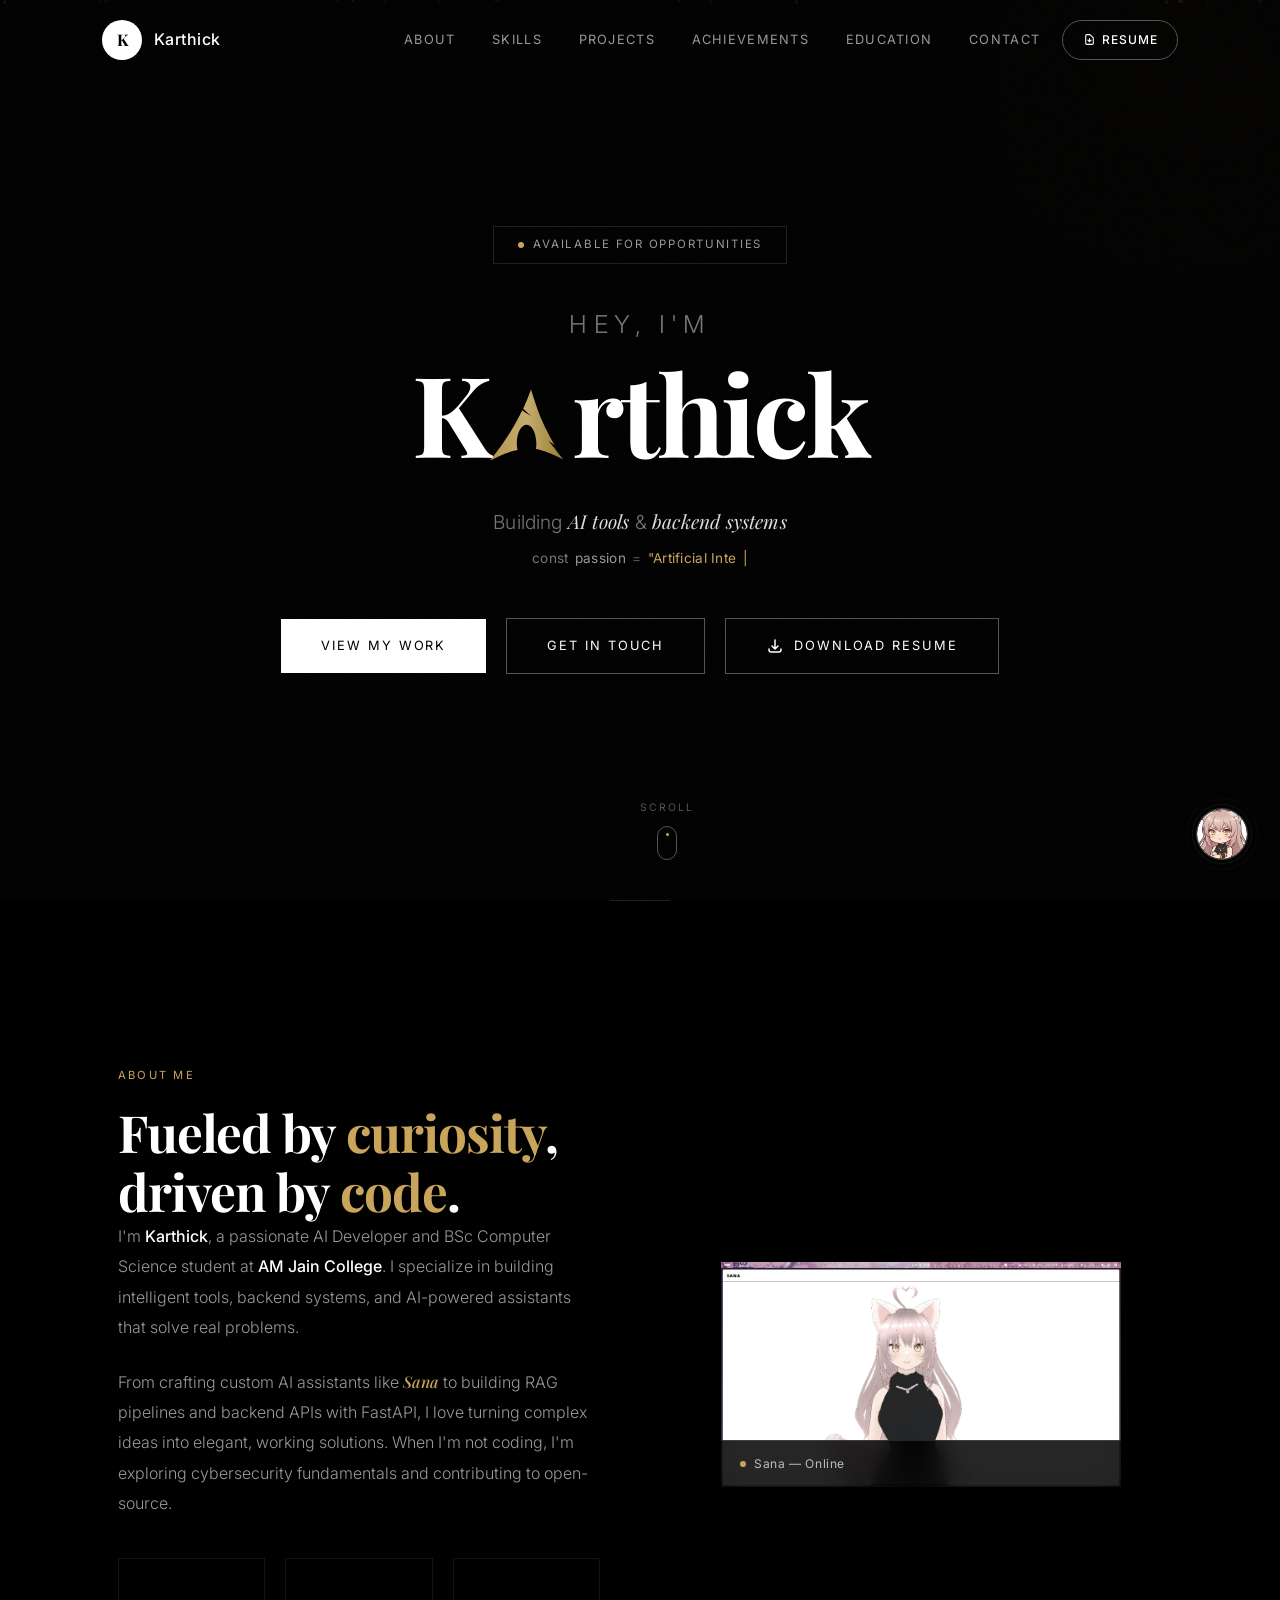
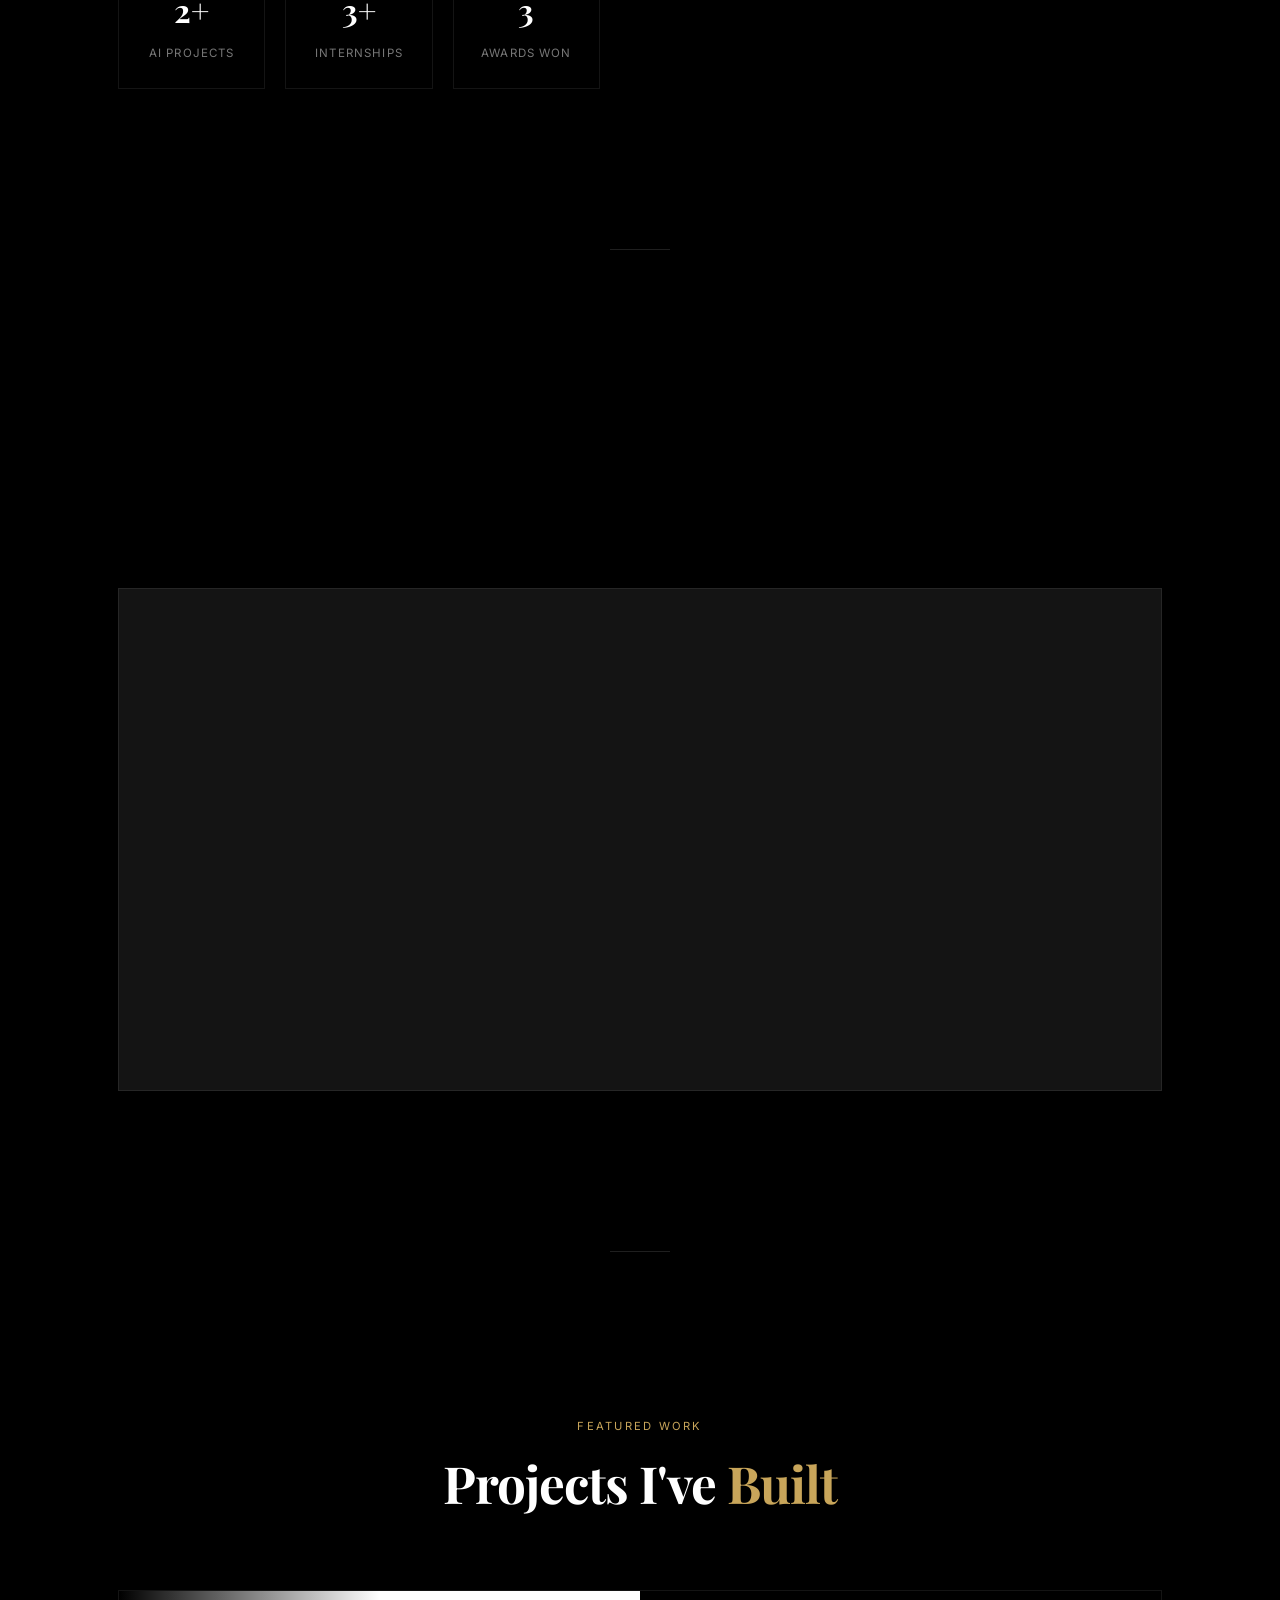
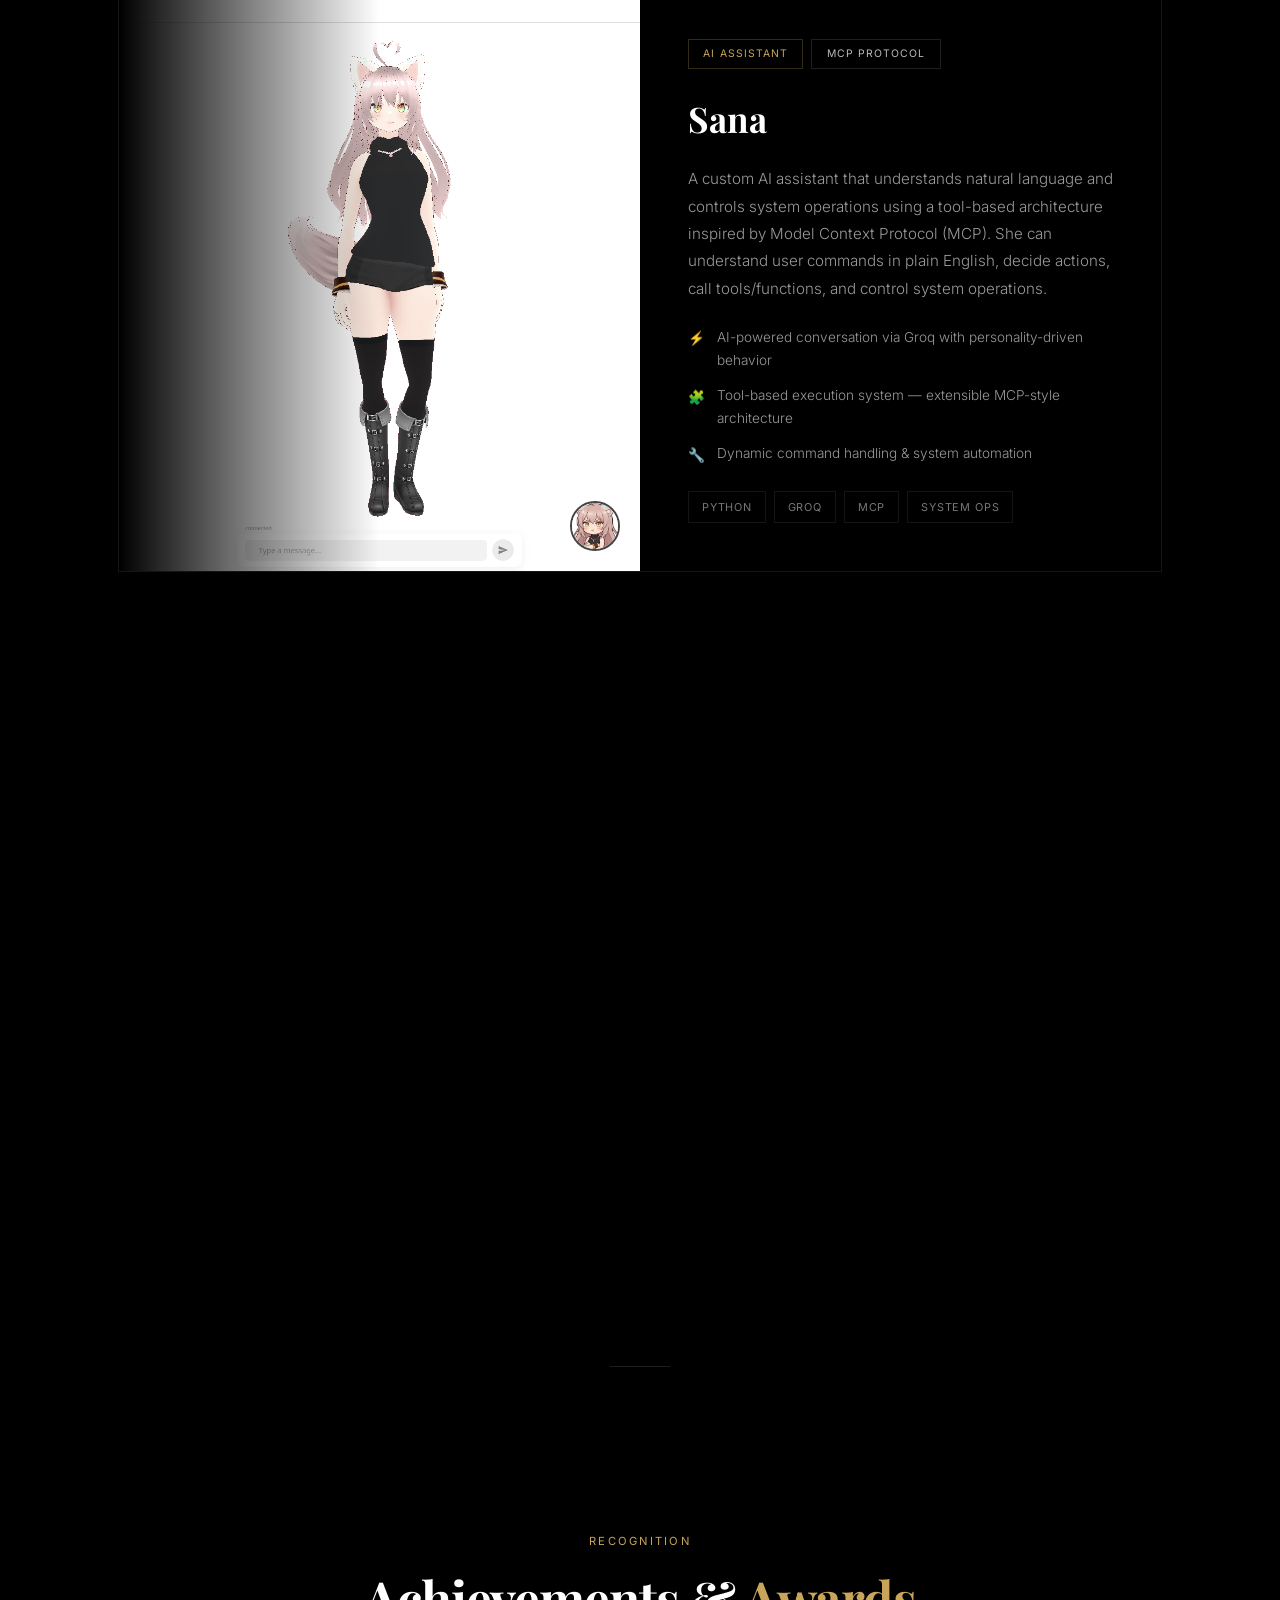
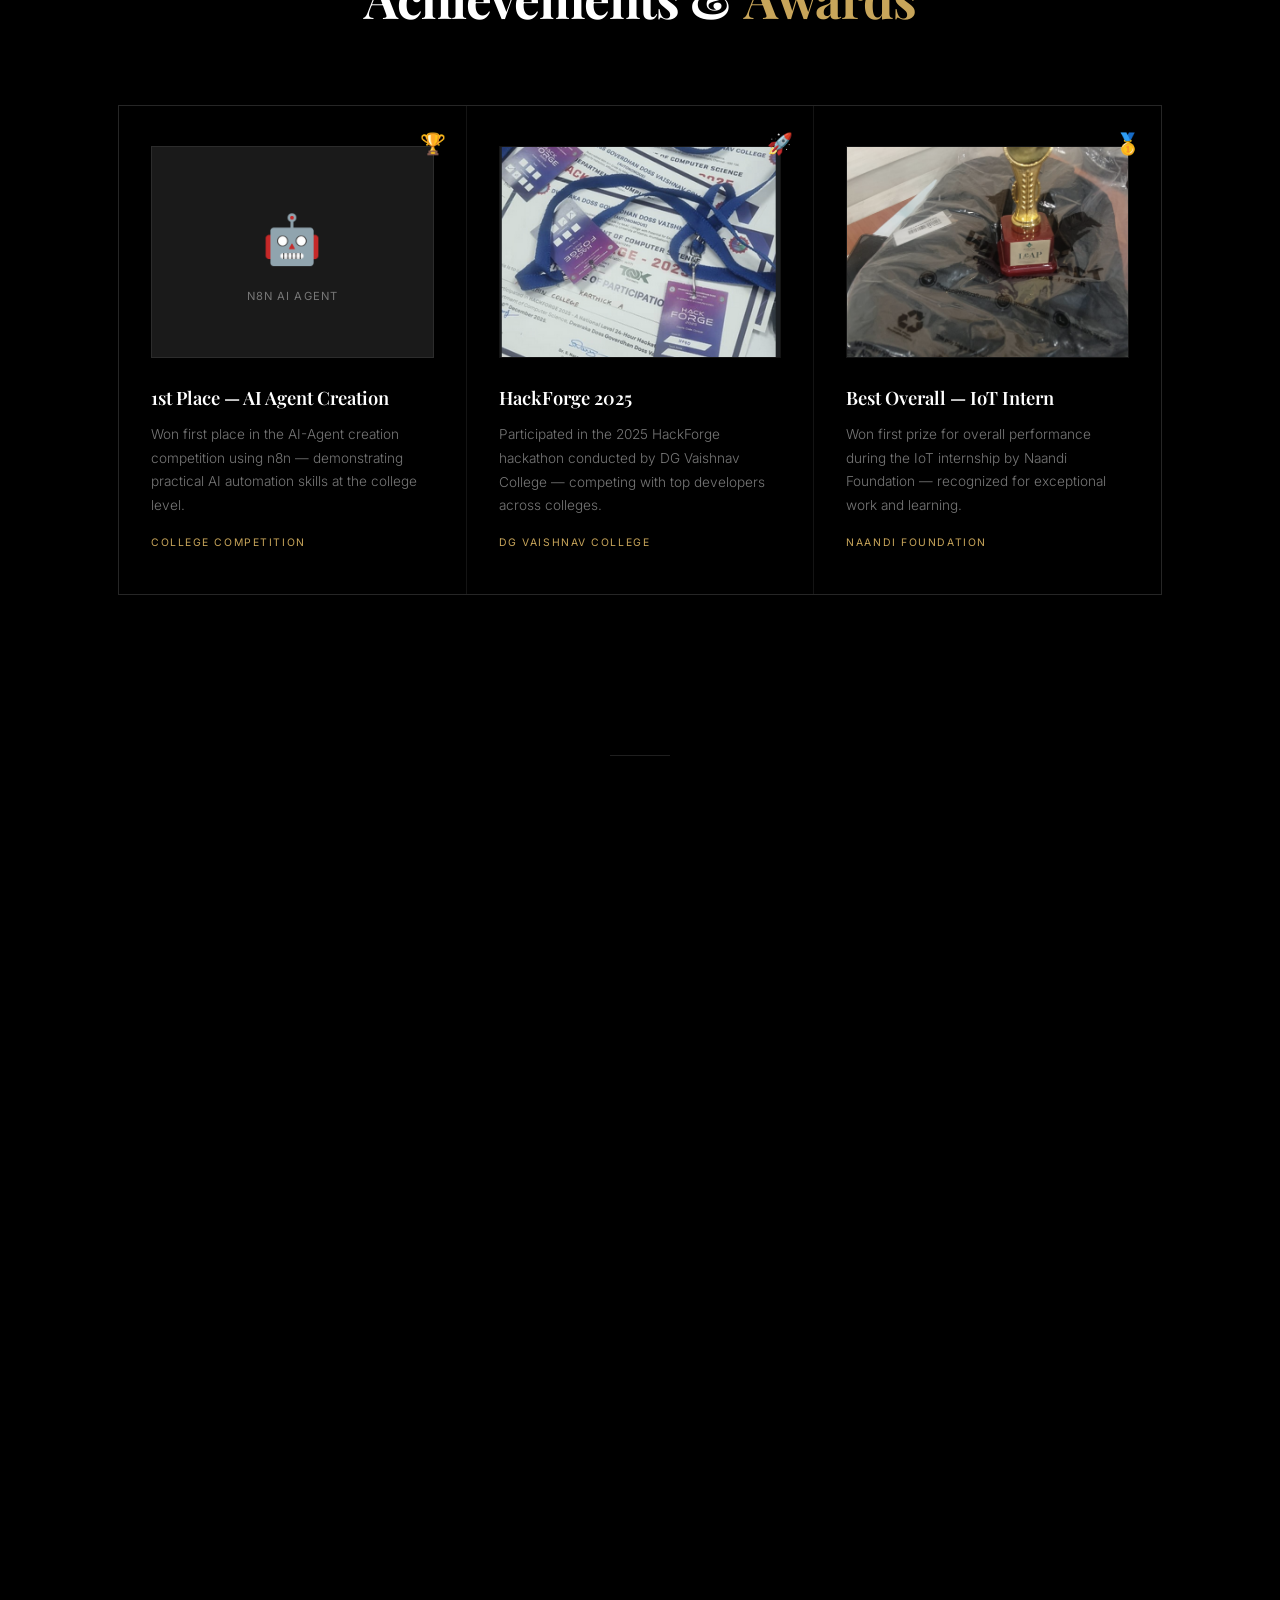
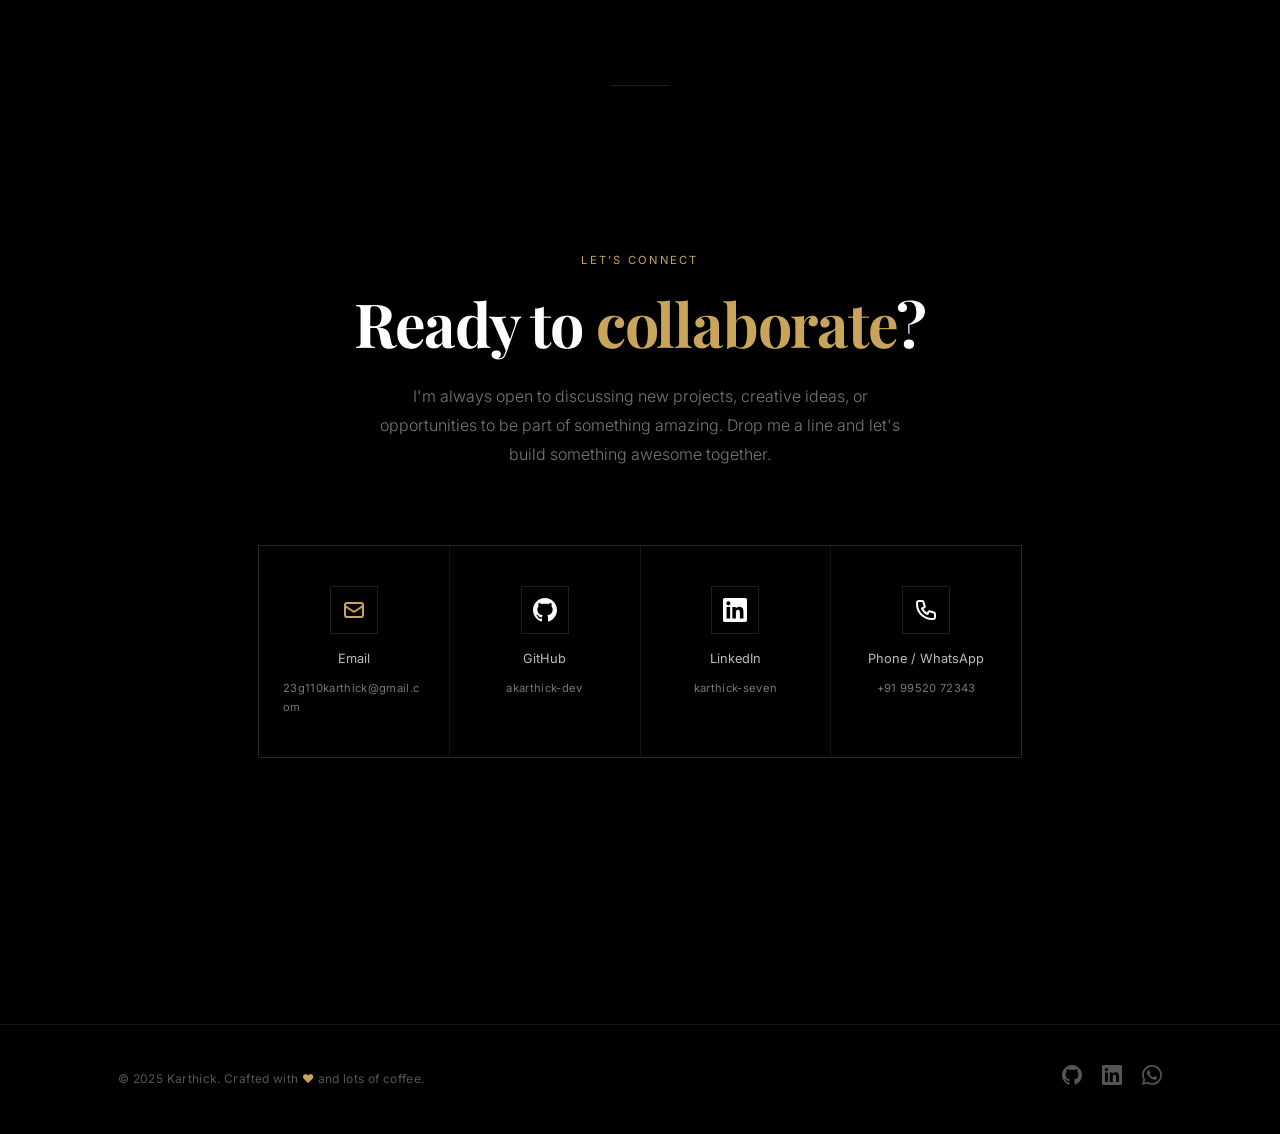
<file: index.html>
<!DOCTYPE html>
<html lang="en">

<head>
    <meta charset="UTF-8" />
    <meta name="viewport" content="width=device-width, initial-scale=1.0" />
    <title>Karthick — AI Developer & Backend Engineer</title>
    <meta name="description" content="Portfolio of Karthick — Building AI tools, intelligent assistants (Sana), RAG pipelines, and high-performance backend systems with Python and FastAPI." />
    <meta name="keywords" content="Karthick, AI Developer, Backend Engineer, Python Developer, FastAPI, Sana AI, RAG Pipeline, MCP Protocol, Supabase, Portfolio, Chennai" />
    <meta name="author" content="Karthick" />
    <meta name="robots" content="index, follow, max-snippet:-1, max-image-preview:large, max-video-preview:-1" />
    <meta name="theme-color" content="#000000" />
    <link rel="canonical" href="https://karthicka.me/" />

    <!-- Open Graph / Facebook / LinkedIn / WhatsApp -->
    <meta property="og:type" content="website" />
    <meta property="og:url" content="https://karthicka.me/" />
    <meta property="og:site_name" content="Karthick Portfolio" />
    <meta property="og:title" content="Karthick — AI Developer & Backend Engineer" />
    <meta property="og:description" content="Portfolio of Karthick — Building AI tools, intelligent assistants (Sana), RAG pipelines, and high-performance backend systems." />
    <meta property="og:image" content="https://karthicka.me/image/sana-full-view.png" />
    <meta property="og:image:alt" content="Karthick — AI Developer Portfolio" />
    <meta property="og:locale" content="en_US" />

    <!-- Twitter Cards -->
    <meta name="twitter:card" content="summary_large_image" />
    <meta name="twitter:url" content="https://karthicka.me/" />
    <meta name="twitter:title" content="Karthick — AI Developer & Backend Engineer" />
    <meta name="twitter:description" content="Portfolio of Karthick — Building AI tools, intelligent assistants (Sana), RAG pipelines, and high-performance backend systems." />
    <meta name="twitter:image" content="https://karthicka.me/image/sana-full-view.png" />

    <!-- Structured Data (JSON-LD) for Google Rich Snippets -->
    <script type="application/ld+json">
    {
      "@context": "https://schema.org",
      "@graph": [
        {
          "@type": "Person",
          "@id": "https://karthicka.me/#person",
          "name": "Karthick",
          "url": "https://karthicka.me/",
          "image": "https://karthicka.me/image/sana.png",
          "jobTitle": "AI Developer & Backend Engineer",
          "worksFor": {
            "@type": "Organization",
            "name": "Freelance / Open Source"
          },
          "alumniOf": {
            "@type": "CollegeOrUniversity",
            "name": "AM Jain College"
          },
          "sameAs": [
            "https://github.com/akarthick-dev",
            "https://www.linkedin.com/in/karthick-seven"
          ],
          "knowsAbout": [
            "Artificial Intelligence",
            "FastAPI",
            "Python",
            "RAG Pipelines",
            "Backend Engineering",
            "Model Context Protocol (MCP)",
            "Supabase",
            "Cyber Security"
          ]
        },
        {
          "@type": "WebSite",
          "@id": "https://karthicka.me/#website",
          "url": "https://karthicka.me/",
          "name": "Karthick — AI Developer & Backend Engineer",
          "description": "Portfolio of Karthick — Building AI tools & backend systems.",
          "publisher": {
            "@id": "https://karthicka.me/#person"
          }
        }
      ]
    }
    </script>

    <!-- Google Fonts — editorial pair -->
    <link rel="preconnect" href="https://fonts.googleapis.com" />
    <link rel="preconnect" href="https://fonts.gstatic.com" crossorigin />
    <link href="https://fonts.googleapis.com/css2?family=Inter:wght@300;400;500;600;700&family=Playfair+Display:ital,wght@0,400;0,500;0,600;0,700;0,800;1,400;1,500;1,600;1,700&display=swap" rel="stylesheet" />

    <link rel="stylesheet" href="style.css" />

    <!-- Umami Analytics -->
    <script defer src="https://cloud.umami.is/script.js" data-website-id="cc7bfeff-5bc5-45c1-82b3-82dc1338fc7c"></script>

    <!-- Clarity tracking code for https://karthicka.me/ -->
    <script>
        (function(c,l,a,r,i,t,y){
            c[a]=c[a]||function(){(c[a].q=c[a].q||[]).push(arguments)};
            t=l.createElement(r);t.async=1;t.src="https://www.clarity.ms/tag/"+i+"?ref=bwt";
            y=l.getElementsByTagName(r)[0];y.parentNode.insertBefore(t,y);
        })(window, document, "clarity", "script", "y8i3t383ej");
    </script>
</head>

<body>

    <!-- Animated Gradient Background -->
    <div class="gradient-bg" aria-hidden="true">
        <div class="gradient-layer layer-1"></div>
        <div class="gradient-layer layer-2"></div>
        <div class="gradient-layer layer-3"></div>
        <div class="grain-overlay"></div>
    </div>

    <!-- Navbar -->
    <nav id="navbar" class="navbar">
        <div class="nav-inner">
            <a href="#hero" class="nav-logo" id="nav-logo">
                <div class="logo-mark">K</div>
                <span class="logo-text">Karthick</span>
            </a>
            <div class="nav-links-desktop">
                <a href="#about" class="nav-link">About</a>
                <a href="#skills" class="nav-link">Skills</a>
                <a href="#projects" class="nav-link">Projects</a>
                <a href="#achievements" class="nav-link">Achievements</a>
                <a href="#education" class="nav-link">Education</a>
                <a href="#contact" class="nav-link">Contact</a>
                <a href="resume/Karthick_Resume.pdf" download class="nav-resume-btn" id="nav-resume-download">
                    <svg fill="none" stroke="currentColor" viewBox="0 0 24 24">
                        <path stroke-linecap="round" stroke-linejoin="round" stroke-width="2"
                            d="M12 10v6m0 0l-3-3m3 3l3-3m2 8H7a2 2 0 01-2-2V5a2 2 0 012-2h5.586a1 1 0 01.707.293l5.414 5.414a1 1 0 01.293.707V19a2 2 0 01-2 2z" />
                    </svg>
                    Resume
                </a>
            </div>
            <button id="mobile-menu-btn" class="mobile-menu-btn" aria-label="Toggle menu">
                <svg width="22" height="22" fill="none" stroke="currentColor" viewBox="0 0 24 24">
                    <path stroke-linecap="round" stroke-linejoin="round" stroke-width="2" d="M4 6h16M4 12h16M4 18h16" />
                </svg>
            </button>
        </div>
        <!-- Mobile Menu -->
        <div id="mobile-menu" class="mobile-menu hidden">
            <a href="#about" class="mobile-nav-link">About</a>
            <a href="#skills" class="mobile-nav-link">Skills</a>
            <a href="#projects" class="mobile-nav-link">Projects</a>
            <a href="#achievements" class="mobile-nav-link">Achievements</a>
            <a href="#education" class="mobile-nav-link">Education</a>
            <a href="#contact" class="mobile-nav-link">Contact</a>
            <a href="resume/Karthick_Resume.pdf" download class="mobile-nav-link"
                style="color: var(--gold); font-weight: 500;">📄 Download Resume</a>
        </div>
    </nav>

    <!-- ==================== HERO ==================== -->
    <section id="hero" class="hero-section">
        <div id="particles-container" class="particles-container"></div>
        <div class="hero-content">
            <!-- Status badge — bounces up -->
            <div class="anim-bounce-up">
                <div class="status-badge">
                    <span class="status-dot"></span>
                    <span>Available for opportunities</span>
                </div>
            </div>

            <!-- Hero title — glow-in with red glow burst -->
            <h1 class="hero-title anim-glow-in delay-2">
                <span class="hero-greeting">Hey, I'm</span>
                <span class="hero-name">
                    K<svg class="arch-logo-inline" viewBox="0 0 512 512" fill="url(#archGrad)"
                        xmlns="http://www.w3.org/2000/svg">
                        <defs>
                            <linearGradient id="archGrad" x1="0%" y1="0%" x2="100%" y2="0%">
                                <stop offset="0%" stop-color="#c8a55a" />
                                <stop offset="50%" stop-color="#dbc07a" />
                                <stop offset="100%" stop-color="#a88a3a" />
                            </linearGradient>
                        </defs>
                        <path
                            d="M256 34.297c-17.888 47.737-28.633 77.084-48.96 119.104 12.908 13.459 28.238 28.938 51.568 46.16-25.984-12.832-43.84-24.48-56.832-36.16C170.496 222.593 128 319.201 0 477.703c68.608-34.752 121.472-56.576 171.648-65.152 -2.688-12.8-4.224-26.368-4.416-40.832l-.128-4.864c1.408-65.408 30.08-115.776 63.968-112.512 33.92 3.296 59.712 59.168 58.336 124.576-.224 9.632-1.12 18.912-2.688 27.648 49.92 8.672 102.784 30.528 170.624 65.152 -22.016-27.264-40.928-52.224-58.56-76.352-10.016-10.24-21.248-24.768-33.568-42.208 15.392 12.768 28.032 22.112 39.008 29.472C340 266.529 310.24 210.593 256 34.297z" />
                    </svg>rthick
                </span>
            </h1>

            <!-- Subtitle — slides from left -->
            <div class="hero-subtitle anim-slide-left delay-4">
                <p class="hero-desc">
                    Building <em>AI tools</em> &
                    <em>backend systems</em>
                </p>
                <div class="typewriter-wrap">
                    <span class="tw-keyword">const</span>
                    <span class="tw-var">passion</span>
                    <span class="tw-eq">=</span>
                    <span id="typewriter" class="tw-value"></span><span class="tw-cursor">|</span>
                </div>
            </div>

            <!-- CTA buttons — flip in from top -->
            <div class="hero-cta anim-flip-in delay-6">
                <a href="#projects" class="btn btn-primary" id="hero-cta-work">View My Work</a>
                <a href="#contact" class="btn btn-outline" id="hero-cta-contact">Get in Touch</a>
                <a href="resume/Karthick_Resume.pdf" download class="btn btn-download" id="hero-resume-download">
                    <svg width="18" height="18" fill="none" stroke="currentColor" viewBox="0 0 24 24">
                        <path stroke-linecap="round" stroke-linejoin="round" stroke-width="2"
                            d="M4 16v1a3 3 0 003 3h10a3 3 0 003-3v-1m-4-4l-4 4m0 0l-4-4m4 4V4" />
                    </svg>
                    Download Resume
                </a>
            </div>
        </div>

        <div class="scroll-indicator anim-bounce-up delay-8">
            <span>Scroll</span>
            <div class="scroll-mouse">
                <div class="scroll-dot"></div>
            </div>
        </div>
    </section>

    <!-- ==================== ABOUT ==================== -->
    <section id="about" class="section about-section">
        <div class="container">
            <div class="about-grid">
                <div>
                    <!-- Label — scale-rotate entrance -->
                    <span class="section-label anim-scale-rotate">About Me</span>

                    <!-- Title — reveal up with skew -->
                    <h2 class="section-title about-title anim-reveal-up delay-1">
                        Fueled by <span class="text-gradient-red">curiosity</span>,<br />
                        driven by <span class="text-gradient-red-cool">code</span>.
                    </h2>

                    <!-- Paragraphs — slide from right, staggered -->
                    <p class="about-text anim-slide-right delay-2">
                        I'm <strong>Karthick</strong>, a passionate AI Developer and BSc Computer Science student at
                        <strong>AM Jain College</strong>. I specialize in building intelligent tools,
                        backend systems, and AI-powered assistants that solve real problems.
                    </p>
                    <p class="about-text anim-slide-right delay-3">
                        From crafting custom AI assistants like <strong class="highlight-name">Sana</strong> to building
                        RAG pipelines and backend APIs with FastAPI, I love turning complex ideas into elegant, working
                        solutions.
                        When I'm not coding, I'm exploring cybersecurity fundamentals and contributing to open-source.
                    </p>

                    <!-- Stats — stagger children with bounce -->
                    <div class="stats-row anim-stagger delay-4">
                        <div class="stat-card">
                            <span class="stat-number">2+</span>
                            <span class="stat-label">AI Projects</span>
                        </div>
                        <div class="stat-card">
                            <span class="stat-number">3+</span>
                            <span class="stat-label">Internships</span>
                        </div>
                        <div class="stat-card">
                            <span class="stat-number">3</span>
                            <span class="stat-label">Awards Won</span>
                        </div>
                    </div>
                </div>
                <!-- Sana Avatar — zoom blur entrance -->
                <div class="about-image-wrap anim-zoom-blur delay-3">
                    <div class="about-image-glow"></div>
                    <div class="about-image-card">
                        <img src="image/sana.png" alt="Sana AI Assistant" class="about-img" />
                        <div class="sana-online-badge">
                            <span class="status-dot"></span>
                            <span>Sana — Online</span>
                        </div>
                    </div>
                </div>
            </div>
        </div>
    </section>

    <!-- ==================== SKILLS ==================== -->
    <section id="skills" class="section skills-section">
        <div class="container">
            <div class="section-header">
                <span class="section-label anim-scale-rotate">My Arsenal</span>
                <h2 class="section-title skills-title anim-gradient-sweep delay-1">
                    Skills & <span class="text-gradient-red">Technologies</span>
                </h2>
            </div>

            <!-- Skill cards — stagger with bounce -->
            <div class="skills-grid anim-stagger delay-2">
                <!-- Languages -->
                <div class="skill-card">
                    <div class="skill-icon icon-lang">
                        <svg width="24" height="24" fill="none" stroke="currentColor" viewBox="0 0 24 24">
                            <path stroke-linecap="round" stroke-linejoin="round" stroke-width="2"
                                d="M10 20l4-16m4 4l4 4-4 4M6 16l-4-4 4-4" />
                        </svg>
                    </div>
                    <h3 class="skill-card-title">Languages</h3>
                    <div class="skill-tags">
                        <span class="skill-tag tag-python">Python</span>
                        <span class="skill-tag tag-html">HTML</span>
                        <span class="skill-tag tag-css">CSS</span>
                        <span class="skill-tag tag-js">JavaScript</span>
                    </div>
                </div>

                <!-- Frameworks -->
                <div class="skill-card">
                    <div class="skill-icon icon-framework">
                        <svg width="24" height="24" fill="none" stroke="currentColor" viewBox="0 0 24 24">
                            <path stroke-linecap="round" stroke-linejoin="round" stroke-width="2"
                                d="M19.428 15.428a2 2 0 00-1.022-.547l-2.387-.477a6 6 0 00-3.86.517l-.318.158a6 6 0 01-3.86.517L6.05 15.21a2 2 0 00-1.806.547M8 4h8l-1 1v5.172a2 2 0 00.586 1.414l5 5c1.26 1.26.367 3.414-1.415 3.414H4.828c-1.782 0-2.674-2.154-1.414-3.414l5-5A2 2 0 009 10.172V5L8 4z" />
                        </svg>
                    </div>
                    <h3 class="skill-card-title">Frameworks</h3>
                    <div class="skill-tags">
                        <span class="skill-tag tag-fastapi">FastAPI</span>
                        <span class="skill-tag tag-tailwind">Tailwind</span>
                    </div>
                </div>

                <!-- Databases -->
                <div class="skill-card">
                    <div class="skill-icon icon-db">
                        <svg width="24" height="24" fill="none" stroke="currentColor" viewBox="0 0 24 24">
                            <path stroke-linecap="round" stroke-linejoin="round" stroke-width="2"
                                d="M4 7v10c0 2.21 3.582 4 8 4s8-1.79 8-4V7M4 7c0 2.21 3.582 4 8 4s8-1.79 8-4M4 7c0-2.21 3.582-4 8-4s8 1.79 8 4m0 5c0 2.21-3.582 4-8 4s-8-1.79-8-4" />
                        </svg>
                    </div>
                    <h3 class="skill-card-title">Databases</h3>
                    <div class="skill-tags">
                        <span class="skill-tag tag-supabase">Supabase</span>
                        <span class="skill-tag tag-mysql">MySQL</span>
                    </div>
                </div>

                <!-- Security -->
                <div class="skill-card">
                    <div class="skill-icon icon-security">
                        <svg width="24" height="24" fill="none" stroke="currentColor" viewBox="0 0 24 24">
                            <path stroke-linecap="round" stroke-linejoin="round" stroke-width="2"
                                d="M9 12l2 2 4-4m5.618-4.016A11.955 11.955 0 0112 2.944a11.955 11.955 0 01-8.618 3.04A12.02 12.02 0 003 9c0 5.591 3.824 10.29 9 11.622 5.176-1.332 9-6.03 9-11.622 0-1.042-.133-2.052-.382-3.016z" />
                        </svg>
                    </div>
                    <h3 class="skill-card-title">Security</h3>
                    <div class="skill-tags">
                        <span class="skill-tag tag-cyber">Cyber Security</span>
                    </div>
                </div>

                <!-- DevOps -->
                <div class="skill-card">
                    <div class="skill-icon icon-devops">
                        <svg width="24" height="24" fill="none" stroke="currentColor" viewBox="0 0 24 24">
                            <path stroke-linecap="round" stroke-linejoin="round" stroke-width="2"
                                d="M8 9l3 3-3 3m5 0h3M5 20h14a2 2 0 002-2V6a2 2 0 00-2-2H5a2 2 0 00-2 2v12a2 2 0 002 2z" />
                        </svg>
                    </div>
                    <h3 class="skill-card-title">DevOps & Tools</h3>
                    <div class="skill-tags">
                        <span class="skill-tag tag-git">Git</span>
                        <span class="skill-tag tag-github">GitHub</span>
                    </div>
                </div>

                <!-- Methodologies -->
                <div class="skill-card">
                    <div class="skill-icon icon-method">
                        <svg width="24" height="24" fill="none" stroke="currentColor" viewBox="0 0 24 24">
                            <path stroke-linecap="round" stroke-linejoin="round" stroke-width="2"
                                d="M9 5H7a2 2 0 00-2 2v12a2 2 0 002 2h10a2 2 0 002-2V7a2 2 0 00-2-2h-2M9 5a2 2 0 002 2h2a2 2 0 002-2M9 5a2 2 0 012-2h2a2 2 0 012 2m-3 7h3m-3 4h3m-6-4h.01M9 16h.01" />
                        </svg>
                    </div>
                    <h3 class="skill-card-title">Methodologies</h3>
                    <div class="skill-tags">
                        <span class="skill-tag tag-waterfall">Waterfall</span>
                        <span class="skill-tag tag-agile">Agile</span>
                    </div>
                </div>
            </div>
        </div>
    </section>

    <!-- ==================== PROJECTS ==================== -->
    <section id="projects" class="section projects-section">
        <div class="container">
            <div class="section-header">
                <span class="section-label anim-scale-rotate">Featured Work</span>
                <h2 class="section-title projects-title anim-blur-in delay-1">
                    Projects I've <span class="text-gradient-red">Built</span>
                </h2>
            </div>

            <!-- Sana Project — slides from left -->
            <div class="project-card anim-slide-left delay-2">
                <div class="project-grid">
                    <div class="project-image-wrap">
                        <img src="image/sana-full-view.png" alt="Sana AI Assistant Full View" class="project-img" />
                        <div class="project-img-overlay"></div>
                        <div class="project-avatar-float">
                            <img src="image/sana_avater.png" alt="Sana Avatar" />
                        </div>
                    </div>
                    <div class="project-info">
                        <div class="project-badges">
                            <span class="project-badge badge-ai">AI ASSISTANT</span>
                            <span class="project-badge badge-mcp">MCP PROTOCOL</span>
                        </div>
                        <h3 class="project-name">Sana</h3>
                        <p class="project-desc">
                            A custom AI assistant that understands natural language and controls system operations using
                            a tool-based architecture
                            inspired by Model Context Protocol (MCP). She can understand user commands in plain English,
                            decide actions,
                            call tools/functions, and control system operations.
                        </p>
                        <div class="project-features">
                            <div class="feature-item">
                                <span class="feature-icon">⚡</span>
                                <span>AI-powered conversation via Groq with personality-driven behavior</span>
                            </div>
                            <div class="feature-item">
                                <span class="feature-icon">🧩</span>
                                <span>Tool-based execution system — extensible MCP-style architecture</span>
                            </div>
                            <div class="feature-item">
                                <span class="feature-icon">🔧</span>
                                <span>Dynamic command handling & system automation</span>
                            </div>
                        </div>
                        <div class="project-tech-tags">
                            <span>Python</span>
                            <span>Groq</span>
                            <span>MCP</span>
                            <span>System Ops</span>
                        </div>
                    </div>
                </div>
            </div>

            <!-- RAG Project — slides from right -->
            <div class="project-card anim-slide-right delay-3">
                <div class="project-grid project-grid-reverse">
                    <div class="project-info">
                        <div class="project-badges">
                            <span class="project-badge badge-ai">RAG SYSTEM</span>
                            <span class="project-badge badge-ml">AI / ML</span>
                        </div>
                        <h3 class="project-name">RAG Pipeline</h3>
                        <p class="project-desc">
                            A Retrieval-Augmented Generation system that allows an AI model to answer questions using
                            custom data
                            instead of just its training knowledge. Built with modern vector search and embedding
                            techniques
                            for accurate, context-aware responses.
                        </p>
                        <div class="project-features">
                            <div class="feature-item">
                                <span class="feature-icon">🧠</span>
                                <span>Custom knowledge retrieval with vector embeddings</span>
                            </div>
                            <div class="feature-item">
                                <span class="feature-icon">📄</span>
                                <span>Document ingestion and intelligent chunking</span>
                            </div>
                            <div class="feature-item">
                                <span class="feature-icon">🎯</span>
                                <span>Context-aware AI responses beyond training data</span>
                            </div>
                        </div>
                        <div class="project-tech-tags">
                            <span>Python</span>
                            <span>LangChain</span>
                            <span>Embeddings</span>
                            <span>Vector DB</span>
                        </div>
                    </div>
                    <div class="project-image-wrap project-visual-rag">
                        <div class="rag-visual">
                            <div class="rag-node rag-node-1">
                                <svg width="32" height="32" fill="none" stroke="currentColor" viewBox="0 0 24 24">
                                    <path stroke-linecap="round" stroke-linejoin="round" stroke-width="1.5"
                                        d="M9 12h6m-6 4h6m2 5H7a2 2 0 01-2-2V5a2 2 0 012-2h5.586a1 1 0 01.707.293l5.414 5.414a1 1 0 01.293.707V19a2 2 0 01-2 2z" />
                                </svg>
                                <span>Docs</span>
                            </div>
                            <div class="rag-node rag-node-2">
                                <svg width="32" height="32" fill="none" stroke="currentColor" viewBox="0 0 24 24">
                                    <path stroke-linecap="round" stroke-linejoin="round" stroke-width="1.5"
                                        d="M4 7v10c0 2.21 3.582 4 8 4s8-1.79 8-4V7M4 7c0 2.21 3.582 4 8 4s8-1.79 8-4M4 7c0-2.21 3.582-4 8-4s8 1.79 8 4" />
                                </svg>
                                <span>Vector DB</span>
                            </div>
                            <div class="rag-node rag-node-3">
                                <svg width="32" height="32" fill="none" stroke="currentColor" viewBox="0 0 24 24">
                                    <path stroke-linecap="round" stroke-linejoin="round" stroke-width="1.5"
                                        d="M9.75 17L9 20l-1 1h8l-1-1-.75-3M3 13h18M5 17h14a2 2 0 002-2V5a2 2 0 00-2-2H5a2 2 0 00-2 2v10a2 2 0 002 2z" />
                                </svg>
                                <span>LLM</span>
                            </div>
                            <div class="rag-node rag-node-4">
                                <svg width="32" height="32" fill="none" stroke="currentColor" viewBox="0 0 24 24">
                                    <path stroke-linecap="round" stroke-linejoin="round" stroke-width="1.5"
                                        d="M8 12h.01M12 12h.01M16 12h.01M21 12c0 4.418-4.03 8-9 8a9.863 9.863 0 01-4.255-.949L3 20l1.395-3.72C3.512 15.042 3 13.574 3 12c0-4.418 4.03-8 9-8s9 3.582 9 8z" />
                                </svg>
                                <span>Response</span>
                            </div>
                            <svg class="rag-connections" viewBox="0 0 300 300">
                                <line x1="75" y1="75" x2="225" y2="75" class="rag-line" />
                                <line x1="225" y1="75" x2="225" y2="225" class="rag-line rag-line-2" />
                                <line x1="225" y1="225" x2="75" y2="225" class="rag-line rag-line-3" />
                                <line x1="75" y1="75" x2="75" y2="225" class="rag-line rag-line-4" />
                                <line x1="75" y1="75" x2="225" y2="225" class="rag-line rag-line-5" />
                            </svg>
                        </div>
                    </div>
                </div>
            </div>
        </div>
    </section>

    <!-- ==================== ACHIEVEMENTS ==================== -->
    <section id="achievements" class="section achievements-section">
        <div class="container">
            <div class="section-header">
                <span class="section-label anim-scale-rotate">Recognition</span>
                <h2 class="section-title achieve-title anim-reveal-up delay-1">
                    Achievements & <span class="text-gradient-red">Awards</span>
                </h2>
            </div>

            <div class="achievements-grid anim-stagger delay-2">
                <!-- Achievement 1 -->
                <div class="achieve-card">
                    <div class="achieve-badge">🏆</div>
                    <div class="achieve-image-placeholder">
                        <div class="achieve-emoji">🤖</div>
                        <span>n8n AI Agent</span>
                    </div>
                    <h3 class="achieve-name">1st Place — AI Agent Creation</h3>
                    <p class="achieve-desc">Won first place in the AI-Agent creation competition using n8n —
                        demonstrating practical AI automation skills at the college level.</p>
                    <span class="achieve-org">College Competition</span>
                </div>

                <!-- Achievement 2 -->
                <div class="achieve-card">
                    <div class="achieve-badge">🚀</div>
                    <div class="achieve-image">
                        <img src="image/hackforge.png" alt="Hackforge 2025 Certificate" />
                    </div>
                    <h3 class="achieve-name">HackForge 2025</h3>
                    <p class="achieve-desc">Participated in the 2025 HackForge hackathon conducted by DG Vaishnav
                        College — competing with top developers across colleges.</p>
                    <span class="achieve-org">DG Vaishnav College</span>
                </div>

                <!-- Achievement 3 -->
                <div class="achieve-card">
                    <div class="achieve-badge">🥇</div>
                    <div class="achieve-image">
                        <img src="image/iot-intern-won.jpeg" alt="IoT Internship Award" />
                    </div>
                    <h3 class="achieve-name">Best Overall — IoT Intern</h3>
                    <p class="achieve-desc">Won first prize for overall performance during the IoT internship by Naandi
                        Foundation — recognized for exceptional work and learning.</p>
                    <span class="achieve-org">Naandi Foundation</span>
                </div>
            </div>
        </div>
    </section>

    <!-- ==================== EDUCATION ==================== -->
    <section id="education" class="section education-section">
        <div class="container">
            <div class="section-header">
                <span class="section-label anim-scale-rotate">Background</span>
                <h2 class="section-title edu-title anim-flip-in delay-1">
                    Education & <span class="text-gradient-red-cool">Experience</span>
                </h2>
            </div>

            <div class="edu-grid">
                <!-- Education — slides from left -->
                <div class="anim-slide-left delay-2">
                    <h3 class="edu-group-title">
                        <span class="edu-icon-wrap">
                            <svg width="20" height="20" fill="none" stroke="currentColor" viewBox="0 0 24 24">
                                <path stroke-linecap="round" stroke-linejoin="round" stroke-width="2"
                                    d="M12 14l9-5-9-5-9 5 9 5z" />
                                <path stroke-linecap="round" stroke-linejoin="round" stroke-width="2"
                                    d="M12 14l6.16-3.422a12.083 12.083 0 01.665 6.479A11.952 11.952 0 0012 20.055a11.952 11.952 0 00-6.824-2.998 12.078 12.078 0 01.665-6.479L12 14z" />
                            </svg>
                        </span>
                        Education
                    </h3>
                    <div class="timeline-card">
                        <div class="timeline-dot"></div>
                        <div class="timeline-content">
                            <span class="timeline-label">Currently Pursuing</span>
                            <h4 class="timeline-title">BSc Computer Science</h4>
                            <p class="timeline-sub">AM Jain College</p>
                        </div>
                    </div>
                </div>

                <!-- Internships — slides from right -->
                <div class="anim-slide-right delay-3">
                    <h3 class="edu-group-title">
                        <span class="edu-icon-wrap">
                            <svg width="20" height="20" fill="none" stroke="currentColor" viewBox="0 0 24 24">
                                <path stroke-linecap="round" stroke-linejoin="round" stroke-width="2"
                                    d="M21 13.255A23.931 23.931 0 0112 15c-3.183 0-6.22-.62-9-1.745M16 6V4a2 2 0 00-2-2h-4a2 2 0 00-2 2v2m4 6h.01M5 20h14a2 2 0 002-2V8a2 2 0 00-2-2H5a2 2 0 00-2 2v10a2 2 0 002 2z" />
                            </svg>
                        </span>
                        Internships
                    </h3>
                    <div class="timeline-stack">
                        <div class="timeline-card">
                            <div class="timeline-dot dot-warm"></div>
                            <div class="timeline-content">
                                <span class="timeline-label">IoT • Naandi Foundation</span>
                                <h4 class="timeline-title">IoT Intern</h4>
                                <p class="timeline-sub">Learned IoT fundamentals, hardware interfacing, and sensor
                                    integration. Won first prize for overall performance.</p>
                            </div>
                        </div>
                        <div class="timeline-card">
                            <div class="timeline-dot dot-cool"></div>
                            <div class="timeline-content">
                                <span class="timeline-label">Cyber Security • IBM</span>
                                <h4 class="timeline-title">Cyber Security Intern</h4>
                                <p class="timeline-sub">Gained foundational knowledge in cybersecurity principles,
                                    threat analysis, and security best practices through IBM's program.</p>
                            </div>
                        </div>
                    </div>
                </div>
            </div>
        </div>
    </section>

    <!-- ==================== CONTACT ==================== -->
    <section id="contact" class="section contact-section">
        <div class="container container-narrow">
            <div class="section-header">
                <span class="section-label anim-scale-rotate">Let's Connect</span>
                <h2 class="section-title contact-title anim-glow-in delay-1">
                    Ready to <span class="text-gradient-red">collaborate</span>?
                </h2>
                <p class="contact-subtitle anim-blur-in delay-2">
                    I'm always open to discussing new projects, creative ideas, or opportunities to be part of something
                    amazing.
                    Drop me a line and let's build something awesome together.
                </p>
            </div>

            <div class="contact-grid anim-stagger delay-3">
                <a href="mailto:23g110karthick@gmail.com" id="contact-email" class="contact-card">
                    <div class="contact-icon icon-email">
                        <svg width="24" height="24" fill="none" stroke="currentColor" viewBox="0 0 24 24">
                            <path stroke-linecap="round" stroke-linejoin="round" stroke-width="2"
                                d="M3 8l7.89 5.26a2 2 0 002.22 0L21 8M5 19h14a2 2 0 002-2V7a2 2 0 00-2-2H5a2 2 0 00-2 2v10a2 2 0 002 2z" />
                        </svg>
                    </div>
                    <span class="contact-label">Email</span>
                    <span class="contact-value">23g110karthick@gmail.com</span>
                </a>

                <a href="https://github.com/akarthick-dev" target="_blank" id="contact-github" class="contact-card">
                    <div class="contact-icon icon-github">
                        <svg width="24" height="24" fill="currentColor" viewBox="0 0 24 24">
                            <path
                                d="M12 0c-6.626 0-12 5.373-12 12 0 5.302 3.438 9.8 8.207 11.387.599.111.793-.261.793-.577v-2.234c-3.338.726-4.033-1.416-4.033-1.416-.546-1.387-1.333-1.756-1.333-1.756-1.089-.745.083-.729.083-.729 1.205.084 1.839 1.237 1.839 1.237 1.07 1.834 2.807 1.304 3.492.997.107-.775.418-1.305.762-1.604-2.665-.305-5.467-1.334-5.467-5.931 0-1.311.469-2.381 1.236-3.221-.124-.303-.535-1.524.117-3.176 0 0 1.008-.322 3.301 1.23.957-.266 1.983-.399 3.003-.404 1.02.005 2.047.138 3.006.404 2.291-1.552 3.297-1.23 3.297-1.23.653 1.653.242 2.874.118 3.176.77.84 1.235 1.911 1.235 3.221 0 4.609-2.807 5.624-5.479 5.921.43.372.823 1.102.823 2.222v3.293c0 .319.192.694.801.576 4.765-1.589 8.199-6.086 8.199-11.386 0-6.627-5.373-12-12-12z" />
                        </svg>
                    </div>
                    <span class="contact-label">GitHub</span>
                    <span class="contact-value">akarthick-dev</span>
                </a>

                <a href="https://www.linkedin.com/in/karthick-seven" target="_blank" id="contact-linkedin"
                    class="contact-card">
                    <div class="contact-icon icon-linkedin">
                        <svg width="24" height="24" fill="currentColor" viewBox="0 0 24 24">
                            <path
                                d="M20.447 20.452h-3.554v-5.569c0-1.328-.027-3.037-1.852-3.037-1.853 0-2.136 1.445-2.136 2.939v5.667H9.351V9h3.414v1.561h.046c.477-.9 1.637-1.85 3.37-1.85 3.601 0 4.267 2.37 4.267 5.455v6.286zM5.337 7.433c-1.144 0-2.063-.926-2.063-2.065 0-1.138.92-2.063 2.063-2.063 1.14 0 2.064.925 2.064 2.063 0 1.139-.925 2.065-2.064 2.065zm1.782 13.019H3.555V9h3.564v11.452zM22.225 0H1.771C.792 0 0 .774 0 1.729v20.542C0 23.227.792 24 1.771 24h20.451C23.2 24 24 23.227 24 22.271V1.729C24 .774 23.2 0 22.222 0h.003z" />
                        </svg>
                    </div>
                    <span class="contact-label">LinkedIn</span>
                    <span class="contact-value">karthick-seven</span>
                </a>

                <a href="https://wa.me/919952072343" target="_blank" id="contact-phone" class="contact-card">
                    <div class="contact-icon icon-phone">
                        <svg width="24" height="24" fill="none" stroke="currentColor" viewBox="0 0 24 24">
                            <path stroke-linecap="round" stroke-linejoin="round" stroke-width="2"
                                d="M3 5a2 2 0 012-2h3.28a1 1 0 01.948.684l1.498 4.493a1 1 0 01-.502 1.21l-2.257 1.13a11.042 11.042 0 005.516 5.516l1.13-2.257a1 1 0 011.21-.502l4.493 1.498a1 1 0 01.684.949V19a2 2 0 01-2 2h-1C9.716 21 3 14.284 3 6V5z" />
                        </svg>
                    </div>
                    <span class="contact-label">Phone / WhatsApp</span>
                    <span class="contact-value">+91 99520 72343</span>
                </a>
            </div>

            <div class="contact-cta-wrap anim-bounce-up delay-4">
                <a href="mailto:23g110karthick@gmail.com" id="contact-cta" class="btn btn-primary btn-lg">
                    <svg width="20" height="20" fill="none" stroke="currentColor" viewBox="0 0 24 24">
                        <path stroke-linecap="round" stroke-linejoin="round" stroke-width="2"
                            d="M3 8l7.89 5.26a2 2 0 002.22 0L21 8M5 19h14a2 2 0 002-2V7a2 2 0 00-2-2H5a2 2 0 00-2 2v10a2 2 0 002 2z" />
                    </svg>
                    Say Hello
                </a>
            </div>
        </div>
    </section>

    <!-- Footer -->
    <footer class="footer">
        <div class="container footer-inner">
            <p class="footer-text">
                &copy; 2025 Karthick. Crafted with <span class="heart">♥</span> and lots of coffee.
            </p>
            <div class="footer-socials">
                <a href="https://github.com/akarthick-dev" target="_blank" aria-label="GitHub">
                    <svg width="20" height="20" fill="currentColor" viewBox="0 0 24 24">
                        <path
                            d="M12 0c-6.626 0-12 5.373-12 12 0 5.302 3.438 9.8 8.207 11.387.599.111.793-.261.793-.577v-2.234c-3.338.726-4.033-1.416-4.033-1.416-.546-1.387-1.333-1.756-1.333-1.756-1.089-.745.083-.729.083-.729 1.205.084 1.839 1.237 1.839 1.237 1.07 1.834 2.807 1.304 3.492.997.107-.775.418-1.305.762-1.604-2.665-.305-5.467-1.334-5.467-5.931 0-1.311.469-2.381 1.236-3.221-.124-.303-.535-1.524.117-3.176 0 0 1.008-.322 3.301 1.23.957-.266 1.983-.399 3.003-.404 1.02.005 2.047.138 3.006.404 2.291-1.552 3.297-1.23 3.297-1.23.653 1.653.242 2.874.118 3.176.77.84 1.235 1.911 1.235 3.221 0 4.609-2.807 5.624-5.479 5.921.43.372.823 1.102.823 2.222v3.293c0 .319.192.694.801.576 4.765-1.589 8.199-6.086 8.199-11.386 0-6.627-5.373-12-12-12z" />
                    </svg>
                </a>
                <a href="https://www.linkedin.com/in/karthick-seven" target="_blank" aria-label="LinkedIn">
                    <svg width="20" height="20" fill="currentColor" viewBox="0 0 24 24">
                        <path
                            d="M20.447 20.452h-3.554v-5.569c0-1.328-.027-3.037-1.852-3.037-1.853 0-2.136 1.445-2.136 2.939v5.667H9.351V9h3.414v1.561h.046c.477-.9 1.637-1.85 3.37-1.85 3.601 0 4.267 2.37 4.267 5.455v6.286zM5.337 7.433c-1.144 0-2.063-.926-2.063-2.065 0-1.138.92-2.063 2.063-2.063 1.14 0 2.064.925 2.064 2.063 0 1.139-.925 2.065-2.064 2.065zm1.782 13.019H3.555V9h3.564v11.452zM22.225 0H1.771C.792 0 0 .774 0 1.729v20.542C0 23.227.792 24 1.771 24h20.451C23.2 24 24 23.227 24 22.271V1.729C24 .774 23.2 0 22.222 0h.003z" />
                    </svg>
                </a>
                <a href="https://wa.me/919952072343" target="_blank" aria-label="WhatsApp">
                    <svg width="20" height="20" fill="currentColor" viewBox="0 0 24 24">
                        <path
                            d="M.057 24l1.687-6.163c-1.041-1.804-1.588-3.849-1.587-5.946.003-6.556 5.338-11.891 11.893-11.891 3.181.001 6.167 1.24 8.413 3.488 2.245 2.248 3.481 5.236 3.48 8.414-.003 6.557-5.338 11.892-11.893 11.892-1.99-.001-3.951-.5-5.688-1.448l-6.305 1.654zm6.597-3.807c1.676.995 3.276 1.591 5.392 1.592 5.448 0 9.886-4.434 9.889-9.885.002-5.462-4.415-9.89-9.881-9.892-5.452 0-9.887 4.434-9.889 9.884-.001 2.225.651 3.891 1.746 5.634l-.999 3.648 3.742-.981zm11.387-5.464c-.074-.124-.272-.198-.57-.347-.297-.149-1.758-.868-2.031-.967-.272-.099-.47-.149-.669.149-.198.297-.768.967-.941 1.165-.173.198-.347.223-.644.074-.297-.149-1.255-.462-2.39-1.475-.883-.788-1.48-1.761-1.653-2.059-.173-.297-.018-.458.13-.606.134-.133.297-.347.446-.521.151-.172.2-.296.3-.495.099-.198.05-.372-.025-.521-.075-.148-.669-1.611-.916-2.206-.242-.579-.487-.501-.669-.51l-.57-.01c-.198 0-.52.074-.792.372s-1.04 1.016-1.04 2.479 1.065 2.876 1.213 3.074c.149.198 2.095 3.2 5.076 4.487.709.306 1.263.489 1.694.626.712.226 1.36.194 1.872.118.571-.085 1.758-.719 2.006-1.413.248-.695.248-1.29.173-1.414z" />
                    </svg>
                </a>
            </div>
        </div>
    </footer>

    <!-- Floating Sana Voice Module -->
    <div id="sana-voice-module" class="sana-voice-module">
        <button id="sana-voice-btn" class="sana-module-btn" title="Play Sana's Voice">
            <div class="sana-module-avatar">
                <img src="image/sana_avater.png" alt="Sana" />
            </div>
            <div class="sana-module-ring"></div>
            <div class="sana-module-ring sana-ring-2"></div>
        </button>
        <div id="sana-player-panel" class="sana-player-panel hidden">
            <div class="sana-panel-header">
                <div class="sana-panel-avatar">
                    <img src="image/sana_avater.png" alt="Sana" />
                </div>
                <div class="sana-panel-info">
                    <p class="sana-panel-name">Sana</p>
                    <p id="sana-status-text" class="sana-panel-status">Click to play voice</p>
                </div>
                <button id="sana-play-pause" class="sana-play-btn">
                    <svg id="sana-play-icon" width="16" height="16" fill="currentColor" viewBox="0 0 24 24">
                        <path d="M8 5v14l11-7z" />
                    </svg>
                    <svg id="sana-pause-icon" width="16" height="16" fill="currentColor" viewBox="0 0 24 24"
                        class="hidden">
                        <path d="M6 19h4V5H6v14zm8-14v14h4V5h-4z" />
                    </svg>
                </button>
            </div>
            <div id="sana-wave" class="sana-module-wave">
                <span></span><span></span><span></span><span></span><span></span><span></span><span></span><span></span>
            </div>
        </div>
    </div>

    <!-- Sana Voice Audio -->
    <audio id="sana-audio" src="audio/sana-voice.mp3" preload="auto"></audio>

    <script src="script.js"></script>
</body>

</html>
</file>
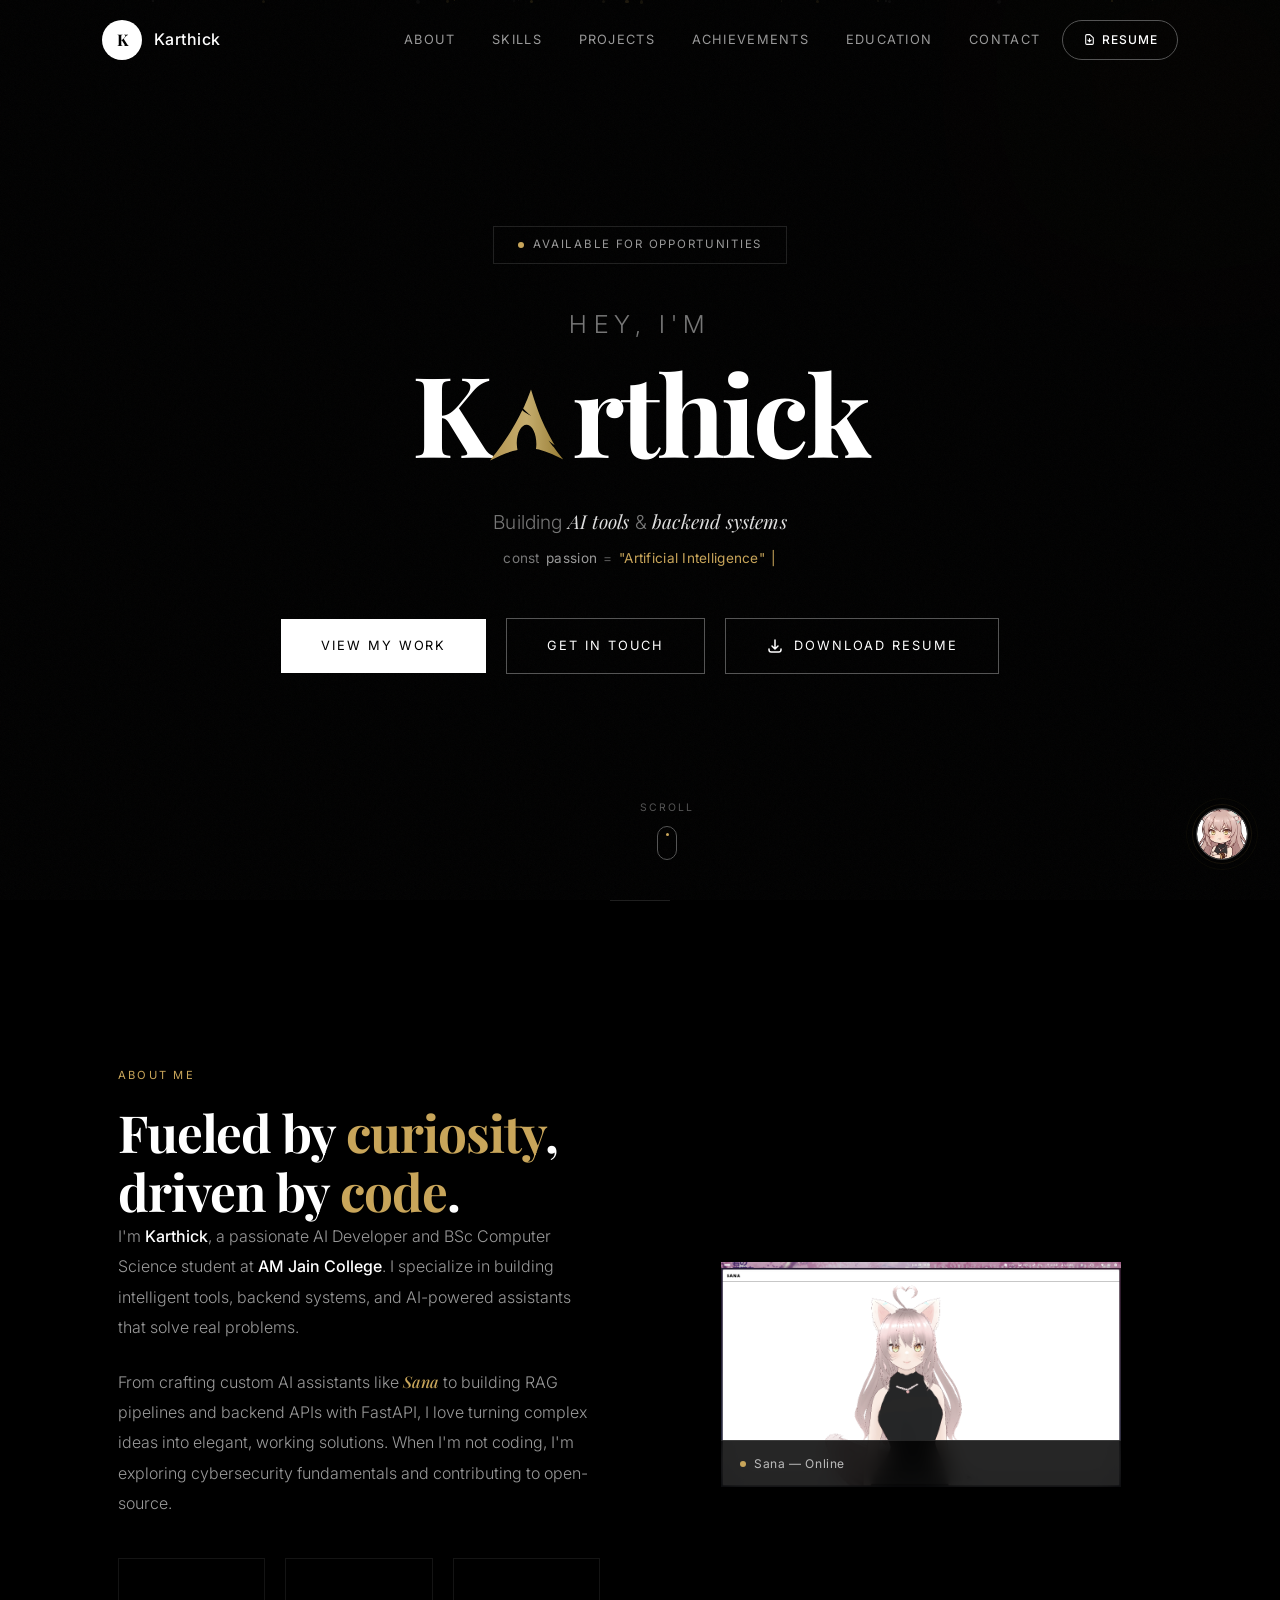
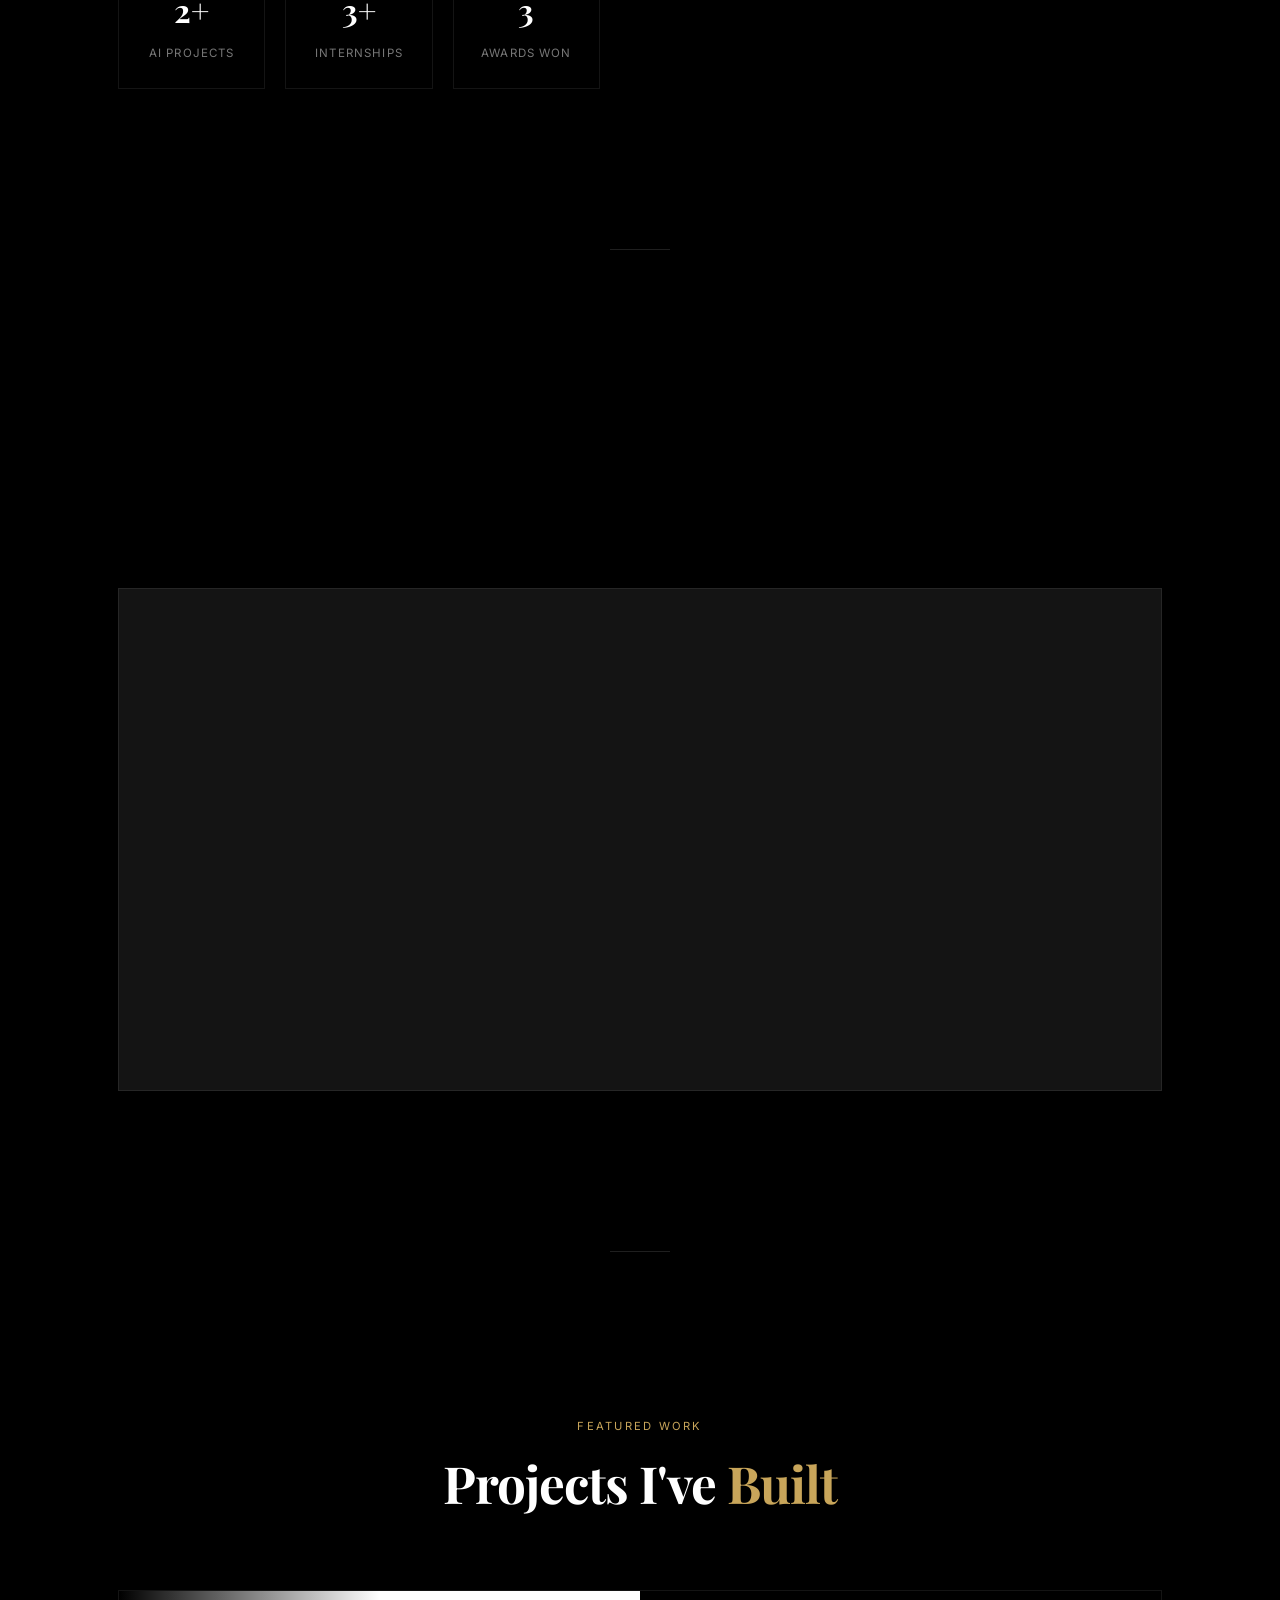
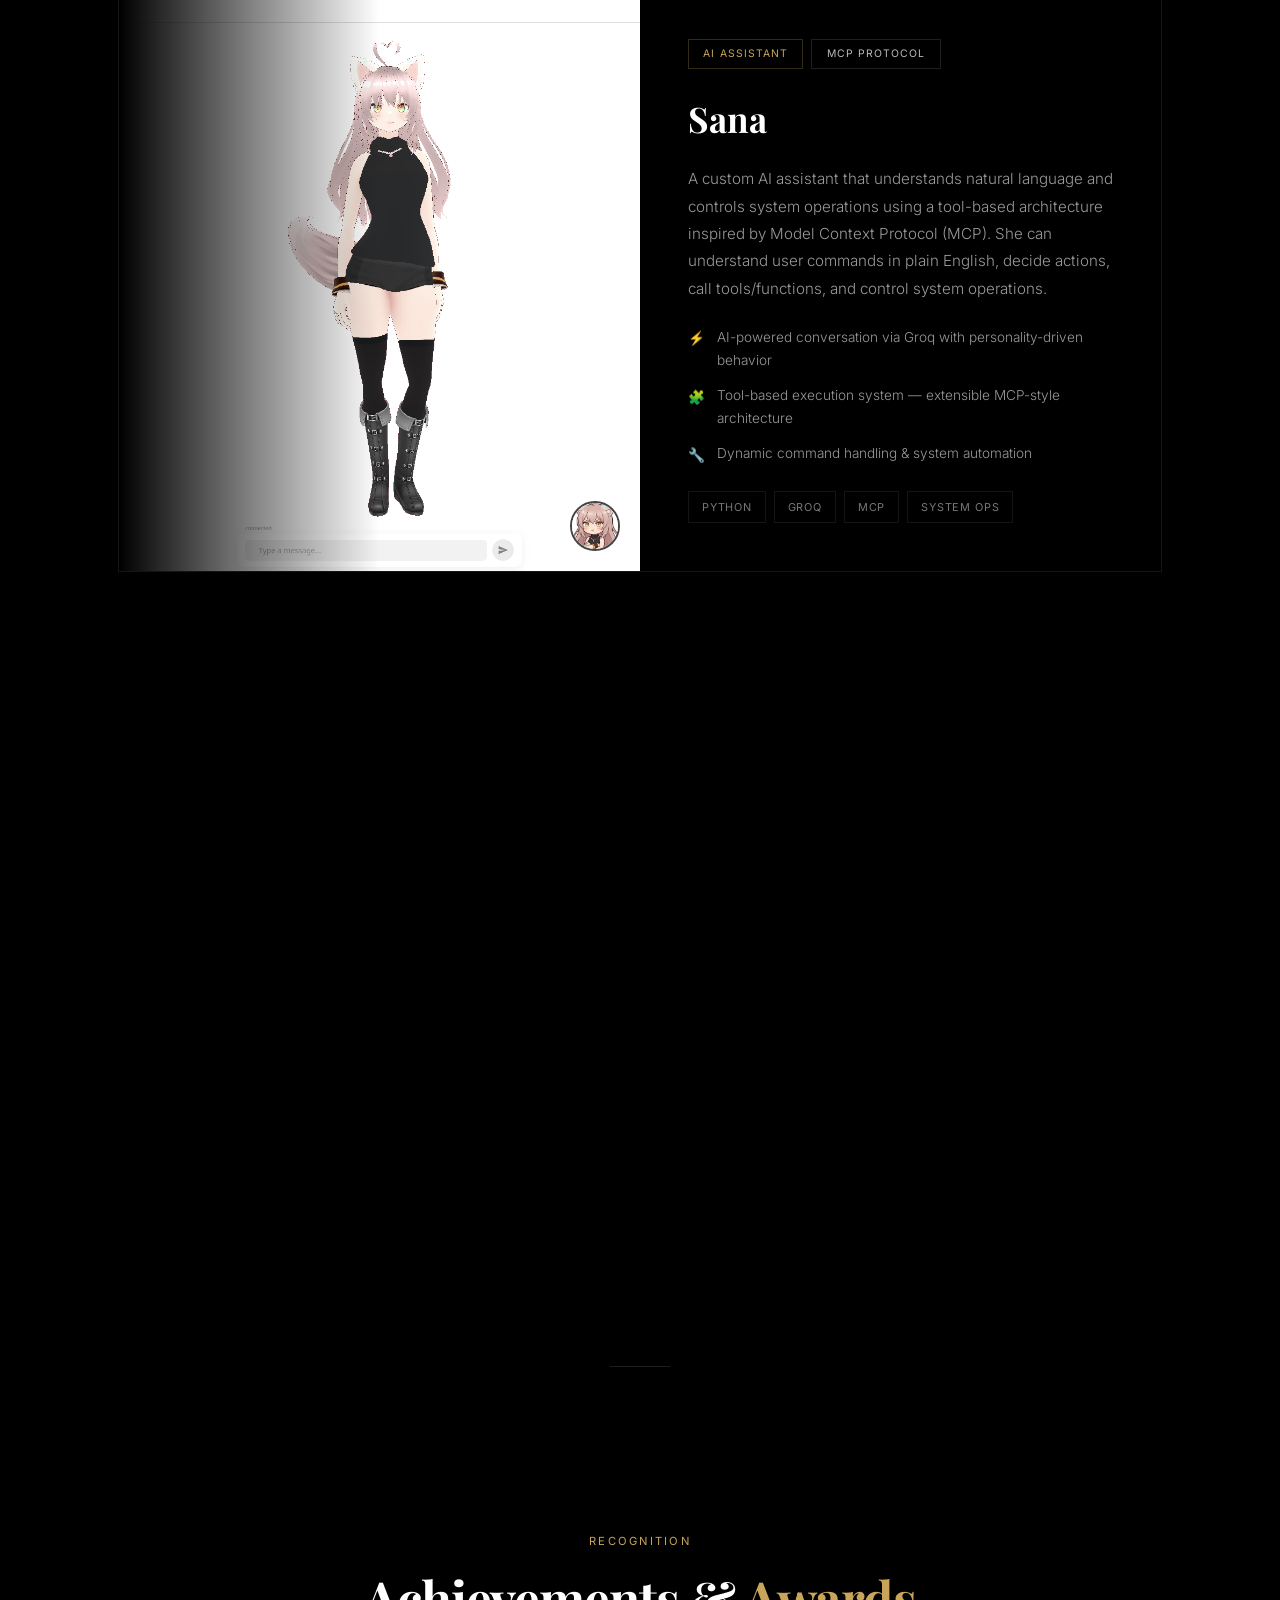
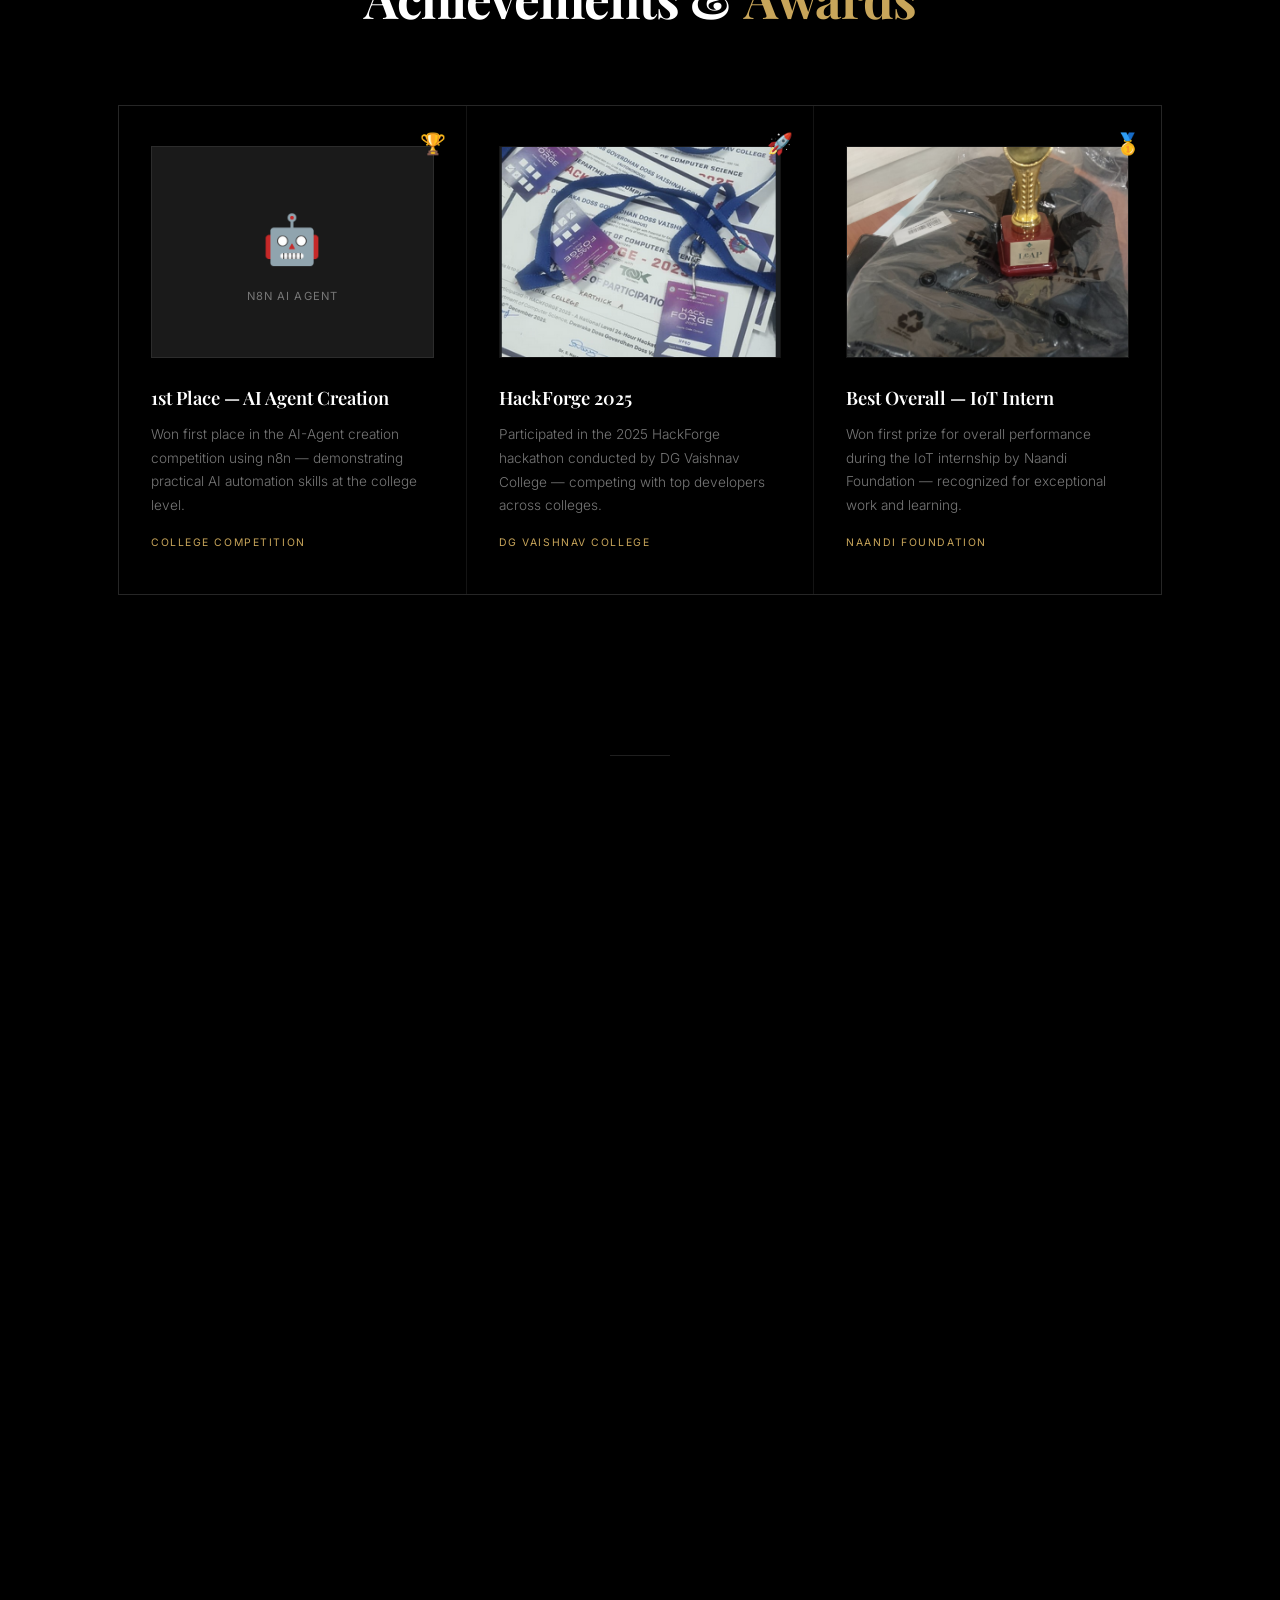
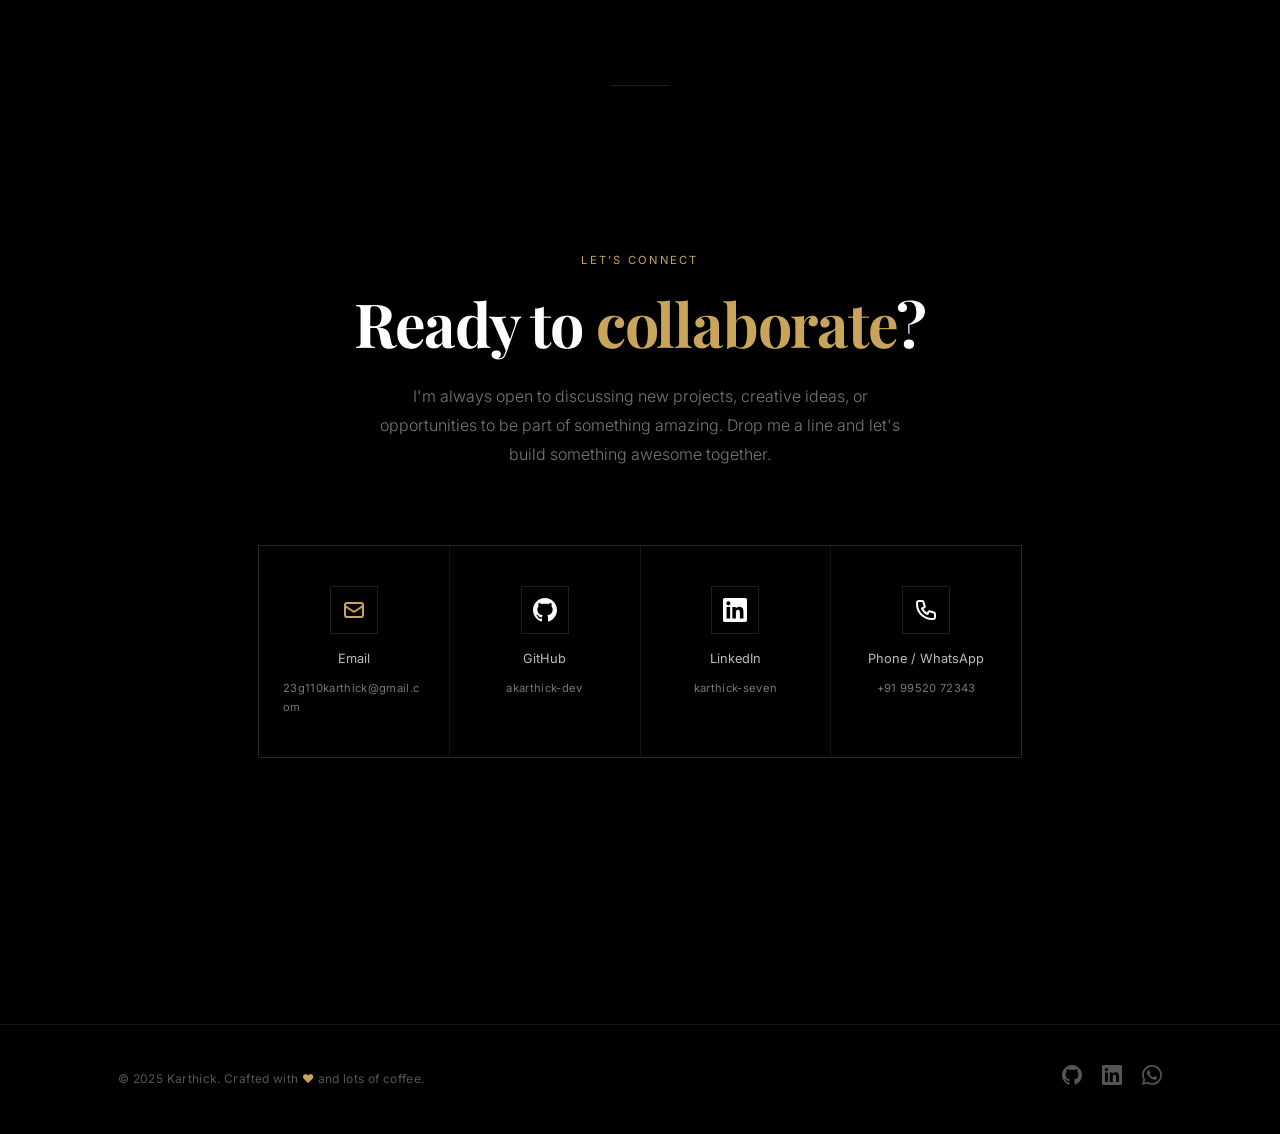
<file: asessts/index.html>
<!DOCTYPE html>
<html lang="en">
<head>
    <meta charset="UTF-8" />
    <meta name="viewport" content="width=device-width, initial-scale=1.0" />
    <title>Karthick — AI Developer & Backend Engineer</title>
    <meta name="description" content="Portfolio of Karthick — Building AI tools, intelligent assistants (Sana), RAG pipelines, and high-performance backend systems with Python and FastAPI." />
    <meta name="keywords" content="Karthick, AI Developer, Backend Engineer, Python Developer, FastAPI, Sana AI, RAG Pipeline, MCP Protocol, Supabase, Portfolio, Chennai" />
    <meta name="author" content="Karthick" />
    <meta name="robots" content="index, follow, max-snippet:-1, max-image-preview:large, max-video-preview:-1" />
    <meta name="theme-color" content="#000000" />
    <link rel="canonical" href="https://karthicka.me/" />

    <!-- Open Graph / Facebook / LinkedIn / WhatsApp -->
    <meta property="og:type" content="website" />
    <meta property="og:url" content="https://karthicka.me/" />
    <meta property="og:site_name" content="Karthick Portfolio" />
    <meta property="og:title" content="Karthick — AI Developer & Backend Engineer" />
    <meta property="og:description" content="Portfolio of Karthick — Building AI tools, intelligent assistants (Sana), RAG pipelines, and high-performance backend systems." />
    <meta property="og:image" content="https://karthicka.me/image/sana-full-view.png" />
    <meta property="og:image:alt" content="Karthick — AI Developer Portfolio" />
    <meta property="og:locale" content="en_US" />

    <!-- Twitter Cards -->
    <meta name="twitter:card" content="summary_large_image" />
    <meta name="twitter:url" content="https://karthicka.me/" />
    <meta name="twitter:title" content="Karthick — AI Developer & Backend Engineer" />
    <meta name="twitter:description" content="Portfolio of Karthick — Building AI tools, intelligent assistants (Sana), RAG pipelines, and high-performance backend systems." />
    <meta name="twitter:image" content="https://karthicka.me/image/sana-full-view.png" />

    <!-- Structured Data (JSON-LD) for Google Rich Snippets -->
    <script type="application/ld+json">
    {
      "@context": "https://schema.org",
      "@graph": [
        {
          "@type": "Person",
          "@id": "https://karthicka.me/#person",
          "name": "Karthick",
          "url": "https://karthicka.me/",
          "image": "https://karthicka.me/image/sana.png",
          "jobTitle": "AI Developer & Backend Engineer",
          "worksFor": {
            "@type": "Organization",
            "name": "Freelance / Open Source"
          },
          "alumniOf": {
            "@type": "CollegeOrUniversity",
            "name": "AM Jain College"
          },
          "sameAs": [
            "https://github.com/akarthick-dev",
            "https://www.linkedin.com/in/karthick-seven"
          ],
          "knowsAbout": [
            "Artificial Intelligence",
            "FastAPI",
            "Python",
            "RAG Pipelines",
            "Backend Engineering",
            "Model Context Protocol (MCP)",
            "Supabase",
            "Cyber Security"
          ]
        },
        {
          "@type": "WebSite",
          "@id": "https://karthicka.me/#website",
          "url": "https://karthicka.me/",
          "name": "Karthick — AI Developer & Backend Engineer",
          "description": "Portfolio of Karthick — Building AI tools & backend systems.",
          "publisher": {
            "@id": "https://karthicka.me/#person"
          }
        }
      ]
    }
    </script>

    <!-- Google Fonts — editorial pair -->
    <link rel="preconnect" href="https://fonts.googleapis.com" />
    <link rel="preconnect" href="https://fonts.gstatic.com" crossorigin />
    <link href="https://fonts.googleapis.com/css2?family=Inter:wght@300;400;500;600;700&family=Playfair+Display:ital,wght@0,400;0,500;0,600;0,700;0,800;1,400;1,500;1,600;1,700&display=swap" rel="stylesheet" />

    <link rel="stylesheet" href="style.css" />

    <!-- Umami Analytics -->
    <script defer src="https://cloud.umami.is/script.js" data-website-id="cc7bfeff-5bc5-45c1-82b3-82dc1338fc7c"></script>

    <!-- Clarity tracking code for https://karthicka.me/ -->
    <script>
        (function(c,l,a,r,i,t,y){
            c[a]=c[a]||function(){(c[a].q=c[a].q||[]).push(arguments)};
            t=l.createElement(r);t.async=1;t.src="https://www.clarity.ms/tag/"+i+"?ref=bwt";
            y=l.getElementsByTagName(r)[0];y.parentNode.insertBefore(t,y);
        })(window, document, "clarity", "script", "y8i3t383ej");
    </script>
</head>

<body>

    <!-- Animated Gradient Background -->
    <div class="gradient-bg" aria-hidden="true">
        <div class="gradient-layer layer-1"></div>
        <div class="gradient-layer layer-2"></div>
        <div class="gradient-layer layer-3"></div>
        <div class="grain-overlay"></div>
    </div>

    <!-- Navbar -->
    <nav id="navbar" class="navbar">
        <div class="nav-inner">
            <a href="#hero" class="nav-logo" id="nav-logo">
                <div class="logo-mark">K</div>
                <span class="logo-text">Karthick</span>
            </a>
            <div class="nav-links-desktop">
                <a href="#about" class="nav-link">About</a>
                <a href="#skills" class="nav-link">Skills</a>
                <a href="#projects" class="nav-link">Projects</a>
                <a href="#achievements" class="nav-link">Achievements</a>
                <a href="#education" class="nav-link">Education</a>
                <a href="#contact" class="nav-link">Contact</a>
                <a href="resume/Karthick_Resume.pdf" download class="nav-resume-btn" id="nav-resume-download">
                    <svg fill="none" stroke="currentColor" viewBox="0 0 24 24"><path stroke-linecap="round" stroke-linejoin="round" stroke-width="2" d="M12 10v6m0 0l-3-3m3 3l3-3m2 8H7a2 2 0 01-2-2V5a2 2 0 012-2h5.586a1 1 0 01.707.293l5.414 5.414a1 1 0 01.293.707V19a2 2 0 01-2 2z"/></svg>
                    Resume
                </a>
            </div>
            <button id="mobile-menu-btn" class="mobile-menu-btn" aria-label="Toggle menu">
                <svg width="22" height="22" fill="none" stroke="currentColor" viewBox="0 0 24 24"><path stroke-linecap="round" stroke-linejoin="round" stroke-width="2" d="M4 6h16M4 12h16M4 18h16"/></svg>
            </button>
        </div>
        <!-- Mobile Menu -->
        <div id="mobile-menu" class="mobile-menu hidden">
            <a href="#about" class="mobile-nav-link">About</a>
            <a href="#skills" class="mobile-nav-link">Skills</a>
            <a href="#projects" class="mobile-nav-link">Projects</a>
            <a href="#achievements" class="mobile-nav-link">Achievements</a>
            <a href="#education" class="mobile-nav-link">Education</a>
            <a href="#contact" class="mobile-nav-link">Contact</a>
            <a href="resume/Karthick_Resume.pdf" download class="mobile-nav-link" style="color: var(--gold); font-weight: 500;">📄 Download Resume</a>
        </div>
    </nav>

    <!-- ==================== HERO ==================== -->
    <section id="hero" class="hero-section">
        <div id="particles-container" class="particles-container"></div>
        <div class="hero-content">
            <!-- Status badge — bounces up -->
            <div class="anim-bounce-up">
                <div class="status-badge">
                    <span class="status-dot"></span>
                    <span>Available for opportunities</span>
                </div>
            </div>

            <!-- Hero title — glow-in with red glow burst -->
            <h1 class="hero-title anim-glow-in delay-2">
                <span class="hero-greeting">Hey, I'm</span>
                <span class="hero-name">
                    K<svg class="arch-logo-inline" viewBox="0 0 512 512" fill="url(#archGrad)" xmlns="http://www.w3.org/2000/svg"><defs><linearGradient id="archGrad" x1="0%" y1="0%" x2="100%" y2="0%"><stop offset="0%" stop-color="#c8a55a"/><stop offset="50%" stop-color="#dbc07a"/><stop offset="100%" stop-color="#a88a3a"/></linearGradient></defs><path d="M256 34.297c-17.888 47.737-28.633 77.084-48.96 119.104 12.908 13.459 28.238 28.938 51.568 46.16-25.984-12.832-43.84-24.48-56.832-36.16C170.496 222.593 128 319.201 0 477.703c68.608-34.752 121.472-56.576 171.648-65.152 -2.688-12.8-4.224-26.368-4.416-40.832l-.128-4.864c1.408-65.408 30.08-115.776 63.968-112.512 33.92 3.296 59.712 59.168 58.336 124.576-.224 9.632-1.12 18.912-2.688 27.648 49.92 8.672 102.784 30.528 170.624 65.152 -22.016-27.264-40.928-52.224-58.56-76.352-10.016-10.24-21.248-24.768-33.568-42.208 15.392 12.768 28.032 22.112 39.008 29.472C340 266.529 310.24 210.593 256 34.297z"/></svg>rthick
                </span>
            </h1>

            <!-- Subtitle — slides from left -->
            <div class="hero-subtitle anim-slide-left delay-4">
                <p class="hero-desc">
                    Building <em>AI tools</em> &
                    <em>backend systems</em>
                </p>
                <div class="typewriter-wrap">
                    <span class="tw-keyword">const</span>
                    <span class="tw-var">passion</span>
                    <span class="tw-eq">=</span>
                    <span id="typewriter" class="tw-value"></span><span class="tw-cursor">|</span>
                </div>
            </div>

            <!-- CTA buttons — flip in from top -->
            <div class="hero-cta anim-flip-in delay-6">
                <a href="#projects" class="btn btn-primary" id="hero-cta-work">View My Work</a>
                <a href="#contact" class="btn btn-outline" id="hero-cta-contact">Get in Touch</a>
                <a href="resume/Karthick_Resume.pdf" download class="btn btn-download" id="hero-resume-download">
                    <svg width="18" height="18" fill="none" stroke="currentColor" viewBox="0 0 24 24"><path stroke-linecap="round" stroke-linejoin="round" stroke-width="2" d="M4 16v1a3 3 0 003 3h10a3 3 0 003-3v-1m-4-4l-4 4m0 0l-4-4m4 4V4"/></svg>
                    Download Resume
                </a>
            </div>
        </div>

        <div class="scroll-indicator anim-bounce-up delay-8">
            <span>Scroll</span>
            <div class="scroll-mouse">
                <div class="scroll-dot"></div>
            </div>
        </div>
    </section>

    <!-- ==================== ABOUT ==================== -->
    <section id="about" class="section about-section">
        <div class="container">
            <div class="about-grid">
                <div>
                    <!-- Label — scale-rotate entrance -->
                    <span class="section-label anim-scale-rotate">About Me</span>

                    <!-- Title — reveal up with skew -->
                    <h2 class="section-title about-title anim-reveal-up delay-1">
                        Fueled by <span class="text-gradient-red">curiosity</span>,<br/>
                        driven by <span class="text-gradient-red-cool">code</span>.
                    </h2>

                    <!-- Paragraphs — slide from right, staggered -->
                    <p class="about-text anim-slide-right delay-2">
                        I'm <strong>Karthick</strong>, a passionate AI Developer and BSc Computer Science student at
                        <strong>AM Jain College</strong>. I specialize in building intelligent tools,
                        backend systems, and AI-powered assistants that solve real problems.
                    </p>
                    <p class="about-text anim-slide-right delay-3">
                        From crafting custom AI assistants like <strong class="highlight-name">Sana</strong> to building
                        RAG pipelines and backend APIs with FastAPI, I love turning complex ideas into elegant, working solutions.
                        When I'm not coding, I'm exploring cybersecurity fundamentals and contributing to open-source.
                    </p>

                    <!-- Stats — stagger children with bounce -->
                    <div class="stats-row anim-stagger delay-4">
                        <div class="stat-card">
                            <span class="stat-number">2+</span>
                            <span class="stat-label">AI Projects</span>
                        </div>
                        <div class="stat-card">
                            <span class="stat-number">3+</span>
                            <span class="stat-label">Internships</span>
                        </div>
                        <div class="stat-card">
                            <span class="stat-number">3</span>
                            <span class="stat-label">Awards Won</span>
                        </div>
                    </div>
                </div>
                <!-- Sana Avatar — zoom blur entrance -->
                <div class="about-image-wrap anim-zoom-blur delay-3">
                    <div class="about-image-glow"></div>
                    <div class="about-image-card">
                        <img src="image/sana.png" alt="Sana AI Assistant" class="about-img" />
                        <div class="sana-online-badge">
                            <span class="status-dot"></span>
                            <span>Sana — Online</span>
                        </div>
                    </div>
                </div>
            </div>
        </div>
    </section>

    <!-- ==================== SKILLS ==================== -->
    <section id="skills" class="section skills-section">
        <div class="container">
            <div class="section-header">
                <span class="section-label anim-scale-rotate">My Arsenal</span>
                <h2 class="section-title skills-title anim-gradient-sweep delay-1">
                    Skills & <span class="text-gradient-red">Technologies</span>
                </h2>
            </div>

            <!-- Skill cards — stagger with bounce -->
            <div class="skills-grid anim-stagger delay-2">
                <!-- Languages -->
                <div class="skill-card">
                    <div class="skill-icon icon-lang">
                        <svg width="24" height="24" fill="none" stroke="currentColor" viewBox="0 0 24 24"><path stroke-linecap="round" stroke-linejoin="round" stroke-width="2" d="M10 20l4-16m4 4l4 4-4 4M6 16l-4-4 4-4"/></svg>
                    </div>
                    <h3 class="skill-card-title">Languages</h3>
                    <div class="skill-tags">
                        <span class="skill-tag tag-python">Python</span>
                        <span class="skill-tag tag-html">HTML</span>
                        <span class="skill-tag tag-css">CSS</span>
                        <span class="skill-tag tag-js">JavaScript</span>
                    </div>
                </div>

                <!-- Frameworks -->
                <div class="skill-card">
                    <div class="skill-icon icon-framework">
                        <svg width="24" height="24" fill="none" stroke="currentColor" viewBox="0 0 24 24"><path stroke-linecap="round" stroke-linejoin="round" stroke-width="2" d="M19.428 15.428a2 2 0 00-1.022-.547l-2.387-.477a6 6 0 00-3.86.517l-.318.158a6 6 0 01-3.86.517L6.05 15.21a2 2 0 00-1.806.547M8 4h8l-1 1v5.172a2 2 0 00.586 1.414l5 5c1.26 1.26.367 3.414-1.415 3.414H4.828c-1.782 0-2.674-2.154-1.414-3.414l5-5A2 2 0 009 10.172V5L8 4z"/></svg>
                    </div>
                    <h3 class="skill-card-title">Frameworks</h3>
                    <div class="skill-tags">
                        <span class="skill-tag tag-fastapi">FastAPI</span>
                        <span class="skill-tag tag-tailwind">Tailwind</span>
                    </div>
                </div>

                <!-- Databases -->
                <div class="skill-card">
                    <div class="skill-icon icon-db">
                        <svg width="24" height="24" fill="none" stroke="currentColor" viewBox="0 0 24 24"><path stroke-linecap="round" stroke-linejoin="round" stroke-width="2" d="M4 7v10c0 2.21 3.582 4 8 4s8-1.79 8-4V7M4 7c0 2.21 3.582 4 8 4s8-1.79 8-4M4 7c0-2.21 3.582-4 8-4s8 1.79 8 4m0 5c0 2.21-3.582 4-8 4s-8-1.79-8-4"/></svg>
                    </div>
                    <h3 class="skill-card-title">Databases</h3>
                    <div class="skill-tags">
                        <span class="skill-tag tag-supabase">Supabase</span>
                        <span class="skill-tag tag-mysql">MySQL</span>
                    </div>
                </div>

                <!-- Security -->
                <div class="skill-card">
                    <div class="skill-icon icon-security">
                        <svg width="24" height="24" fill="none" stroke="currentColor" viewBox="0 0 24 24"><path stroke-linecap="round" stroke-linejoin="round" stroke-width="2" d="M9 12l2 2 4-4m5.618-4.016A11.955 11.955 0 0112 2.944a11.955 11.955 0 01-8.618 3.04A12.02 12.02 0 003 9c0 5.591 3.824 10.29 9 11.622 5.176-1.332 9-6.03 9-11.622 0-1.042-.133-2.052-.382-3.016z"/></svg>
                    </div>
                    <h3 class="skill-card-title">Security</h3>
                    <div class="skill-tags">
                        <span class="skill-tag tag-cyber">Cyber Security</span>
                    </div>
                </div>

                <!-- DevOps -->
                <div class="skill-card">
                    <div class="skill-icon icon-devops">
                        <svg width="24" height="24" fill="none" stroke="currentColor" viewBox="0 0 24 24"><path stroke-linecap="round" stroke-linejoin="round" stroke-width="2" d="M8 9l3 3-3 3m5 0h3M5 20h14a2 2 0 002-2V6a2 2 0 00-2-2H5a2 2 0 00-2 2v12a2 2 0 002 2z"/></svg>
                    </div>
                    <h3 class="skill-card-title">DevOps & Tools</h3>
                    <div class="skill-tags">
                        <span class="skill-tag tag-git">Git</span>
                        <span class="skill-tag tag-github">GitHub</span>
                    </div>
                </div>

                <!-- Methodologies -->
                <div class="skill-card">
                    <div class="skill-icon icon-method">
                        <svg width="24" height="24" fill="none" stroke="currentColor" viewBox="0 0 24 24"><path stroke-linecap="round" stroke-linejoin="round" stroke-width="2" d="M9 5H7a2 2 0 00-2 2v12a2 2 0 002 2h10a2 2 0 002-2V7a2 2 0 00-2-2h-2M9 5a2 2 0 002 2h2a2 2 0 002-2M9 5a2 2 0 012-2h2a2 2 0 012 2m-3 7h3m-3 4h3m-6-4h.01M9 16h.01"/></svg>
                    </div>
                    <h3 class="skill-card-title">Methodologies</h3>
                    <div class="skill-tags">
                        <span class="skill-tag tag-waterfall">Waterfall</span>
                        <span class="skill-tag tag-agile">Agile</span>
                    </div>
                </div>
            </div>
        </div>
    </section>

    <!-- ==================== PROJECTS ==================== -->
    <section id="projects" class="section projects-section">
        <div class="container">
            <div class="section-header">
                <span class="section-label anim-scale-rotate">Featured Work</span>
                <h2 class="section-title projects-title anim-blur-in delay-1">
                    Projects I've <span class="text-gradient-red">Built</span>
                </h2>
            </div>

            <!-- Sana Project — slides from left -->
            <div class="project-card anim-slide-left delay-2">
                <div class="project-grid">
                    <div class="project-image-wrap">
                        <img src="image/sana-full-view.png" alt="Sana AI Assistant Full View" class="project-img" />
                        <div class="project-img-overlay"></div>
                        <div class="project-avatar-float">
                            <img src="image/sana_avater.png" alt="Sana Avatar" />
                        </div>
                    </div>
                    <div class="project-info">
                        <div class="project-badges">
                            <span class="project-badge badge-ai">AI ASSISTANT</span>
                            <span class="project-badge badge-mcp">MCP PROTOCOL</span>
                        </div>
                        <h3 class="project-name">Sana</h3>
                        <p class="project-desc">
                            A custom AI assistant that understands natural language and controls system operations using a tool-based architecture
                            inspired by Model Context Protocol (MCP). She can understand user commands in plain English, decide actions,
                            call tools/functions, and control system operations.
                        </p>
                        <div class="project-features">
                            <div class="feature-item">
                                <span class="feature-icon">⚡</span>
                                <span>AI-powered conversation via Groq with personality-driven behavior</span>
                            </div>
                            <div class="feature-item">
                                <span class="feature-icon">🧩</span>
                                <span>Tool-based execution system — extensible MCP-style architecture</span>
                            </div>
                            <div class="feature-item">
                                <span class="feature-icon">🔧</span>
                                <span>Dynamic command handling & system automation</span>
                            </div>
                        </div>
                        <div class="project-tech-tags">
                            <span>Python</span>
                            <span>Groq</span>
                            <span>MCP</span>
                            <span>System Ops</span>
                        </div>
                    </div>
                </div>
            </div>

            <!-- RAG Project — slides from right -->
            <div class="project-card anim-slide-right delay-3">
                <div class="project-grid project-grid-reverse">
                    <div class="project-info">
                        <div class="project-badges">
                            <span class="project-badge badge-ai">RAG SYSTEM</span>
                            <span class="project-badge badge-ml">AI / ML</span>
                        </div>
                        <h3 class="project-name">RAG Pipeline</h3>
                        <p class="project-desc">
                            A Retrieval-Augmented Generation system that allows an AI model to answer questions using custom data
                            instead of just its training knowledge. Built with modern vector search and embedding techniques
                            for accurate, context-aware responses.
                        </p>
                        <div class="project-features">
                            <div class="feature-item">
                                <span class="feature-icon">🧠</span>
                                <span>Custom knowledge retrieval with vector embeddings</span>
                            </div>
                            <div class="feature-item">
                                <span class="feature-icon">📄</span>
                                <span>Document ingestion and intelligent chunking</span>
                            </div>
                            <div class="feature-item">
                                <span class="feature-icon">🎯</span>
                                <span>Context-aware AI responses beyond training data</span>
                            </div>
                        </div>
                        <div class="project-tech-tags">
                            <span>Python</span>
                            <span>LangChain</span>
                            <span>Embeddings</span>
                            <span>Vector DB</span>
                        </div>
                    </div>
                    <div class="project-image-wrap project-visual-rag">
                        <div class="rag-visual">
                            <div class="rag-node rag-node-1">
                                <svg width="32" height="32" fill="none" stroke="currentColor" viewBox="0 0 24 24"><path stroke-linecap="round" stroke-linejoin="round" stroke-width="1.5" d="M9 12h6m-6 4h6m2 5H7a2 2 0 01-2-2V5a2 2 0 012-2h5.586a1 1 0 01.707.293l5.414 5.414a1 1 0 01.293.707V19a2 2 0 01-2 2z"/></svg>
                                <span>Docs</span>
                            </div>
                            <div class="rag-node rag-node-2">
                                <svg width="32" height="32" fill="none" stroke="currentColor" viewBox="0 0 24 24"><path stroke-linecap="round" stroke-linejoin="round" stroke-width="1.5" d="M4 7v10c0 2.21 3.582 4 8 4s8-1.79 8-4V7M4 7c0 2.21 3.582 4 8 4s8-1.79 8-4M4 7c0-2.21 3.582-4 8-4s8 1.79 8 4"/></svg>
                                <span>Vector DB</span>
                            </div>
                            <div class="rag-node rag-node-3">
                                <svg width="32" height="32" fill="none" stroke="currentColor" viewBox="0 0 24 24"><path stroke-linecap="round" stroke-linejoin="round" stroke-width="1.5" d="M9.75 17L9 20l-1 1h8l-1-1-.75-3M3 13h18M5 17h14a2 2 0 002-2V5a2 2 0 00-2-2H5a2 2 0 00-2 2v10a2 2 0 002 2z"/></svg>
                                <span>LLM</span>
                            </div>
                            <div class="rag-node rag-node-4">
                                <svg width="32" height="32" fill="none" stroke="currentColor" viewBox="0 0 24 24"><path stroke-linecap="round" stroke-linejoin="round" stroke-width="1.5" d="M8 12h.01M12 12h.01M16 12h.01M21 12c0 4.418-4.03 8-9 8a9.863 9.863 0 01-4.255-.949L3 20l1.395-3.72C3.512 15.042 3 13.574 3 12c0-4.418 4.03-8 9-8s9 3.582 9 8z"/></svg>
                                <span>Response</span>
                            </div>
                            <svg class="rag-connections" viewBox="0 0 300 300">
                                <line x1="75" y1="75" x2="225" y2="75" class="rag-line" />
                                <line x1="225" y1="75" x2="225" y2="225" class="rag-line rag-line-2" />
                                <line x1="225" y1="225" x2="75" y2="225" class="rag-line rag-line-3" />
                                <line x1="75" y1="75" x2="75" y2="225" class="rag-line rag-line-4" />
                                <line x1="75" y1="75" x2="225" y2="225" class="rag-line rag-line-5" />
                            </svg>
                        </div>
                    </div>
                </div>
            </div>
        </div>
    </section>

    <!-- ==================== ACHIEVEMENTS ==================== -->
    <section id="achievements" class="section achievements-section">
        <div class="container">
            <div class="section-header">
                <span class="section-label anim-scale-rotate">Recognition</span>
                <h2 class="section-title achieve-title anim-reveal-up delay-1">
                    Achievements & <span class="text-gradient-red">Awards</span>
                </h2>
            </div>

            <div class="achievements-grid anim-stagger delay-2">
                <!-- Achievement 1 -->
                <div class="achieve-card">
                    <div class="achieve-badge">🏆</div>
                    <div class="achieve-image-placeholder">
                        <div class="achieve-emoji">🤖</div>
                        <span>n8n AI Agent</span>
                    </div>
                    <h3 class="achieve-name">1st Place — AI Agent Creation</h3>
                    <p class="achieve-desc">Won first place in the AI-Agent creation competition using n8n — demonstrating practical AI automation skills at the college level.</p>
                    <span class="achieve-org">College Competition</span>
                </div>

                <!-- Achievement 2 -->
                <div class="achieve-card">
                    <div class="achieve-badge">🚀</div>
                    <div class="achieve-image">
                        <img src="image/hackforge.png" alt="Hackforge 2025 Certificate" />
                    </div>
                    <h3 class="achieve-name">HackForge 2025</h3>
                    <p class="achieve-desc">Participated in the 2025 HackForge hackathon conducted by DG Vaishnav College — competing with top developers across colleges.</p>
                    <span class="achieve-org">DG Vaishnav College</span>
                </div>

                <!-- Achievement 3 -->
                <div class="achieve-card">
                    <div class="achieve-badge">🥇</div>
                    <div class="achieve-image">
                        <img src="image/iot-intern-won.jpeg" alt="IoT Internship Award" />
                    </div>
                    <h3 class="achieve-name">Best Overall — IoT Intern</h3>
                    <p class="achieve-desc">Won first prize for overall performance during the IoT internship by Naandi Foundation — recognized for exceptional work and learning.</p>
                    <span class="achieve-org">Naandi Foundation</span>
                </div>
            </div>
        </div>
    </section>

    <!-- ==================== EDUCATION ==================== -->
    <section id="education" class="section education-section">
        <div class="container">
            <div class="section-header">
                <span class="section-label anim-scale-rotate">Background</span>
                <h2 class="section-title edu-title anim-flip-in delay-1">
                    Education & <span class="text-gradient-red-cool">Experience</span>
                </h2>
            </div>

            <div class="edu-grid">
                <!-- Education — slides from left -->
                <div class="anim-slide-left delay-2">
                    <h3 class="edu-group-title">
                        <span class="edu-icon-wrap">
                            <svg width="20" height="20" fill="none" stroke="currentColor" viewBox="0 0 24 24"><path stroke-linecap="round" stroke-linejoin="round" stroke-width="2" d="M12 14l9-5-9-5-9 5 9 5z"/><path stroke-linecap="round" stroke-linejoin="round" stroke-width="2" d="M12 14l6.16-3.422a12.083 12.083 0 01.665 6.479A11.952 11.952 0 0012 20.055a11.952 11.952 0 00-6.824-2.998 12.078 12.078 0 01.665-6.479L12 14z"/></svg>
                        </span>
                        Education
                    </h3>
                    <div class="timeline-card">
                        <div class="timeline-dot"></div>
                        <div class="timeline-content">
                            <span class="timeline-label">Currently Pursuing</span>
                            <h4 class="timeline-title">BSc Computer Science</h4>
                            <p class="timeline-sub">AM Jain College</p>
                        </div>
                    </div>
                </div>

                <!-- Internships — slides from right -->
                <div class="anim-slide-right delay-3">
                    <h3 class="edu-group-title">
                        <span class="edu-icon-wrap">
                            <svg width="20" height="20" fill="none" stroke="currentColor" viewBox="0 0 24 24"><path stroke-linecap="round" stroke-linejoin="round" stroke-width="2" d="M21 13.255A23.931 23.931 0 0112 15c-3.183 0-6.22-.62-9-1.745M16 6V4a2 2 0 00-2-2h-4a2 2 0 00-2 2v2m4 6h.01M5 20h14a2 2 0 002-2V8a2 2 0 00-2-2H5a2 2 0 00-2 2v10a2 2 0 002 2z"/></svg>
                        </span>
                        Internships
                    </h3>
                    <div class="timeline-stack">
                        <div class="timeline-card">
                            <div class="timeline-dot dot-warm"></div>
                            <div class="timeline-content">
                                <span class="timeline-label">IoT • Naandi Foundation</span>
                                <h4 class="timeline-title">IoT Intern</h4>
                                <p class="timeline-sub">Learned IoT fundamentals, hardware interfacing, and sensor integration. Won first prize for overall performance.</p>
                            </div>
                        </div>
                        <div class="timeline-card">
                            <div class="timeline-dot dot-cool"></div>
                            <div class="timeline-content">
                                <span class="timeline-label">Cyber Security • IBM</span>
                                <h4 class="timeline-title">Cyber Security Intern</h4>
                                <p class="timeline-sub">Gained foundational knowledge in cybersecurity principles, threat analysis, and security best practices through IBM's program.</p>
                            </div>
                        </div>
                    </div>
                </div>
            </div>
        </div>
    </section>

    <!-- ==================== CONTACT ==================== -->
    <section id="contact" class="section contact-section">
        <div class="container container-narrow">
            <div class="section-header">
                <span class="section-label anim-scale-rotate">Let's Connect</span>
                <h2 class="section-title contact-title anim-glow-in delay-1">
                    Ready to <span class="text-gradient-red">collaborate</span>?
                </h2>
                <p class="contact-subtitle anim-blur-in delay-2">
                    I'm always open to discussing new projects, creative ideas, or opportunities to be part of something amazing.
                    Drop me a line and let's build something awesome together.
                </p>
            </div>

            <div class="contact-grid anim-stagger delay-3">
                <a href="mailto:23g110karthick@gmail.com" id="contact-email" class="contact-card">
                    <div class="contact-icon icon-email">
                        <svg width="24" height="24" fill="none" stroke="currentColor" viewBox="0 0 24 24"><path stroke-linecap="round" stroke-linejoin="round" stroke-width="2" d="M3 8l7.89 5.26a2 2 0 002.22 0L21 8M5 19h14a2 2 0 002-2V7a2 2 0 00-2-2H5a2 2 0 00-2 2v10a2 2 0 002 2z"/></svg>
                    </div>
                    <span class="contact-label">Email</span>
                    <span class="contact-value">23g110karthick@gmail.com</span>
                </a>

                <a href="https://github.com/akarthick-dev" target="_blank" id="contact-github" class="contact-card">
                    <div class="contact-icon icon-github">
                        <svg width="24" height="24" fill="currentColor" viewBox="0 0 24 24"><path d="M12 0c-6.626 0-12 5.373-12 12 0 5.302 3.438 9.8 8.207 11.387.599.111.793-.261.793-.577v-2.234c-3.338.726-4.033-1.416-4.033-1.416-.546-1.387-1.333-1.756-1.333-1.756-1.089-.745.083-.729.083-.729 1.205.084 1.839 1.237 1.839 1.237 1.07 1.834 2.807 1.304 3.492.997.107-.775.418-1.305.762-1.604-2.665-.305-5.467-1.334-5.467-5.931 0-1.311.469-2.381 1.236-3.221-.124-.303-.535-1.524.117-3.176 0 0 1.008-.322 3.301 1.23.957-.266 1.983-.399 3.003-.404 1.02.005 2.047.138 3.006.404 2.291-1.552 3.297-1.23 3.297-1.23.653 1.653.242 2.874.118 3.176.77.84 1.235 1.911 1.235 3.221 0 4.609-2.807 5.624-5.479 5.921.43.372.823 1.102.823 2.222v3.293c0 .319.192.694.801.576 4.765-1.589 8.199-6.086 8.199-11.386 0-6.627-5.373-12-12-12z"/></svg>
                    </div>
                    <span class="contact-label">GitHub</span>
                    <span class="contact-value">akarthick-dev</span>
                </a>

                <a href="https://www.linkedin.com/in/karthick-seven" target="_blank" id="contact-linkedin" class="contact-card">
                    <div class="contact-icon icon-linkedin">
                        <svg width="24" height="24" fill="currentColor" viewBox="0 0 24 24"><path d="M20.447 20.452h-3.554v-5.569c0-1.328-.027-3.037-1.852-3.037-1.853 0-2.136 1.445-2.136 2.939v5.667H9.351V9h3.414v1.561h.046c.477-.9 1.637-1.85 3.37-1.85 3.601 0 4.267 2.37 4.267 5.455v6.286zM5.337 7.433c-1.144 0-2.063-.926-2.063-2.065 0-1.138.92-2.063 2.063-2.063 1.14 0 2.064.925 2.064 2.063 0 1.139-.925 2.065-2.064 2.065zm1.782 13.019H3.555V9h3.564v11.452zM22.225 0H1.771C.792 0 0 .774 0 1.729v20.542C0 23.227.792 24 1.771 24h20.451C23.2 24 24 23.227 24 22.271V1.729C24 .774 23.2 0 22.222 0h.003z"/></svg>
                    </div>
                    <span class="contact-label">LinkedIn</span>
                    <span class="contact-value">karthick-seven</span>
                </a>

                <a href="https://wa.me/919952072343" target="_blank" id="contact-phone" class="contact-card">
                    <div class="contact-icon icon-phone">
                        <svg width="24" height="24" fill="none" stroke="currentColor" viewBox="0 0 24 24"><path stroke-linecap="round" stroke-linejoin="round" stroke-width="2" d="M3 5a2 2 0 012-2h3.28a1 1 0 01.948.684l1.498 4.493a1 1 0 01-.502 1.21l-2.257 1.13a11.042 11.042 0 005.516 5.516l1.13-2.257a1 1 0 011.21-.502l4.493 1.498a1 1 0 01.684.949V19a2 2 0 01-2 2h-1C9.716 21 3 14.284 3 6V5z"/></svg>
                    </div>
                    <span class="contact-label">Phone / WhatsApp</span>
                    <span class="contact-value">+91 99520 72343</span>
                </a>
            </div>

            <div class="contact-cta-wrap anim-bounce-up delay-4">
                <a href="mailto:23g110karthick@gmail.com" id="contact-cta" class="btn btn-primary btn-lg">
                    <svg width="20" height="20" fill="none" stroke="currentColor" viewBox="0 0 24 24"><path stroke-linecap="round" stroke-linejoin="round" stroke-width="2" d="M3 8l7.89 5.26a2 2 0 002.22 0L21 8M5 19h14a2 2 0 002-2V7a2 2 0 00-2-2H5a2 2 0 00-2 2v10a2 2 0 002 2z"/></svg>
                    Say Hello
                </a>
            </div>
        </div>
    </section>

    <!-- Footer -->
    <footer class="footer">
        <div class="container footer-inner">
            <p class="footer-text">
                &copy; 2025 Karthick. Crafted with <span class="heart">♥</span> and lots of coffee.
            </p>
            <div class="footer-socials">
                <a href="https://github.com/akarthick-dev" target="_blank" aria-label="GitHub">
                    <svg width="20" height="20" fill="currentColor" viewBox="0 0 24 24"><path d="M12 0c-6.626 0-12 5.373-12 12 0 5.302 3.438 9.8 8.207 11.387.599.111.793-.261.793-.577v-2.234c-3.338.726-4.033-1.416-4.033-1.416-.546-1.387-1.333-1.756-1.333-1.756-1.089-.745.083-.729.083-.729 1.205.084 1.839 1.237 1.839 1.237 1.07 1.834 2.807 1.304 3.492.997.107-.775.418-1.305.762-1.604-2.665-.305-5.467-1.334-5.467-5.931 0-1.311.469-2.381 1.236-3.221-.124-.303-.535-1.524.117-3.176 0 0 1.008-.322 3.301 1.23.957-.266 1.983-.399 3.003-.404 1.02.005 2.047.138 3.006.404 2.291-1.552 3.297-1.23 3.297-1.23.653 1.653.242 2.874.118 3.176.77.84 1.235 1.911 1.235 3.221 0 4.609-2.807 5.624-5.479 5.921.43.372.823 1.102.823 2.222v3.293c0 .319.192.694.801.576 4.765-1.589 8.199-6.086 8.199-11.386 0-6.627-5.373-12-12-12z"/></svg>
                </a>
                <a href="https://www.linkedin.com/in/karthick-seven" target="_blank" aria-label="LinkedIn">
                    <svg width="20" height="20" fill="currentColor" viewBox="0 0 24 24"><path d="M20.447 20.452h-3.554v-5.569c0-1.328-.027-3.037-1.852-3.037-1.853 0-2.136 1.445-2.136 2.939v5.667H9.351V9h3.414v1.561h.046c.477-.9 1.637-1.85 3.37-1.85 3.601 0 4.267 2.37 4.267 5.455v6.286zM5.337 7.433c-1.144 0-2.063-.926-2.063-2.065 0-1.138.92-2.063 2.063-2.063 1.14 0 2.064.925 2.064 2.063 0 1.139-.925 2.065-2.064 2.065zm1.782 13.019H3.555V9h3.564v11.452zM22.225 0H1.771C.792 0 0 .774 0 1.729v20.542C0 23.227.792 24 1.771 24h20.451C23.2 24 24 23.227 24 22.271V1.729C24 .774 23.2 0 22.222 0h.003z"/></svg>
                </a>
                <a href="https://wa.me/919952072343" target="_blank" aria-label="WhatsApp">
                    <svg width="20" height="20" fill="currentColor" viewBox="0 0 24 24"><path d="M.057 24l1.687-6.163c-1.041-1.804-1.588-3.849-1.587-5.946.003-6.556 5.338-11.891 11.893-11.891 3.181.001 6.167 1.24 8.413 3.488 2.245 2.248 3.481 5.236 3.48 8.414-.003 6.557-5.338 11.892-11.893 11.892-1.99-.001-3.951-.5-5.688-1.448l-6.305 1.654zm6.597-3.807c1.676.995 3.276 1.591 5.392 1.592 5.448 0 9.886-4.434 9.889-9.885.002-5.462-4.415-9.89-9.881-9.892-5.452 0-9.887 4.434-9.889 9.884-.001 2.225.651 3.891 1.746 5.634l-.999 3.648 3.742-.981zm11.387-5.464c-.074-.124-.272-.198-.57-.347-.297-.149-1.758-.868-2.031-.967-.272-.099-.47-.149-.669.149-.198.297-.768.967-.941 1.165-.173.198-.347.223-.644.074-.297-.149-1.255-.462-2.39-1.475-.883-.788-1.48-1.761-1.653-2.059-.173-.297-.018-.458.13-.606.134-.133.297-.347.446-.521.151-.172.2-.296.3-.495.099-.198.05-.372-.025-.521-.075-.148-.669-1.611-.916-2.206-.242-.579-.487-.501-.669-.51l-.57-.01c-.198 0-.52.074-.792.372s-1.04 1.016-1.04 2.479 1.065 2.876 1.213 3.074c.149.198 2.095 3.2 5.076 4.487.709.306 1.263.489 1.694.626.712.226 1.36.194 1.872.118.571-.085 1.758-.719 2.006-1.413.248-.695.248-1.29.173-1.414z"/></svg>
                </a>
            </div>
        </div>
    </footer>

    <!-- Floating Sana Voice Module -->
    <div id="sana-voice-module" class="sana-voice-module">
        <button id="sana-voice-btn" class="sana-module-btn" title="Play Sana's Voice">
            <div class="sana-module-avatar">
                <img src="image/sana_avater.png" alt="Sana" />
            </div>
            <div class="sana-module-ring"></div>
            <div class="sana-module-ring sana-ring-2"></div>
        </button>
        <div id="sana-player-panel" class="sana-player-panel hidden">
            <div class="sana-panel-header">
                <div class="sana-panel-avatar">
                    <img src="image/sana_avater.png" alt="Sana" />
                </div>
                <div class="sana-panel-info">
                    <p class="sana-panel-name">Sana</p>
                    <p id="sana-status-text" class="sana-panel-status">Click to play voice</p>
                </div>
                <button id="sana-play-pause" class="sana-play-btn">
                    <svg id="sana-play-icon" width="16" height="16" fill="currentColor" viewBox="0 0 24 24"><path d="M8 5v14l11-7z"/></svg>
                    <svg id="sana-pause-icon" width="16" height="16" fill="currentColor" viewBox="0 0 24 24" class="hidden"><path d="M6 19h4V5H6v14zm8-14v14h4V5h-4z"/></svg>
                </button>
            </div>
            <div id="sana-wave" class="sana-module-wave">
                <span></span><span></span><span></span><span></span><span></span><span></span><span></span><span></span>
            </div>
        </div>
    </div>

    <!-- Sana Voice Audio -->
    <audio id="sana-audio" src="audio/sana-voice.mp3" preload="auto"></audio>

    <script src="script.js"></script>
</body>
</html>
</file>
<file: style.css>
/* ========================================
   KARTHICK PORTFOLIO — BLACK & WHITE EDITORIAL
   Premium Personal Brand Design
   ======================================== */

/* ---- Reset & Base ---- */
*, *::before, *::after {
    margin: 0;
    padding: 0;
    box-sizing: border-box;
}

:root {
    /* Core palette — black, white, gold */
    --black: #000000;
    --off-black: #0a0a0a;
    --dark: #111111;
    --dark-2: #1a1a1a;
    --dark-3: #222222;
    --gray-900: #2a2a2a;
    --gray-800: #333333;
    --gray-700: #444444;
    --gray-600: #555555;
    --gray-500: #777777;
    --gray-400: #999999;
    --gray-300: #bbbbbb;
    --gray-200: #dddddd;
    --gray-100: #eeeeee;
    --white: #ffffff;
    --off-white: #f5f5f0;

    /* Gold accent — warm, luxurious */
    --gold: #c8a55a;
    --gold-light: #dbc07a;
    --gold-dark: #a88a3a;
    --gold-glow: rgba(200, 165, 90, 0.15);

    /* Borders */
    --border: rgba(255, 255, 255, 0.08);
    --border-light: rgba(255, 255, 255, 0.12);
    --border-hover: rgba(200, 165, 90, 0.3);

    /* Fonts — editorial pair */
    --font-serif: 'Playfair Display', 'Georgia', serif;
    --font-sans: 'Inter', -apple-system, 'Helvetica Neue', sans-serif;

    /* Spacing */
    --section-gap: clamp(6rem, 14vw, 10rem);
}

::selection {
    background: var(--gold);
    color: var(--black);
}

::-webkit-scrollbar { width: 4px; }
::-webkit-scrollbar-track { background: var(--black); }
::-webkit-scrollbar-thumb {
    background: var(--gray-600);
    border-radius: 10px;
}
::-webkit-scrollbar-thumb:hover { background: var(--gold); }

html {
    scroll-behavior: smooth;
    scroll-padding-top: 80px;
    font-size: 16px;
}

body {
    font-family: var(--font-sans);
    color: var(--white);
    background: var(--black);
    overflow-x: hidden;
    line-height: 1.7;
    -webkit-font-smoothing: antialiased;
    -moz-osx-font-smoothing: grayscale;
}

.hidden { display: none !important; }

/* ==================================================
   BACKGROUND — Subtle & Clean
   ================================================== */
.gradient-bg {
    position: fixed;
    inset: 0;
    z-index: -2;
    overflow: hidden;
    background: var(--black);
}

.gradient-layer {
    position: absolute;
    border-radius: 50%;
    filter: blur(150px);
    will-change: transform;
}

.layer-1 {
    width: 60vw; height: 60vw;
    max-width: 700px; max-height: 700px;
    top: -30%; right: -20%;
    background: radial-gradient(circle, rgba(200, 165, 90, 0.04) 0%, transparent 70%);
    animation: gradient-drift-1 25s ease-in-out infinite;
}

.layer-2 {
    width: 50vw; height: 50vw;
    max-width: 600px; max-height: 600px;
    bottom: -20%; left: -15%;
    background: radial-gradient(circle, rgba(255, 255, 255, 0.02) 0%, transparent 70%);
    animation: gradient-drift-2 30s ease-in-out infinite;
}

.layer-3 {
    width: 40vw; height: 40vw;
    max-width: 500px; max-height: 500px;
    top: 50%; left: 40%;
    background: radial-gradient(circle, rgba(200, 165, 90, 0.03) 0%, transparent 70%);
    animation: gradient-drift-3 28s ease-in-out infinite;
}

.grain-overlay {
    position: absolute;
    inset: 0;
    opacity: 0.03;
    background-image: url("data:image/svg+xml,%3Csvg viewBox='0 0 400 400' xmlns='http://www.w3.org/2000/svg'%3E%3Cfilter id='noiseFilter'%3E%3CfeTurbulence type='fractalNoise' baseFrequency='0.9' numOctaves='4' stitchTiles='stitch'/%3E%3C/filter%3E%3Crect width='100%25' height='100%25' filter='url(%23noiseFilter)'/%3E%3C/svg%3E");
    background-repeat: repeat;
    background-size: 200px;
    pointer-events: none;
}

@keyframes gradient-drift-1 {
    0%, 100% { transform: translate(0, 0) scale(1); }
    50% { transform: translate(-30px, 40px) scale(1.05); }
}
@keyframes gradient-drift-2 {
    0%, 100% { transform: translate(0, 0) scale(1); }
    50% { transform: translate(40px, -30px) scale(1.03); }
}
@keyframes gradient-drift-3 {
    0%, 100% { transform: translate(0, 0) scale(1); }
    50% { transform: translate(-40px, -30px) scale(1.06); }
}

.gradient-bg::before {
    content: '';
    position: absolute;
    inset: 0;
    background: var(--black);
    z-index: -1;
}

/* ==================================================
   ANIMATIONS — Smooth & Refined
   ================================================== */

.anim-reveal-up {
    opacity: 0;
    transform: translateY(40px);
    transition: all 1s cubic-bezier(0.22, 1, 0.36, 1);
}
.anim-reveal-up.animated {
    opacity: 1;
    transform: translateY(0);
}

.anim-glow-in {
    opacity: 0;
    transform: translateY(30px);
    transition: all 1s cubic-bezier(0.22, 1, 0.36, 1);
}
.anim-glow-in.animated {
    opacity: 1;
    transform: translateY(0);
}

.anim-slide-right {
    opacity: 0;
    transform: translateX(50px);
    transition: all 0.9s cubic-bezier(0.22, 1, 0.36, 1);
}
.anim-slide-right.animated {
    opacity: 1;
    transform: translateX(0);
}

.anim-slide-left {
    opacity: 0;
    transform: translateX(-50px);
    transition: all 0.9s cubic-bezier(0.22, 1, 0.36, 1);
}
.anim-slide-left.animated {
    opacity: 1;
    transform: translateX(0);
}

.anim-blur-in {
    opacity: 0;
    filter: blur(8px);
    transition: all 1s cubic-bezier(0.22, 1, 0.36, 1);
}
.anim-blur-in.animated {
    opacity: 1;
    filter: blur(0);
}

.anim-scale-rotate {
    opacity: 0;
    transform: scale(0.8);
    transition: all 0.8s cubic-bezier(0.22, 1, 0.36, 1);
}
.anim-scale-rotate.animated {
    opacity: 1;
    transform: scale(1);
}

.anim-bounce-up {
    opacity: 0;
    transform: translateY(30px);
    transition: all 0.8s cubic-bezier(0.22, 1, 0.36, 1);
}
.anim-bounce-up.animated {
    opacity: 1;
    transform: translateY(0);
}

.anim-flip-in {
    opacity: 0;
    transform: translateY(30px);
    transition: all 0.9s cubic-bezier(0.22, 1, 0.36, 1);
}
.anim-flip-in.animated {
    opacity: 1;
    transform: translateY(0);
}

.anim-stagger > * {
    opacity: 0;
    transform: translateY(20px);
    transition: all 0.7s cubic-bezier(0.22, 1, 0.36, 1);
}
.anim-stagger.animated > *:nth-child(1) { transition-delay: 0s; opacity: 1; transform: translateY(0); }
.anim-stagger.animated > *:nth-child(2) { transition-delay: 0.12s; opacity: 1; transform: translateY(0); }
.anim-stagger.animated > *:nth-child(3) { transition-delay: 0.24s; opacity: 1; transform: translateY(0); }
.anim-stagger.animated > *:nth-child(4) { transition-delay: 0.36s; opacity: 1; transform: translateY(0); }
.anim-stagger.animated > *:nth-child(5) { transition-delay: 0.48s; opacity: 1; transform: translateY(0); }
.anim-stagger.animated > *:nth-child(6) { transition-delay: 0.6s; opacity: 1; transform: translateY(0); }

.anim-gradient-sweep {
    opacity: 0;
    transform: translateY(30px);
    transition: opacity 0.8s ease, transform 0.8s ease;
}
.anim-gradient-sweep.animated {
    opacity: 1;
    transform: translateY(0);
}

.anim-zoom-blur {
    opacity: 0;
    transform: scale(0.9);
    transition: all 1s cubic-bezier(0.22, 1, 0.36, 1);
}
.anim-zoom-blur.animated {
    opacity: 1;
    transform: scale(1);
}

/* Delay utilities */
.delay-1 { transition-delay: 0.1s !important; }
.delay-2 { transition-delay: 0.2s !important; }
.delay-3 { transition-delay: 0.35s !important; }
.delay-4 { transition-delay: 0.5s !important; }
.delay-5 { transition-delay: 0.65s !important; }
.delay-6 { transition-delay: 0.8s !important; }
.delay-7 { transition-delay: 0.95s !important; }
.delay-8 { transition-delay: 1.1s !important; }

/* ==================================================
   LAYOUT
   ================================================== */
.container {
    max-width: 1140px;
    margin: 0 auto;
    padding: 0 clamp(1.5rem, 5vw, 3rem);
}
.container-narrow { max-width: 860px; }
.section {
    position: relative;
    padding: var(--section-gap) 0;
}
.section-header {
    text-align: center;
    margin-bottom: clamp(3rem, 6vw, 5rem);
}

/* ==================================================
   NAVBAR — Minimal Black
   ================================================== */
.navbar {
    position: fixed;
    top: 0; width: 100%; z-index: 50;
    transition: all 0.5s ease;
}
.nav-inner {
    max-width: 1140px;
    margin: 0 auto;
    padding: 1.25rem 2rem;
    display: flex;
    align-items: center;
    justify-content: space-between;
}
.nav-logo {
    display: flex;
    align-items: center;
    gap: 0.75rem;
    text-decoration: none;
}
.logo-mark {
    width: 40px; height: 40px;
    border-radius: 50%;
    background: var(--white);
    display: flex;
    align-items: center;
    justify-content: center;
    color: var(--black);
    font-family: var(--font-serif);
    font-weight: 700;
    font-size: 1rem;
    transition: all 0.4s ease;
}
.nav-logo:hover .logo-mark {
    background: var(--gold);
    transform: scale(1.05);
}
.logo-text {
    font-family: var(--font-sans);
    font-weight: 500;
    font-size: 1rem;
    color: var(--white);
    letter-spacing: 0.03em;
}
@media (max-width: 640px) { .logo-text { display: none; } }

.nav-links-desktop {
    display: flex;
    align-items: center;
    gap: 0.5rem;
}
@media (max-width: 768px) { .nav-links-desktop { display: none; } }

.nav-link {
    position: relative;
    padding: 0.5rem 0.9rem;
    font-family: var(--font-sans);
    font-size: 0.8rem;
    font-weight: 400;
    color: var(--gray-400);
    text-decoration: none;
    text-transform: uppercase;
    letter-spacing: 0.1em;
    transition: color 0.3s ease;
}
.nav-link:hover {
    color: var(--white);
}
.nav-link::after {
    content: '';
    position: absolute;
    bottom: 0; left: 50%;
    transform: translateX(-50%);
    width: 0; height: 1px;
    background: var(--gold);
    transition: width 0.3s ease;
}
.nav-link:hover::after { width: 100%; }
.nav-link.active {
    color: var(--white);
}
.nav-link.active::after { width: 100%; }

.nav-scrolled {
    background: rgba(0, 0, 0, 0.9) !important;
    backdrop-filter: blur(20px);
    -webkit-backdrop-filter: blur(20px);
    border-bottom: 1px solid var(--border);
}

/* Nav Resume Download */
.nav-resume-btn {
    display: inline-flex;
    align-items: center;
    gap: 0.4rem;
    padding: 0.55rem 1.2rem;
    border-radius: 100px;
    font-family: var(--font-sans);
    font-size: 0.75rem;
    font-weight: 500;
    text-decoration: none;
    text-transform: uppercase;
    letter-spacing: 0.08em;
    background: transparent;
    color: var(--white);
    border: 1px solid var(--gray-600);
    transition: all 0.4s ease;
}
.nav-resume-btn:hover {
    border-color: var(--gold);
    color: var(--gold);
    transform: translateY(-1px);
}
.nav-resume-btn svg {
    width: 13px;
    height: 13px;
}

.mobile-menu-btn {
    display: none;
    padding: 0.6rem;
    border-radius: 0;
    background: transparent;
    border: 1px solid var(--border-light);
    color: var(--white);
    cursor: pointer;
    transition: all 0.3s ease;
}
.mobile-menu-btn:hover {
    border-color: var(--gold);
}
@media (max-width: 768px) { .mobile-menu-btn { display: block; } }

.mobile-menu {
    padding: 1.5rem 2rem 2rem;
    background: rgba(0, 0, 0, 0.97);
    backdrop-filter: blur(20px);
    border-top: 1px solid var(--border);
}
.mobile-nav-link {
    display: block;
    padding: 0.9rem 0;
    font-family: var(--font-sans);
    font-size: 0.9rem;
    color: var(--gray-400);
    text-decoration: none;
    text-transform: uppercase;
    letter-spacing: 0.1em;
    border-bottom: 1px solid var(--border);
    transition: color 0.3s ease;
}
.mobile-nav-link:hover {
    color: var(--gold);
}

/* ==================================================
   HERO SECTION — Bold & Editorial
   ================================================== */
.hero-section {
    position: relative;
    min-height: 100vh;
    min-height: 100dvh;
    display: flex;
    align-items: center;
    justify-content: center;
    overflow: hidden;
}
.particles-container {
    position: absolute;
    inset: 0;
    pointer-events: none;
}
.hero-content {
    position: relative;
    z-index: 10;
    text-align: center;
    max-width: 950px;
    padding: 0 2rem;
}

.status-badge {
    display: inline-flex;
    align-items: center;
    gap: 0.6rem;
    padding: 0.5rem 1.5rem;
    border-radius: 0;
    background: transparent;
    border: 1px solid var(--border-light);
    font-size: 0.72rem;
    color: var(--gray-400);
    font-family: var(--font-sans);
    text-transform: uppercase;
    letter-spacing: 0.15em;
    margin-bottom: 3rem;
}
.status-dot {
    width: 6px; height: 6px;
    border-radius: 50%;
    background: var(--gold);
    animation: pulse-dot 2.5s ease-in-out infinite;
}
@keyframes pulse-dot {
    0%, 100% { opacity: 1; }
    50% { opacity: 0.3; }
}

.hero-title {
    font-family: var(--font-serif);
    font-weight: 700;
    font-size: clamp(3.5rem, 10vw, 7rem);
    line-height: 1.0;
    letter-spacing: -0.03em;
    margin-bottom: 2rem;
    color: var(--white);
}
.hero-greeting {
    display: block;
    font-family: var(--font-sans);
    font-style: normal;
    font-weight: 300;
    font-size: 0.22em;
    color: var(--gray-500);
    margin-bottom: 0.8em;
    letter-spacing: 0.25em;
    text-transform: uppercase;
}
.hero-name {
    display: block;
    color: var(--white);
    -webkit-text-fill-color: var(--white);
    background: none;
    animation: none;
}

.arch-logo-inline {
    display: inline-block;
    width: 0.75em; height: 0.75em;
    vertical-align: middle;
    position: relative;
    top: -0.04em;
    padding-left: 2px;
    margin: 2px 0;
    filter: none;
    opacity: 0.9;
    transition: opacity 0.3s ease, transform 0.3s ease;
}
.arch-logo-inline:hover {
    opacity: 1;
    transform: scale(1.05);
}

.hero-subtitle { margin-bottom: 0.5rem; }
.hero-desc {
    font-family: var(--font-sans);
    font-size: clamp(1rem, 2.5vw, 1.2rem);
    color: var(--gray-500);
    margin-bottom: 0.5rem;
    font-weight: 300;
    letter-spacing: 0.01em;
}
.hero-desc em {
    color: var(--gray-200);
    font-weight: 400;
    font-style: italic;
    font-family: var(--font-serif);
}

/* Typewriter — elegant, no code syntax */
.typewriter-wrap {
    display: flex;
    align-items: center;
    justify-content: center;
    gap: 0.4rem;
    font-family: var(--font-sans);
    font-size: 0.85rem;
    color: var(--gray-600);
    letter-spacing: 0.02em;
}
.tw-keyword { color: var(--gray-500); }
.tw-var { color: var(--gray-400); }
.tw-eq { color: var(--gray-600); }
.tw-value { color: var(--gold); }
.tw-cursor { color: var(--gold); animation: blink 1s step-end infinite; }
@keyframes blink {
    0%, 50% { opacity: 1; }
    51%, 100% { opacity: 0; }
}

.hero-cta {
    display: flex;
    flex-wrap: wrap;
    align-items: center;
    justify-content: center;
    gap: 1.25rem;
    margin-top: 3rem;
}

/* ==================================================
   BUTTONS — Editorial Minimal
   ================================================== */
.btn {
    display: inline-flex;
    align-items: center;
    gap: 0.6rem;
    padding: 1rem 2.5rem;
    font-family: var(--font-sans);
    font-weight: 400;
    font-size: 0.8rem;
    text-decoration: none;
    text-transform: uppercase;
    letter-spacing: 0.15em;
    transition: all 0.4s ease;
    cursor: pointer;
    border: none;
}
.btn-primary {
    background: var(--white);
    color: var(--black);
    border-radius: 0;
}
.btn-primary:hover {
    background: var(--gold);
    color: var(--black);
    transform: translateY(-2px);
    box-shadow: 0 10px 40px rgba(200, 165, 90, 0.15);
}
.btn-outline {
    background: transparent;
    color: var(--white);
    border: 1px solid var(--gray-600);
    border-radius: 0;
}
.btn-outline:hover {
    border-color: var(--white);
    transform: translateY(-2px);
}
.btn-lg {
    padding: 1.1rem 3rem;
    font-size: 0.85rem;
}

/* Resume Download Button */
.btn-download {
    background: transparent;
    color: var(--white);
    border: 1px solid var(--gray-600);
    border-radius: 0;
    position: relative;
    overflow: hidden;
}
.btn-download::before {
    content: '';
    position: absolute;
    top: 0; left: -100%;
    width: 100%; height: 100%;
    background: linear-gradient(90deg, transparent, rgba(200, 165, 90, 0.1), transparent);
    transition: left 0.6s ease;
}
.btn-download:hover::before {
    left: 100%;
}
.btn-download:hover {
    border-color: var(--gold);
    color: var(--gold);
    transform: translateY(-2px);
}
.btn-download svg {
    animation: download-bounce 2.5s ease-in-out infinite;
}
@keyframes download-bounce {
    0%, 100% { transform: translateY(0); }
    50% { transform: translateY(2px); }
}

/* ==================================================
   SCROLL INDICATOR
   ================================================== */
.scroll-indicator {
    position: absolute;
    bottom: 2.5rem; left: 50%;
    transform: translateX(-50%);
    display: flex;
    flex-direction: column;
    align-items: center;
    gap: 0.6rem;
    z-index: 20;
}
.scroll-indicator span {
    font-family: var(--font-sans);
    font-size: 0.65rem;
    letter-spacing: 0.2em;
    text-transform: uppercase;
    color: var(--gray-600);
}
.scroll-mouse {
    width: 20px; height: 34px;
    border-radius: 9999px;
    border: 1px solid var(--gray-600);
    display: flex;
    justify-content: center;
    padding-top: 6px;
}
.scroll-dot {
    width: 3px; height: 3px;
    border-radius: 50%;
    background: var(--gold);
    animation: scroll-bounce 2s ease-in-out infinite;
}
@keyframes scroll-bounce {
    0%, 100% { transform: translateY(0); opacity: 1; }
    50% { transform: translateY(10px); opacity: 0.2; }
}

/* ==================================================
   SECTION LABELS & TITLES — Editorial
   ================================================== */
.section-label {
    display: inline-block;
    font-family: var(--font-sans);
    font-size: 0.7rem;
    font-weight: 400;
    letter-spacing: 0.2em;
    text-transform: uppercase;
    color: var(--gold);
    padding: 0;
    border-radius: 0;
    background: none;
    border: none;
}
.section-title {
    font-family: var(--font-serif);
    font-size: clamp(2.2rem, 5vw, 3.2rem);
    font-weight: 700;
    line-height: 1.15;
    margin-top: 1rem;
    color: var(--white);
    letter-spacing: -0.02em;
}

/* All titles use serif */
.about-title,
.skills-title,
.projects-title,
.achieve-title,
.edu-title,
.contact-title {
    font-family: var(--font-serif);
}
.contact-title { font-size: clamp(2.5rem, 6vw, 3.8rem); }

/* Gold gradient text */
.text-gradient-red,
.text-gradient-red-cool,
.text-gradient {
    color: var(--gold);
    -webkit-text-fill-color: var(--gold);
    background: none;
    -webkit-background-clip: unset;
    background-clip: unset;
}

/* Thin horizontal line separator */
.section::before {
    content: '';
    position: absolute;
    top: 0;
    left: 50%;
    transform: translateX(-50%);
    width: 60px;
    height: 1px;
    background: var(--border-light);
}
.hero-section::before { display: none; }

/* ==================================================
   ABOUT SECTION
   ================================================== */
.about-grid {
    display: grid;
    grid-template-columns: 1fr 1fr;
    gap: 5rem;
    align-items: center;
}
@media (max-width: 1024px) { .about-grid { grid-template-columns: 1fr; gap: 3rem; } }

.about-text {
    font-family: var(--font-sans);
    font-size: 1rem;
    color: var(--gray-400);
    line-height: 1.9;
    margin-bottom: 1.5rem;
    font-weight: 300;
}
.about-text strong { color: var(--white); font-weight: 500; }
.highlight-name { color: var(--gold) !important; font-style: italic; font-family: var(--font-serif); }

.stats-row {
    display: grid;
    grid-template-columns: repeat(3, 1fr);
    gap: 1.25rem;
    margin-top: 2.5rem;
}
@media (max-width: 480px) { .stats-row { grid-template-columns: repeat(2, 1fr); } }

.stat-card {
    display: flex;
    flex-direction: column;
    align-items: center;
    gap: 0.4rem;
    padding: 1.5rem 1rem;
    border: 1px solid var(--border);
    transition: all 0.4s ease;
}
.stat-card:hover {
    border-color: var(--gold);
    transform: translateY(-2px);
}
.stat-number {
    font-family: var(--font-serif);
    font-size: 2rem;
    font-weight: 700;
    color: var(--white);
}
.stat-label {
    font-size: 0.72rem;
    color: var(--gray-500);
    text-transform: uppercase;
    letter-spacing: 0.1em;
}

/* About Image */
.about-image-wrap {
    display: flex;
    justify-content: center;
    position: relative;
}
.about-image-glow {
    position: absolute;
    inset: -20px;
    background: radial-gradient(circle, var(--gold-glow), transparent 70%);
    border-radius: 0;
    filter: blur(50px);
    opacity: 0;
    animation: none;
    transition: opacity 0.6s ease;
}
.about-image-wrap:hover .about-image-glow {
    opacity: 1;
}
.about-image-card {
    position: relative;
    padding: 0;
    border-radius: 0;
    background: none;
    border: none;
    overflow: hidden;
}
.about-image-card::before { display: none; }
.about-img {
    position: relative;
    z-index: 1;
    width: 100%;
    max-width: 400px;
    border-radius: 0;
    display: block;
    filter: grayscale(30%);
    transition: all 0.6s ease;
}
.about-image-card:hover .about-img {
    filter: grayscale(0%);
    transform: scale(1.02);
}

.sana-online-badge {
    position: absolute;
    bottom: 0; left: 0; right: 0;
    z-index: 2;
    background: rgba(0, 0, 0, 0.85);
    backdrop-filter: blur(12px);
    border: none;
    border-top: 1px solid var(--border-light);
    border-radius: 0;
    padding: 0.8rem 1.2rem;
    display: flex;
    align-items: center;
    gap: 0.5rem;
    font-family: var(--font-sans);
    font-size: 0.75rem;
    color: var(--gray-300);
    letter-spacing: 0.05em;
}

/* ==================================================
   SKILLS SECTION
   ================================================== */
.skills-grid {
    display: grid;
    grid-template-columns: repeat(3, 1fr);
    gap: 1px;
    background: var(--border);
    border: 1px solid var(--border);
}
@media (max-width: 1024px) { .skills-grid { grid-template-columns: repeat(2, 1fr); } }
@media (max-width: 640px) { .skills-grid { grid-template-columns: 1fr; } }

.skill-card {
    position: relative;
    padding: 2.5rem 2rem;
    border-radius: 0;
    background: var(--black);
    border: none;
    backdrop-filter: none;
    transition: all 0.4s ease;
    overflow: hidden;
}
.skill-card::before { display: none; }
.skill-card:hover {
    background: var(--dark);
    transform: none;
    box-shadow: none;
}

.skill-icon {
    width: 44px; height: 44px;
    border-radius: 0;
    display: flex;
    align-items: center;
    justify-content: center;
    margin-bottom: 1.5rem;
    transition: all 0.3s ease;
    border: 1px solid var(--border-light);
}
.skill-card:hover .skill-icon {
    border-color: var(--gold);
    transform: none;
}

.icon-lang { background: transparent; border-color: var(--border-light); color: var(--gold); }
.icon-framework { background: transparent; border-color: var(--border-light); color: var(--gold); }
.icon-db { background: transparent; border-color: var(--border-light); color: var(--gold); }
.icon-security { background: transparent; border-color: var(--border-light); color: var(--gold); }
.icon-devops { background: transparent; border-color: var(--border-light); color: var(--gold); }
.icon-method { background: transparent; border-color: var(--border-light); color: var(--gold); }

.skill-card-title {
    font-family: var(--font-serif);
    font-weight: 600;
    font-size: 1.15rem;
    margin-bottom: 1rem;
    color: var(--white);
}
.skill-tags { display: flex; flex-wrap: wrap; gap: 0.5rem; }
.skill-tag {
    display: inline-flex;
    padding: 0.4rem 0.9rem;
    border-radius: 0;
    font-family: var(--font-sans);
    font-size: 0.7rem;
    font-weight: 400;
    letter-spacing: 0.05em;
    border: 1px solid var(--border);
    color: var(--gray-400);
    background: transparent;
    transition: all 0.3s ease;
}
.skill-tag:hover {
    border-color: var(--gold);
    color: var(--gold);
    transform: none;
}

/* Override individual tag colors — unified B&W */
.tag-python, .tag-html, .tag-css, .tag-js,
.tag-fastapi, .tag-tailwind, .tag-supabase, .tag-mysql,
.tag-cyber, .tag-git, .tag-github, .tag-waterfall, .tag-agile {
    color: var(--gray-400);
    border-color: var(--border);
    background: transparent;
}
.tag-python:hover, .tag-html:hover, .tag-css:hover, .tag-js:hover,
.tag-fastapi:hover, .tag-tailwind:hover, .tag-supabase:hover, .tag-mysql:hover,
.tag-cyber:hover, .tag-git:hover, .tag-github:hover, .tag-waterfall:hover, .tag-agile:hover {
    border-color: var(--gold);
    color: var(--gold);
}

/* ==================================================
   PROJECTS SECTION
   ================================================== */
.project-card {
    border-radius: 0;
    background: transparent;
    border: 1px solid var(--border);
    backdrop-filter: none;
    overflow: hidden;
    transition: all 0.5s ease;
    margin-bottom: 3rem;
}
.project-card:hover {
    border-color: var(--border-light);
    box-shadow: none;
    transform: none;
}
.project-grid { display: grid; grid-template-columns: 1fr 1fr; }
.project-grid-reverse .project-info { order: 1; }
.project-grid-reverse .project-image-wrap { order: 2; }
@media (max-width: 1024px) {
    .project-grid { grid-template-columns: 1fr; }
    .project-grid-reverse .project-info { order: 2; }
    .project-grid-reverse .project-image-wrap { order: 1; }
}

.project-image-wrap {
    position: relative;
    overflow: hidden;
    min-height: 300px;
}
.project-img {
    width: 100%; height: 100%;
    object-fit: cover; object-position: top;
    filter: grayscale(20%);
    transition: all 0.6s ease;
}
.project-card:hover .project-img {
    filter: grayscale(0%);
    transform: scale(1.03);
}

.project-img-overlay {
    position: absolute;
    inset: 0;
    background: linear-gradient(to top, var(--black) 0%, transparent 50%);
}
@media (min-width: 1025px) {
    .project-img-overlay { background: linear-gradient(to right, var(--black) 0%, transparent 50%); }
}

.project-avatar-float {
    position: absolute;
    bottom: 1.25rem; right: 1.25rem;
    width: 50px; height: 50px;
    border-radius: 50%;
    overflow: hidden;
    border: 2px solid var(--gray-700);
    box-shadow: none;
    animation: float 6s ease-in-out infinite;
}
.project-avatar-float img { width: 100%; height: 100%; object-fit: cover; }
@keyframes float {
    0%, 100% { transform: translateY(0); }
    50% { transform: translateY(-8px); }
}

.project-info {
    padding: 3rem;
    display: flex;
    flex-direction: column;
    justify-content: center;
}
.project-badges { display: flex; flex-wrap: wrap; gap: 0.5rem; margin-bottom: 1.25rem; }
.project-badge {
    font-family: var(--font-sans);
    font-size: 0.65rem;
    font-weight: 400;
    padding: 0.35rem 0.9rem;
    border-radius: 0;
    border: 1px solid var(--border-light);
    text-transform: uppercase;
    letter-spacing: 0.1em;
}
.badge-ai { color: var(--gold); border-color: rgba(200, 165, 90, 0.25); background: transparent; }
.badge-mcp { color: var(--gray-300); border-color: var(--border-light); background: transparent; }
.badge-ml { color: var(--gray-300); border-color: var(--border-light); background: transparent; }

.project-name {
    font-family: var(--font-serif);
    font-weight: 700;
    font-size: 2.2rem;
    color: var(--white);
    margin-bottom: 1rem;
}
.project-desc {
    font-family: var(--font-sans);
    font-size: 0.95rem;
    color: var(--gray-400);
    line-height: 1.8;
    margin-bottom: 1.5rem;
    font-weight: 300;
}
.project-features { display: flex; flex-direction: column; gap: 0.75rem; margin-bottom: 1.5rem; }
.feature-item {
    display: flex;
    align-items: flex-start;
    gap: 0.75rem;
    font-size: 0.85rem;
    color: var(--gray-400);
    font-weight: 300;
}
.feature-icon { flex-shrink: 0; margin-top: 0.1em; }
.project-tech-tags { display: flex; flex-wrap: wrap; gap: 0.5rem; }
.project-tech-tags span {
    font-family: var(--font-sans);
    font-size: 0.68rem;
    padding: 0.35rem 0.8rem;
    border-radius: 0;
    background: transparent;
    border: 1px solid var(--border);
    color: var(--gray-500);
    text-transform: uppercase;
    letter-spacing: 0.08em;
    transition: all 0.3s ease;
}
.project-tech-tags span:hover {
    border-color: var(--gold);
    color: var(--gold);
}

/* RAG Visual */
.project-visual-rag {
    display: flex;
    align-items: center;
    justify-content: center;
    background: var(--dark);
}
.rag-visual { position: relative; width: 300px; height: 300px; }
.rag-node {
    position: absolute;
    display: flex; flex-direction: column; align-items: center;
    padding: 0.9rem;
    border-radius: 0;
    background: var(--dark-2);
    border: 1px solid var(--border-light);
    backdrop-filter: none;
    transition: all 0.3s ease;
    z-index: 2;
    font-size: 0.7rem;
    color: var(--gray-400);
}
.rag-node svg { color: var(--gold); }
.rag-node:hover {
    transform: scale(1.05);
    border-color: var(--gold);
}
.rag-node-1 { top: 10px; left: 10px; animation: rag-pulse 3s ease-in-out infinite; }
.rag-node-2 { top: 10px; right: 10px; animation: rag-pulse 3s ease-in-out 0.5s infinite; }
.rag-node-3 { bottom: 10px; right: 10px; animation: rag-pulse 3s ease-in-out 1s infinite; }
.rag-node-4 { bottom: 10px; left: 10px; animation: rag-pulse 3s ease-in-out 1.5s infinite; }
.rag-node-2 svg, .rag-node-3 svg, .rag-node-4 svg { color: var(--gold); }
@keyframes rag-pulse { 0%, 100% { opacity: 0.6; } 50% { opacity: 1; } }

.rag-connections { position: absolute; inset: 0; width: 100%; height: 100%; z-index: 1; }
.rag-line {
    stroke: var(--border-light);
    stroke-width: 1;
    stroke-dasharray: 8 4;
    animation: rag-line-flow 3s linear infinite;
}
.rag-line-2, .rag-line-3, .rag-line-4, .rag-line-5 {
    stroke: var(--border);
}
.rag-line-2 { animation-delay: 0.5s; }
.rag-line-3 { animation-delay: 1s; }
.rag-line-4 { animation-delay: 1.5s; }
.rag-line-5 { animation-delay: 2s; }
@keyframes rag-line-flow { 0% { stroke-dashoffset: 0; } 100% { stroke-dashoffset: -24; } }

/* ==================================================
   ACHIEVEMENTS
   ================================================== */
.achievements-grid {
    display: grid;
    grid-template-columns: repeat(3, 1fr);
    gap: 1px;
    background: var(--border);
    border: 1px solid var(--border);
}
@media (max-width: 900px) {
    .achievements-grid {
        grid-template-columns: 1fr;
    }
}

.achieve-card {
    position: relative;
    padding: 2.5rem 2rem;
    border-radius: 0;
    background: var(--black);
    border: none;
    backdrop-filter: none;
    transition: all 0.4s ease;
    overflow: hidden;
}
.achieve-card::before {
    content: '';
    position: absolute;
    top: 0; left: 0;
    width: 0; height: 2px;
    background: var(--gold);
    transition: width 0.5s ease;
}
.achieve-card:hover {
    background: var(--dark);
    transform: none;
    box-shadow: none;
}
.achieve-card:hover::before { width: 100%; opacity: 1; }
.achieve-badge {
    position: absolute;
    top: 1.25rem; right: 1.25rem;
    font-size: 1.3rem;
    z-index: 2;
}
.achieve-image-placeholder {
    display: flex;
    flex-direction: column;
    align-items: center;
    justify-content: center;
    aspect-ratio: 4/3;
    border-radius: 0;
    background: var(--dark-2);
    border: 1px solid var(--border);
    margin-bottom: 1.5rem;
}
.achieve-emoji { font-size: 3rem; margin-bottom: 0.5rem; animation: none; }
.achieve-image-placeholder span { font-family: var(--font-sans); font-size: 0.7rem; color: var(--gray-500); letter-spacing: 0.1em; text-transform: uppercase; }
.achieve-image {
    aspect-ratio: 4/3;
    border-radius: 0;
    overflow: hidden;
    margin-bottom: 1.5rem;
    border: 1px solid var(--border);
}
.achieve-image img {
    width: 100%; height: 100%;
    object-fit: cover;
    filter: grayscale(20%);
    transition: all 0.5s ease;
}
.achieve-card:hover .achieve-image img {
    filter: grayscale(0%);
    transform: scale(1.03);
}
.achieve-name {
    font-family: var(--font-serif);
    font-weight: 600;
    font-size: 1.15rem;
    color: var(--white);
    margin-bottom: 0.6rem;
}
.achieve-desc {
    font-size: 0.85rem;
    color: var(--gray-500);
    line-height: 1.75;
    font-weight: 300;
}
.achieve-org {
    display: inline-block;
    margin-top: 1rem;
    font-family: var(--font-sans);
    font-size: 0.65rem;
    color: var(--gold);
    text-transform: uppercase;
    letter-spacing: 0.15em;
}

/* ==================================================
   EDUCATION
   ================================================== */
.edu-grid {
    display: grid;
    grid-template-columns: 1fr 1fr;
    gap: 4rem;
}
@media (max-width: 1024px) { .edu-grid { grid-template-columns: 1fr; } }
.edu-group-title {
    font-family: var(--font-serif);
    font-size: 1.4rem;
    margin-bottom: 1.75rem;
    display: flex;
    align-items: center;
    gap: 0.75rem;
    color: var(--white);
}
.edu-icon-wrap {
    width: 38px; height: 38px;
    border-radius: 0;
    background: transparent;
    border: 1px solid var(--border-light);
    display: flex;
    align-items: center;
    justify-content: center;
    color: var(--gold);
}
.timeline-stack { display: flex; flex-direction: column; gap: 1px; background: var(--border); }
.timeline-card {
    position: relative;
    padding: 1.75rem 1.75rem 1.75rem 2.75rem;
    border-radius: 0;
    background: var(--black);
    border: none;
    backdrop-filter: none;
    transition: all 0.3s ease;
}
.timeline-card:hover {
    background: var(--dark);
    transform: none;
}
.timeline-dot {
    position: absolute;
    left: 0; top: 2rem;
    width: 8px; height: 8px;
    border-radius: 50%;
    background: var(--gold);
    border: none;
    box-shadow: none;
}
.timeline-dot.dot-warm { background: var(--gold-light); }
.timeline-dot.dot-cool { background: var(--gray-400); }
.timeline-content { margin-left: 0.5rem; }
.timeline-label {
    font-family: var(--font-sans);
    font-size: 0.65rem;
    font-weight: 400;
    color: var(--gold);
    text-transform: uppercase;
    letter-spacing: 0.15em;
}
.timeline-title {
    font-family: var(--font-serif);
    font-size: 1.15rem;
    font-weight: 600;
    margin: 0.3rem 0;
    color: var(--white);
}
.timeline-sub { font-size: 0.85rem; color: var(--gray-500); font-weight: 300; }

/* ==================================================
   CONTACT
   ================================================== */
.contact-subtitle {
    font-family: var(--font-sans);
    font-size: 1rem;
    color: var(--gray-500);
    max-width: 550px;
    margin: 1.5rem auto 0;
    line-height: 1.8;
    font-weight: 300;
}
.contact-grid {
    display: grid;
    grid-template-columns: repeat(4, 1fr);
    gap: 1px;
    background: var(--border);
    border: 1px solid var(--border);
    margin-bottom: 3rem;
}
@media (max-width: 900px) { .contact-grid { grid-template-columns: repeat(2, 1fr); } }
@media (max-width: 640px) { .contact-grid { grid-template-columns: 1fr; } }

.contact-card {
    display: flex;
    flex-direction: column;
    align-items: center;
    gap: 0.6rem;
    padding: 2.5rem 1.5rem;
    border-radius: 0;
    background: var(--black);
    border: none;
    backdrop-filter: none;
    text-decoration: none;
    transition: all 0.4s ease;
}
.contact-card:hover {
    background: var(--dark);
    transform: none;
    box-shadow: none;
}
.contact-icon {
    width: 48px; height: 48px;
    border-radius: 0;
    display: flex;
    align-items: center;
    justify-content: center;
    margin-bottom: 0.25rem;
    border: 1px solid var(--border-light);
    transition: all 0.3s ease;
}
.contact-card:hover .contact-icon {
    border-color: var(--gold);
    transform: none;
}
.icon-email { background: transparent; color: var(--gold); }
.icon-github { background: transparent; color: var(--white); }
.icon-linkedin { background: transparent; color: var(--white); }
.icon-phone { background: transparent; color: var(--white); }
.contact-label { font-size: 0.8rem; color: var(--gray-300); }
.contact-value {
    font-family: var(--font-sans);
    font-size: 0.7rem;
    color: var(--gray-500);
    word-break: break-all;
    letter-spacing: 0.03em;
}
.contact-cta-wrap { text-align: center; }

/* ==================================================
   FOOTER
   ================================================== */
.footer {
    border-top: 1px solid var(--border);
    padding: 2.5rem 0;
}
.footer-inner {
    display: flex;
    align-items: center;
    justify-content: space-between;
    flex-wrap: wrap;
    gap: 1rem;
}
.footer-text {
    font-family: var(--font-sans);
    font-size: 0.75rem;
    color: var(--gray-600);
    letter-spacing: 0.03em;
}
.heart {
    color: var(--gold);
    -webkit-text-fill-color: var(--gold);
    background: none;
    -webkit-background-clip: unset;
    background-clip: unset;
}
.footer-socials { display: flex; gap: 1.25rem; }
.footer-socials a { color: var(--gray-600); transition: color 0.3s ease; }
.footer-socials a:hover { color: var(--white); }

/* ==================================================
   SANA VOICE MODULE — Dark Minimal
   ================================================== */
.sana-voice-module { position: fixed; bottom: 2rem; right: 2rem; z-index: 50; }
.sana-module-btn {
    position: relative;
    width: 52px; height: 52px;
    border-radius: 50%;
    border: none;
    background: transparent;
    cursor: pointer;
    padding: 0;
    transition: transform 0.3s ease;
}
.sana-module-btn:hover { transform: scale(1.08); }
.sana-module-avatar {
    width: 52px; height: 52px;
    border-radius: 50%;
    overflow: hidden;
    border: 1px solid var(--gray-700);
    box-shadow: none;
    position: relative; z-index: 2;
    transition: border-color 0.3s ease;
}
.sana-module-avatar img { width: 100%; height: 100%; object-fit: cover; border-radius: 50%; }
.sana-module-btn:hover .sana-module-avatar {
    border-color: var(--gold);
}
.sana-module-ring {
    position: absolute;
    inset: -4px;
    border-radius: 50%;
    border: 1px solid rgba(200, 165, 90, 0.1);
    animation: sana-ring-pulse 3s ease-in-out infinite;
    z-index: 1;
}
.sana-ring-2 { inset: -10px; border-color: rgba(200, 165, 90, 0.05); animation-delay: 1s; }
@keyframes sana-ring-pulse { 0%, 100% { transform: scale(1); opacity: 0.5; } 50% { transform: scale(1.1); opacity: 0; } }
.sana-module-btn.playing .sana-module-ring { animation: sana-ring-active 1.2s ease-in-out infinite; border-color: rgba(200, 165, 90, 0.3); }
.sana-module-btn.playing .sana-ring-2 { animation-delay: 0.4s; }
@keyframes sana-ring-active { 0%, 100% { transform: scale(1); opacity: 0.8; } 50% { transform: scale(1.2); opacity: 0; } }

.sana-player-panel {
    position: absolute;
    bottom: calc(100% + 12px);
    right: 0;
    width: 260px;
    padding: 1.25rem;
    border-radius: 0;
    background: rgba(10, 10, 10, 0.95);
    border: 1px solid var(--border-light);
    backdrop-filter: blur(20px);
    box-shadow: 0 20px 60px rgba(0, 0, 0, 0.5);
    animation: sana-panel-in 0.3s cubic-bezier(0.22, 1, 0.36, 1);
    transform-origin: bottom right;
}
@keyframes sana-panel-in { 0% { opacity: 0; transform: scale(0.95) translateY(8px); } 100% { opacity: 1; transform: scale(1) translateY(0); } }
.sana-panel-header { display: flex; align-items: center; gap: 0.75rem; }
.sana-panel-avatar {
    width: 36px; height: 36px;
    border-radius: 50%;
    overflow: hidden;
    border: 1px solid var(--gray-700);
    flex-shrink: 0;
}
.sana-panel-avatar img { width: 100%; height: 100%; object-fit: cover; }
.sana-panel-info { flex: 1; min-width: 0; }
.sana-panel-name { font-family: var(--font-serif); font-size: 0.9rem; font-weight: 600; color: var(--white); }
.sana-panel-status { font-family: var(--font-sans); font-size: 0.68rem; color: var(--gray-500); }
.sana-play-btn {
    width: 34px; height: 34px;
    border-radius: 50%;
    background: transparent;
    border: 1px solid var(--border-light);
    display: flex;
    align-items: center;
    justify-content: center;
    color: var(--gold);
    cursor: pointer;
    transition: all 0.3s ease;
}
.sana-play-btn:hover {
    border-color: var(--gold);
}
.sana-module-wave {
    display: flex;
    align-items: flex-end;
    gap: 3px;
    height: 18px;
    width: 100%;
    justify-content: center;
    margin-top: 0.75rem;
}
.sana-module-wave span {
    display: block;
    width: 2px; height: 4px;
    background: var(--gray-700);
    border-radius: 1px;
    transition: background 0.3s ease;
}
.sana-module-wave.active span { background: var(--gold); animation: sana-bar-bounce 0.6s ease-in-out infinite alternate; }
.sana-module-wave.active span:nth-child(1) { animation-delay: 0s; }
.sana-module-wave.active span:nth-child(2) { animation-delay: 0.08s; }
.sana-module-wave.active span:nth-child(3) { animation-delay: 0.16s; }
.sana-module-wave.active span:nth-child(4) { animation-delay: 0.24s; }
.sana-module-wave.active span:nth-child(5) { animation-delay: 0.32s; }
.sana-module-wave.active span:nth-child(6) { animation-delay: 0.24s; }
.sana-module-wave.active span:nth-child(7) { animation-delay: 0.16s; }
.sana-module-wave.active span:nth-child(8) { animation-delay: 0.08s; }
@keyframes sana-bar-bounce { 0% { height: 4px; } 100% { height: 18px; } }

/* ==================================================
   PARTICLES & PAGE LOAD
   ================================================== */
.particle {
    position: absolute;
    border-radius: 50%;
    pointer-events: none;
    animation: particle-float linear infinite;
}
@keyframes particle-float {
    0% { transform: translateY(100vh) rotate(0deg); opacity: 0; }
    10% { opacity: 0.6; }
    90% { opacity: 0.6; }
    100% { transform: translateY(-20px) rotate(360deg); opacity: 0; }
}

body { animation: page-load 0.8s ease-out; }
@keyframes page-load { 0% { opacity: 0; } 100% { opacity: 1; } }

/* ==================================================
   RESPONSIVE
   ================================================== */
@media (max-width: 640px) {
    .rag-visual { width: 240px; height: 240px; }
    .rag-node { padding: 0.5rem; }
    .rag-node svg { width: 20px; height: 20px; }
    .project-info { padding: 1.75rem; }
    .hero-cta { gap: 0.75rem; }
    .btn { padding: 0.9rem 1.75rem; font-size: 0.72rem; }
}
</file>
<file: asessts/style.css>
/* ========================================
   KARTHICK PORTFOLIO — BLACK & WHITE EDITORIAL
   Premium Personal Brand Design
   ======================================== */

/* ---- Reset & Base ---- */
*, *::before, *::after {
    margin: 0;
    padding: 0;
    box-sizing: border-box;
}

:root {
    /* Core palette — black, white, gold */
    --black: #000000;
    --off-black: #0a0a0a;
    --dark: #111111;
    --dark-2: #1a1a1a;
    --dark-3: #222222;
    --gray-900: #2a2a2a;
    --gray-800: #333333;
    --gray-700: #444444;
    --gray-600: #555555;
    --gray-500: #777777;
    --gray-400: #999999;
    --gray-300: #bbbbbb;
    --gray-200: #dddddd;
    --gray-100: #eeeeee;
    --white: #ffffff;
    --off-white: #f5f5f0;

    /* Gold accent — warm, luxurious */
    --gold: #c8a55a;
    --gold-light: #dbc07a;
    --gold-dark: #a88a3a;
    --gold-glow: rgba(200, 165, 90, 0.15);

    /* Borders */
    --border: rgba(255, 255, 255, 0.08);
    --border-light: rgba(255, 255, 255, 0.12);
    --border-hover: rgba(200, 165, 90, 0.3);

    /* Fonts — editorial pair */
    --font-serif: 'Playfair Display', 'Georgia', serif;
    --font-sans: 'Inter', -apple-system, 'Helvetica Neue', sans-serif;

    /* Spacing */
    --section-gap: clamp(6rem, 14vw, 10rem);
}

::selection {
    background: var(--gold);
    color: var(--black);
}

::-webkit-scrollbar { width: 4px; }
::-webkit-scrollbar-track { background: var(--black); }
::-webkit-scrollbar-thumb {
    background: var(--gray-600);
    border-radius: 10px;
}
::-webkit-scrollbar-thumb:hover { background: var(--gold); }

html {
    scroll-behavior: smooth;
    scroll-padding-top: 80px;
    font-size: 16px;
}

body {
    font-family: var(--font-sans);
    color: var(--white);
    background: var(--black);
    overflow-x: hidden;
    line-height: 1.7;
    -webkit-font-smoothing: antialiased;
    -moz-osx-font-smoothing: grayscale;
}

.hidden { display: none !important; }

/* ==================================================
   BACKGROUND — Subtle & Clean
   ================================================== */
.gradient-bg {
    position: fixed;
    inset: 0;
    z-index: -2;
    overflow: hidden;
    background: var(--black);
}

.gradient-layer {
    position: absolute;
    border-radius: 50%;
    filter: blur(150px);
    will-change: transform;
}

.layer-1 {
    width: 60vw; height: 60vw;
    max-width: 700px; max-height: 700px;
    top: -30%; right: -20%;
    background: radial-gradient(circle, rgba(200, 165, 90, 0.04) 0%, transparent 70%);
    animation: gradient-drift-1 25s ease-in-out infinite;
}

.layer-2 {
    width: 50vw; height: 50vw;
    max-width: 600px; max-height: 600px;
    bottom: -20%; left: -15%;
    background: radial-gradient(circle, rgba(255, 255, 255, 0.02) 0%, transparent 70%);
    animation: gradient-drift-2 30s ease-in-out infinite;
}

.layer-3 {
    width: 40vw; height: 40vw;
    max-width: 500px; max-height: 500px;
    top: 50%; left: 40%;
    background: radial-gradient(circle, rgba(200, 165, 90, 0.03) 0%, transparent 70%);
    animation: gradient-drift-3 28s ease-in-out infinite;
}

.grain-overlay {
    position: absolute;
    inset: 0;
    opacity: 0.03;
    background-image: url("data:image/svg+xml,%3Csvg viewBox='0 0 400 400' xmlns='http://www.w3.org/2000/svg'%3E%3Cfilter id='noiseFilter'%3E%3CfeTurbulence type='fractalNoise' baseFrequency='0.9' numOctaves='4' stitchTiles='stitch'/%3E%3C/filter%3E%3Crect width='100%25' height='100%25' filter='url(%23noiseFilter)'/%3E%3C/svg%3E");
    background-repeat: repeat;
    background-size: 200px;
    pointer-events: none;
}

@keyframes gradient-drift-1 {
    0%, 100% { transform: translate(0, 0) scale(1); }
    50% { transform: translate(-30px, 40px) scale(1.05); }
}
@keyframes gradient-drift-2 {
    0%, 100% { transform: translate(0, 0) scale(1); }
    50% { transform: translate(40px, -30px) scale(1.03); }
}
@keyframes gradient-drift-3 {
    0%, 100% { transform: translate(0, 0) scale(1); }
    50% { transform: translate(-40px, -30px) scale(1.06); }
}

.gradient-bg::before {
    content: '';
    position: absolute;
    inset: 0;
    background: var(--black);
    z-index: -1;
}

/* ==================================================
   ANIMATIONS — Smooth & Refined
   ================================================== */

.anim-reveal-up {
    opacity: 0;
    transform: translateY(40px);
    transition: all 1s cubic-bezier(0.22, 1, 0.36, 1);
}
.anim-reveal-up.animated {
    opacity: 1;
    transform: translateY(0);
}

.anim-glow-in {
    opacity: 0;
    transform: translateY(30px);
    transition: all 1s cubic-bezier(0.22, 1, 0.36, 1);
}
.anim-glow-in.animated {
    opacity: 1;
    transform: translateY(0);
}

.anim-slide-right {
    opacity: 0;
    transform: translateX(50px);
    transition: all 0.9s cubic-bezier(0.22, 1, 0.36, 1);
}
.anim-slide-right.animated {
    opacity: 1;
    transform: translateX(0);
}

.anim-slide-left {
    opacity: 0;
    transform: translateX(-50px);
    transition: all 0.9s cubic-bezier(0.22, 1, 0.36, 1);
}
.anim-slide-left.animated {
    opacity: 1;
    transform: translateX(0);
}

.anim-blur-in {
    opacity: 0;
    filter: blur(8px);
    transition: all 1s cubic-bezier(0.22, 1, 0.36, 1);
}
.anim-blur-in.animated {
    opacity: 1;
    filter: blur(0);
}

.anim-scale-rotate {
    opacity: 0;
    transform: scale(0.8);
    transition: all 0.8s cubic-bezier(0.22, 1, 0.36, 1);
}
.anim-scale-rotate.animated {
    opacity: 1;
    transform: scale(1);
}

.anim-bounce-up {
    opacity: 0;
    transform: translateY(30px);
    transition: all 0.8s cubic-bezier(0.22, 1, 0.36, 1);
}
.anim-bounce-up.animated {
    opacity: 1;
    transform: translateY(0);
}

.anim-flip-in {
    opacity: 0;
    transform: translateY(30px);
    transition: all 0.9s cubic-bezier(0.22, 1, 0.36, 1);
}
.anim-flip-in.animated {
    opacity: 1;
    transform: translateY(0);
}

.anim-stagger > * {
    opacity: 0;
    transform: translateY(20px);
    transition: all 0.7s cubic-bezier(0.22, 1, 0.36, 1);
}
.anim-stagger.animated > *:nth-child(1) { transition-delay: 0s; opacity: 1; transform: translateY(0); }
.anim-stagger.animated > *:nth-child(2) { transition-delay: 0.12s; opacity: 1; transform: translateY(0); }
.anim-stagger.animated > *:nth-child(3) { transition-delay: 0.24s; opacity: 1; transform: translateY(0); }
.anim-stagger.animated > *:nth-child(4) { transition-delay: 0.36s; opacity: 1; transform: translateY(0); }
.anim-stagger.animated > *:nth-child(5) { transition-delay: 0.48s; opacity: 1; transform: translateY(0); }
.anim-stagger.animated > *:nth-child(6) { transition-delay: 0.6s; opacity: 1; transform: translateY(0); }

.anim-gradient-sweep {
    opacity: 0;
    transform: translateY(30px);
    transition: opacity 0.8s ease, transform 0.8s ease;
}
.anim-gradient-sweep.animated {
    opacity: 1;
    transform: translateY(0);
}

.anim-zoom-blur {
    opacity: 0;
    transform: scale(0.9);
    transition: all 1s cubic-bezier(0.22, 1, 0.36, 1);
}
.anim-zoom-blur.animated {
    opacity: 1;
    transform: scale(1);
}

/* Delay utilities */
.delay-1 { transition-delay: 0.1s !important; }
.delay-2 { transition-delay: 0.2s !important; }
.delay-3 { transition-delay: 0.35s !important; }
.delay-4 { transition-delay: 0.5s !important; }
.delay-5 { transition-delay: 0.65s !important; }
.delay-6 { transition-delay: 0.8s !important; }
.delay-7 { transition-delay: 0.95s !important; }
.delay-8 { transition-delay: 1.1s !important; }

/* ==================================================
   LAYOUT
   ================================================== */
.container {
    max-width: 1140px;
    margin: 0 auto;
    padding: 0 clamp(1.5rem, 5vw, 3rem);
}
.container-narrow { max-width: 860px; }
.section {
    position: relative;
    padding: var(--section-gap) 0;
}
.section-header {
    text-align: center;
    margin-bottom: clamp(3rem, 6vw, 5rem);
}

/* ==================================================
   NAVBAR — Minimal Black
   ================================================== */
.navbar {
    position: fixed;
    top: 0; width: 100%; z-index: 50;
    transition: all 0.5s ease;
}
.nav-inner {
    max-width: 1140px;
    margin: 0 auto;
    padding: 1.25rem 2rem;
    display: flex;
    align-items: center;
    justify-content: space-between;
}
.nav-logo {
    display: flex;
    align-items: center;
    gap: 0.75rem;
    text-decoration: none;
}
.logo-mark {
    width: 40px; height: 40px;
    border-radius: 50%;
    background: var(--white);
    display: flex;
    align-items: center;
    justify-content: center;
    color: var(--black);
    font-family: var(--font-serif);
    font-weight: 700;
    font-size: 1rem;
    transition: all 0.4s ease;
}
.nav-logo:hover .logo-mark {
    background: var(--gold);
    transform: scale(1.05);
}
.logo-text {
    font-family: var(--font-sans);
    font-weight: 500;
    font-size: 1rem;
    color: var(--white);
    letter-spacing: 0.03em;
}
@media (max-width: 640px) { .logo-text { display: none; } }

.nav-links-desktop {
    display: flex;
    align-items: center;
    gap: 0.5rem;
}
@media (max-width: 768px) { .nav-links-desktop { display: none; } }

.nav-link {
    position: relative;
    padding: 0.5rem 0.9rem;
    font-family: var(--font-sans);
    font-size: 0.8rem;
    font-weight: 400;
    color: var(--gray-400);
    text-decoration: none;
    text-transform: uppercase;
    letter-spacing: 0.1em;
    transition: color 0.3s ease;
}
.nav-link:hover {
    color: var(--white);
}
.nav-link::after {
    content: '';
    position: absolute;
    bottom: 0; left: 50%;
    transform: translateX(-50%);
    width: 0; height: 1px;
    background: var(--gold);
    transition: width 0.3s ease;
}
.nav-link:hover::after { width: 100%; }
.nav-link.active {
    color: var(--white);
}
.nav-link.active::after { width: 100%; }

.nav-scrolled {
    background: rgba(0, 0, 0, 0.9) !important;
    backdrop-filter: blur(20px);
    -webkit-backdrop-filter: blur(20px);
    border-bottom: 1px solid var(--border);
}

/* Nav Resume Download */
.nav-resume-btn {
    display: inline-flex;
    align-items: center;
    gap: 0.4rem;
    padding: 0.55rem 1.2rem;
    border-radius: 100px;
    font-family: var(--font-sans);
    font-size: 0.75rem;
    font-weight: 500;
    text-decoration: none;
    text-transform: uppercase;
    letter-spacing: 0.08em;
    background: transparent;
    color: var(--white);
    border: 1px solid var(--gray-600);
    transition: all 0.4s ease;
}
.nav-resume-btn:hover {
    border-color: var(--gold);
    color: var(--gold);
    transform: translateY(-1px);
}
.nav-resume-btn svg {
    width: 13px;
    height: 13px;
}

.mobile-menu-btn {
    display: none;
    padding: 0.6rem;
    border-radius: 0;
    background: transparent;
    border: 1px solid var(--border-light);
    color: var(--white);
    cursor: pointer;
    transition: all 0.3s ease;
}
.mobile-menu-btn:hover {
    border-color: var(--gold);
}
@media (max-width: 768px) { .mobile-menu-btn { display: block; } }

.mobile-menu {
    padding: 1.5rem 2rem 2rem;
    background: rgba(0, 0, 0, 0.97);
    backdrop-filter: blur(20px);
    border-top: 1px solid var(--border);
}
.mobile-nav-link {
    display: block;
    padding: 0.9rem 0;
    font-family: var(--font-sans);
    font-size: 0.9rem;
    color: var(--gray-400);
    text-decoration: none;
    text-transform: uppercase;
    letter-spacing: 0.1em;
    border-bottom: 1px solid var(--border);
    transition: color 0.3s ease;
}
.mobile-nav-link:hover {
    color: var(--gold);
}

/* ==================================================
   HERO SECTION — Bold & Editorial
   ================================================== */
.hero-section {
    position: relative;
    min-height: 100vh;
    min-height: 100dvh;
    display: flex;
    align-items: center;
    justify-content: center;
    overflow: hidden;
}
.particles-container {
    position: absolute;
    inset: 0;
    pointer-events: none;
}
.hero-content {
    position: relative;
    z-index: 10;
    text-align: center;
    max-width: 950px;
    padding: 0 2rem;
}

.status-badge {
    display: inline-flex;
    align-items: center;
    gap: 0.6rem;
    padding: 0.5rem 1.5rem;
    border-radius: 0;
    background: transparent;
    border: 1px solid var(--border-light);
    font-size: 0.72rem;
    color: var(--gray-400);
    font-family: var(--font-sans);
    text-transform: uppercase;
    letter-spacing: 0.15em;
    margin-bottom: 3rem;
}
.status-dot {
    width: 6px; height: 6px;
    border-radius: 50%;
    background: var(--gold);
    animation: pulse-dot 2.5s ease-in-out infinite;
}
@keyframes pulse-dot {
    0%, 100% { opacity: 1; }
    50% { opacity: 0.3; }
}

.hero-title {
    font-family: var(--font-serif);
    font-weight: 700;
    font-size: clamp(3.5rem, 10vw, 7rem);
    line-height: 1.0;
    letter-spacing: -0.03em;
    margin-bottom: 2rem;
    color: var(--white);
}
.hero-greeting {
    display: block;
    font-family: var(--font-sans);
    font-style: normal;
    font-weight: 300;
    font-size: 0.22em;
    color: var(--gray-500);
    margin-bottom: 0.8em;
    letter-spacing: 0.25em;
    text-transform: uppercase;
}
.hero-name {
    display: block;
    color: var(--white);
    -webkit-text-fill-color: var(--white);
    background: none;
    animation: none;
}

.arch-logo-inline {
    display: inline-block;
    width: 0.75em; height: 0.75em;
    vertical-align: middle;
    position: relative;
    top: -0.04em;
    padding-left: 2px;
    margin: 2px 0;
    filter: none;
    opacity: 0.9;
    transition: opacity 0.3s ease, transform 0.3s ease;
}
.arch-logo-inline:hover {
    opacity: 1;
    transform: scale(1.05);
}

.hero-subtitle { margin-bottom: 0.5rem; }
.hero-desc {
    font-family: var(--font-sans);
    font-size: clamp(1rem, 2.5vw, 1.2rem);
    color: var(--gray-500);
    margin-bottom: 0.5rem;
    font-weight: 300;
    letter-spacing: 0.01em;
}
.hero-desc em {
    color: var(--gray-200);
    font-weight: 400;
    font-style: italic;
    font-family: var(--font-serif);
}

/* Typewriter — elegant, no code syntax */
.typewriter-wrap {
    display: flex;
    align-items: center;
    justify-content: center;
    gap: 0.4rem;
    font-family: var(--font-sans);
    font-size: 0.85rem;
    color: var(--gray-600);
    letter-spacing: 0.02em;
}
.tw-keyword { color: var(--gray-500); }
.tw-var { color: var(--gray-400); }
.tw-eq { color: var(--gray-600); }
.tw-value { color: var(--gold); }
.tw-cursor { color: var(--gold); animation: blink 1s step-end infinite; }
@keyframes blink {
    0%, 50% { opacity: 1; }
    51%, 100% { opacity: 0; }
}

.hero-cta {
    display: flex;
    flex-wrap: wrap;
    align-items: center;
    justify-content: center;
    gap: 1.25rem;
    margin-top: 3rem;
}

/* ==================================================
   BUTTONS — Editorial Minimal
   ================================================== */
.btn {
    display: inline-flex;
    align-items: center;
    gap: 0.6rem;
    padding: 1rem 2.5rem;
    font-family: var(--font-sans);
    font-weight: 400;
    font-size: 0.8rem;
    text-decoration: none;
    text-transform: uppercase;
    letter-spacing: 0.15em;
    transition: all 0.4s ease;
    cursor: pointer;
    border: none;
}
.btn-primary {
    background: var(--white);
    color: var(--black);
    border-radius: 0;
}
.btn-primary:hover {
    background: var(--gold);
    color: var(--black);
    transform: translateY(-2px);
    box-shadow: 0 10px 40px rgba(200, 165, 90, 0.15);
}
.btn-outline {
    background: transparent;
    color: var(--white);
    border: 1px solid var(--gray-600);
    border-radius: 0;
}
.btn-outline:hover {
    border-color: var(--white);
    transform: translateY(-2px);
}
.btn-lg {
    padding: 1.1rem 3rem;
    font-size: 0.85rem;
}

/* Resume Download Button */
.btn-download {
    background: transparent;
    color: var(--white);
    border: 1px solid var(--gray-600);
    border-radius: 0;
    position: relative;
    overflow: hidden;
}
.btn-download::before {
    content: '';
    position: absolute;
    top: 0; left: -100%;
    width: 100%; height: 100%;
    background: linear-gradient(90deg, transparent, rgba(200, 165, 90, 0.1), transparent);
    transition: left 0.6s ease;
}
.btn-download:hover::before {
    left: 100%;
}
.btn-download:hover {
    border-color: var(--gold);
    color: var(--gold);
    transform: translateY(-2px);
}
.btn-download svg {
    animation: download-bounce 2.5s ease-in-out infinite;
}
@keyframes download-bounce {
    0%, 100% { transform: translateY(0); }
    50% { transform: translateY(2px); }
}

/* ==================================================
   SCROLL INDICATOR
   ================================================== */
.scroll-indicator {
    position: absolute;
    bottom: 2.5rem; left: 50%;
    transform: translateX(-50%);
    display: flex;
    flex-direction: column;
    align-items: center;
    gap: 0.6rem;
    z-index: 20;
}
.scroll-indicator span {
    font-family: var(--font-sans);
    font-size: 0.65rem;
    letter-spacing: 0.2em;
    text-transform: uppercase;
    color: var(--gray-600);
}
.scroll-mouse {
    width: 20px; height: 34px;
    border-radius: 9999px;
    border: 1px solid var(--gray-600);
    display: flex;
    justify-content: center;
    padding-top: 6px;
}
.scroll-dot {
    width: 3px; height: 3px;
    border-radius: 50%;
    background: var(--gold);
    animation: scroll-bounce 2s ease-in-out infinite;
}
@keyframes scroll-bounce {
    0%, 100% { transform: translateY(0); opacity: 1; }
    50% { transform: translateY(10px); opacity: 0.2; }
}

/* ==================================================
   SECTION LABELS & TITLES — Editorial
   ================================================== */
.section-label {
    display: inline-block;
    font-family: var(--font-sans);
    font-size: 0.7rem;
    font-weight: 400;
    letter-spacing: 0.2em;
    text-transform: uppercase;
    color: var(--gold);
    padding: 0;
    border-radius: 0;
    background: none;
    border: none;
}
.section-title {
    font-family: var(--font-serif);
    font-size: clamp(2.2rem, 5vw, 3.2rem);
    font-weight: 700;
    line-height: 1.15;
    margin-top: 1rem;
    color: var(--white);
    letter-spacing: -0.02em;
}

/* All titles use serif */
.about-title,
.skills-title,
.projects-title,
.achieve-title,
.edu-title,
.contact-title {
    font-family: var(--font-serif);
}
.contact-title { font-size: clamp(2.5rem, 6vw, 3.8rem); }

/* Gold gradient text */
.text-gradient-red,
.text-gradient-red-cool,
.text-gradient {
    color: var(--gold);
    -webkit-text-fill-color: var(--gold);
    background: none;
    -webkit-background-clip: unset;
    background-clip: unset;
}

/* Thin horizontal line separator */
.section::before {
    content: '';
    position: absolute;
    top: 0;
    left: 50%;
    transform: translateX(-50%);
    width: 60px;
    height: 1px;
    background: var(--border-light);
}
.hero-section::before { display: none; }

/* ==================================================
   ABOUT SECTION
   ================================================== */
.about-grid {
    display: grid;
    grid-template-columns: 1fr 1fr;
    gap: 5rem;
    align-items: center;
}
@media (max-width: 1024px) { .about-grid { grid-template-columns: 1fr; gap: 3rem; } }

.about-text {
    font-family: var(--font-sans);
    font-size: 1rem;
    color: var(--gray-400);
    line-height: 1.9;
    margin-bottom: 1.5rem;
    font-weight: 300;
}
.about-text strong { color: var(--white); font-weight: 500; }
.highlight-name { color: var(--gold) !important; font-style: italic; font-family: var(--font-serif); }

.stats-row {
    display: grid;
    grid-template-columns: repeat(3, 1fr);
    gap: 1.25rem;
    margin-top: 2.5rem;
}
@media (max-width: 480px) { .stats-row { grid-template-columns: repeat(2, 1fr); } }

.stat-card {
    display: flex;
    flex-direction: column;
    align-items: center;
    gap: 0.4rem;
    padding: 1.5rem 1rem;
    border: 1px solid var(--border);
    transition: all 0.4s ease;
}
.stat-card:hover {
    border-color: var(--gold);
    transform: translateY(-2px);
}
.stat-number {
    font-family: var(--font-serif);
    font-size: 2rem;
    font-weight: 700;
    color: var(--white);
}
.stat-label {
    font-size: 0.72rem;
    color: var(--gray-500);
    text-transform: uppercase;
    letter-spacing: 0.1em;
}

/* About Image */
.about-image-wrap {
    display: flex;
    justify-content: center;
    position: relative;
}
.about-image-glow {
    position: absolute;
    inset: -20px;
    background: radial-gradient(circle, var(--gold-glow), transparent 70%);
    border-radius: 0;
    filter: blur(50px);
    opacity: 0;
    animation: none;
    transition: opacity 0.6s ease;
}
.about-image-wrap:hover .about-image-glow {
    opacity: 1;
}
.about-image-card {
    position: relative;
    padding: 0;
    border-radius: 0;
    background: none;
    border: none;
    overflow: hidden;
}
.about-image-card::before { display: none; }
.about-img {
    position: relative;
    z-index: 1;
    width: 100%;
    max-width: 400px;
    border-radius: 0;
    display: block;
    filter: grayscale(30%);
    transition: all 0.6s ease;
}
.about-image-card:hover .about-img {
    filter: grayscale(0%);
    transform: scale(1.02);
}

.sana-online-badge {
    position: absolute;
    bottom: 0; left: 0; right: 0;
    z-index: 2;
    background: rgba(0, 0, 0, 0.85);
    backdrop-filter: blur(12px);
    border: none;
    border-top: 1px solid var(--border-light);
    border-radius: 0;
    padding: 0.8rem 1.2rem;
    display: flex;
    align-items: center;
    gap: 0.5rem;
    font-family: var(--font-sans);
    font-size: 0.75rem;
    color: var(--gray-300);
    letter-spacing: 0.05em;
}

/* ==================================================
   SKILLS SECTION
   ================================================== */
.skills-grid {
    display: grid;
    grid-template-columns: repeat(3, 1fr);
    gap: 1px;
    background: var(--border);
    border: 1px solid var(--border);
}
@media (max-width: 1024px) { .skills-grid { grid-template-columns: repeat(2, 1fr); } }
@media (max-width: 640px) { .skills-grid { grid-template-columns: 1fr; } }

.skill-card {
    position: relative;
    padding: 2.5rem 2rem;
    border-radius: 0;
    background: var(--black);
    border: none;
    backdrop-filter: none;
    transition: all 0.4s ease;
    overflow: hidden;
}
.skill-card::before { display: none; }
.skill-card:hover {
    background: var(--dark);
    transform: none;
    box-shadow: none;
}

.skill-icon {
    width: 44px; height: 44px;
    border-radius: 0;
    display: flex;
    align-items: center;
    justify-content: center;
    margin-bottom: 1.5rem;
    transition: all 0.3s ease;
    border: 1px solid var(--border-light);
}
.skill-card:hover .skill-icon {
    border-color: var(--gold);
    transform: none;
}

.icon-lang { background: transparent; border-color: var(--border-light); color: var(--gold); }
.icon-framework { background: transparent; border-color: var(--border-light); color: var(--gold); }
.icon-db { background: transparent; border-color: var(--border-light); color: var(--gold); }
.icon-security { background: transparent; border-color: var(--border-light); color: var(--gold); }
.icon-devops { background: transparent; border-color: var(--border-light); color: var(--gold); }
.icon-method { background: transparent; border-color: var(--border-light); color: var(--gold); }

.skill-card-title {
    font-family: var(--font-serif);
    font-weight: 600;
    font-size: 1.15rem;
    margin-bottom: 1rem;
    color: var(--white);
}
.skill-tags { display: flex; flex-wrap: wrap; gap: 0.5rem; }
.skill-tag {
    display: inline-flex;
    padding: 0.4rem 0.9rem;
    border-radius: 0;
    font-family: var(--font-sans);
    font-size: 0.7rem;
    font-weight: 400;
    letter-spacing: 0.05em;
    border: 1px solid var(--border);
    color: var(--gray-400);
    background: transparent;
    transition: all 0.3s ease;
}
.skill-tag:hover {
    border-color: var(--gold);
    color: var(--gold);
    transform: none;
}

/* Override individual tag colors — unified B&W */
.tag-python, .tag-html, .tag-css, .tag-js,
.tag-fastapi, .tag-tailwind, .tag-supabase, .tag-mysql,
.tag-cyber, .tag-git, .tag-github, .tag-waterfall, .tag-agile {
    color: var(--gray-400);
    border-color: var(--border);
    background: transparent;
}
.tag-python:hover, .tag-html:hover, .tag-css:hover, .tag-js:hover,
.tag-fastapi:hover, .tag-tailwind:hover, .tag-supabase:hover, .tag-mysql:hover,
.tag-cyber:hover, .tag-git:hover, .tag-github:hover, .tag-waterfall:hover, .tag-agile:hover {
    border-color: var(--gold);
    color: var(--gold);
}

/* ==================================================
   PROJECTS SECTION
   ================================================== */
.project-card {
    border-radius: 0;
    background: transparent;
    border: 1px solid var(--border);
    backdrop-filter: none;
    overflow: hidden;
    transition: all 0.5s ease;
    margin-bottom: 3rem;
}
.project-card:hover {
    border-color: var(--border-light);
    box-shadow: none;
    transform: none;
}
.project-grid { display: grid; grid-template-columns: 1fr 1fr; }
.project-grid-reverse .project-info { order: 1; }
.project-grid-reverse .project-image-wrap { order: 2; }
@media (max-width: 1024px) {
    .project-grid { grid-template-columns: 1fr; }
    .project-grid-reverse .project-info { order: 2; }
    .project-grid-reverse .project-image-wrap { order: 1; }
}

.project-image-wrap {
    position: relative;
    overflow: hidden;
    min-height: 300px;
}
.project-img {
    width: 100%; height: 100%;
    object-fit: cover; object-position: top;
    filter: grayscale(20%);
    transition: all 0.6s ease;
}
.project-card:hover .project-img {
    filter: grayscale(0%);
    transform: scale(1.03);
}

.project-img-overlay {
    position: absolute;
    inset: 0;
    background: linear-gradient(to top, var(--black) 0%, transparent 50%);
}
@media (min-width: 1025px) {
    .project-img-overlay { background: linear-gradient(to right, var(--black) 0%, transparent 50%); }
}

.project-avatar-float {
    position: absolute;
    bottom: 1.25rem; right: 1.25rem;
    width: 50px; height: 50px;
    border-radius: 50%;
    overflow: hidden;
    border: 2px solid var(--gray-700);
    box-shadow: none;
    animation: float 6s ease-in-out infinite;
}
.project-avatar-float img { width: 100%; height: 100%; object-fit: cover; }
@keyframes float {
    0%, 100% { transform: translateY(0); }
    50% { transform: translateY(-8px); }
}

.project-info {
    padding: 3rem;
    display: flex;
    flex-direction: column;
    justify-content: center;
}
.project-badges { display: flex; flex-wrap: wrap; gap: 0.5rem; margin-bottom: 1.25rem; }
.project-badge {
    font-family: var(--font-sans);
    font-size: 0.65rem;
    font-weight: 400;
    padding: 0.35rem 0.9rem;
    border-radius: 0;
    border: 1px solid var(--border-light);
    text-transform: uppercase;
    letter-spacing: 0.1em;
}
.badge-ai { color: var(--gold); border-color: rgba(200, 165, 90, 0.25); background: transparent; }
.badge-mcp { color: var(--gray-300); border-color: var(--border-light); background: transparent; }
.badge-ml { color: var(--gray-300); border-color: var(--border-light); background: transparent; }

.project-name {
    font-family: var(--font-serif);
    font-weight: 700;
    font-size: 2.2rem;
    color: var(--white);
    margin-bottom: 1rem;
}
.project-desc {
    font-family: var(--font-sans);
    font-size: 0.95rem;
    color: var(--gray-400);
    line-height: 1.8;
    margin-bottom: 1.5rem;
    font-weight: 300;
}
.project-features { display: flex; flex-direction: column; gap: 0.75rem; margin-bottom: 1.5rem; }
.feature-item {
    display: flex;
    align-items: flex-start;
    gap: 0.75rem;
    font-size: 0.85rem;
    color: var(--gray-400);
    font-weight: 300;
}
.feature-icon { flex-shrink: 0; margin-top: 0.1em; }
.project-tech-tags { display: flex; flex-wrap: wrap; gap: 0.5rem; }
.project-tech-tags span {
    font-family: var(--font-sans);
    font-size: 0.68rem;
    padding: 0.35rem 0.8rem;
    border-radius: 0;
    background: transparent;
    border: 1px solid var(--border);
    color: var(--gray-500);
    text-transform: uppercase;
    letter-spacing: 0.08em;
    transition: all 0.3s ease;
}
.project-tech-tags span:hover {
    border-color: var(--gold);
    color: var(--gold);
}

/* RAG Visual */
.project-visual-rag {
    display: flex;
    align-items: center;
    justify-content: center;
    background: var(--dark);
}
.rag-visual { position: relative; width: 300px; height: 300px; }
.rag-node {
    position: absolute;
    display: flex; flex-direction: column; align-items: center;
    padding: 0.9rem;
    border-radius: 0;
    background: var(--dark-2);
    border: 1px solid var(--border-light);
    backdrop-filter: none;
    transition: all 0.3s ease;
    z-index: 2;
    font-size: 0.7rem;
    color: var(--gray-400);
}
.rag-node svg { color: var(--gold); }
.rag-node:hover {
    transform: scale(1.05);
    border-color: var(--gold);
}
.rag-node-1 { top: 10px; left: 10px; animation: rag-pulse 3s ease-in-out infinite; }
.rag-node-2 { top: 10px; right: 10px; animation: rag-pulse 3s ease-in-out 0.5s infinite; }
.rag-node-3 { bottom: 10px; right: 10px; animation: rag-pulse 3s ease-in-out 1s infinite; }
.rag-node-4 { bottom: 10px; left: 10px; animation: rag-pulse 3s ease-in-out 1.5s infinite; }
.rag-node-2 svg, .rag-node-3 svg, .rag-node-4 svg { color: var(--gold); }
@keyframes rag-pulse { 0%, 100% { opacity: 0.6; } 50% { opacity: 1; } }

.rag-connections { position: absolute; inset: 0; width: 100%; height: 100%; z-index: 1; }
.rag-line {
    stroke: var(--border-light);
    stroke-width: 1;
    stroke-dasharray: 8 4;
    animation: rag-line-flow 3s linear infinite;
}
.rag-line-2, .rag-line-3, .rag-line-4, .rag-line-5 {
    stroke: var(--border);
}
.rag-line-2 { animation-delay: 0.5s; }
.rag-line-3 { animation-delay: 1s; }
.rag-line-4 { animation-delay: 1.5s; }
.rag-line-5 { animation-delay: 2s; }
@keyframes rag-line-flow { 0% { stroke-dashoffset: 0; } 100% { stroke-dashoffset: -24; } }

/* ==================================================
   ACHIEVEMENTS
   ================================================== */
.achievements-grid {
    display: grid;
    grid-template-columns: repeat(3, 1fr);
    gap: 1px;
    background: var(--border);
    border: 1px solid var(--border);
}
@media (max-width: 900px) {
    .achievements-grid {
        grid-template-columns: 1fr;
    }
}

.achieve-card {
    position: relative;
    padding: 2.5rem 2rem;
    border-radius: 0;
    background: var(--black);
    border: none;
    backdrop-filter: none;
    transition: all 0.4s ease;
    overflow: hidden;
}
.achieve-card::before {
    content: '';
    position: absolute;
    top: 0; left: 0;
    width: 0; height: 2px;
    background: var(--gold);
    transition: width 0.5s ease;
}
.achieve-card:hover {
    background: var(--dark);
    transform: none;
    box-shadow: none;
}
.achieve-card:hover::before { width: 100%; opacity: 1; }
.achieve-badge {
    position: absolute;
    top: 1.25rem; right: 1.25rem;
    font-size: 1.3rem;
    z-index: 2;
}
.achieve-image-placeholder {
    display: flex;
    flex-direction: column;
    align-items: center;
    justify-content: center;
    aspect-ratio: 4/3;
    border-radius: 0;
    background: var(--dark-2);
    border: 1px solid var(--border);
    margin-bottom: 1.5rem;
}
.achieve-emoji { font-size: 3rem; margin-bottom: 0.5rem; animation: none; }
.achieve-image-placeholder span { font-family: var(--font-sans); font-size: 0.7rem; color: var(--gray-500); letter-spacing: 0.1em; text-transform: uppercase; }
.achieve-image {
    aspect-ratio: 4/3;
    border-radius: 0;
    overflow: hidden;
    margin-bottom: 1.5rem;
    border: 1px solid var(--border);
}
.achieve-image img {
    width: 100%; height: 100%;
    object-fit: cover;
    filter: grayscale(20%);
    transition: all 0.5s ease;
}
.achieve-card:hover .achieve-image img {
    filter: grayscale(0%);
    transform: scale(1.03);
}
.achieve-name {
    font-family: var(--font-serif);
    font-weight: 600;
    font-size: 1.15rem;
    color: var(--white);
    margin-bottom: 0.6rem;
}
.achieve-desc {
    font-size: 0.85rem;
    color: var(--gray-500);
    line-height: 1.75;
    font-weight: 300;
}
.achieve-org {
    display: inline-block;
    margin-top: 1rem;
    font-family: var(--font-sans);
    font-size: 0.65rem;
    color: var(--gold);
    text-transform: uppercase;
    letter-spacing: 0.15em;
}

/* ==================================================
   EDUCATION
   ================================================== */
.edu-grid {
    display: grid;
    grid-template-columns: 1fr 1fr;
    gap: 4rem;
}
@media (max-width: 1024px) { .edu-grid { grid-template-columns: 1fr; } }
.edu-group-title {
    font-family: var(--font-serif);
    font-size: 1.4rem;
    margin-bottom: 1.75rem;
    display: flex;
    align-items: center;
    gap: 0.75rem;
    color: var(--white);
}
.edu-icon-wrap {
    width: 38px; height: 38px;
    border-radius: 0;
    background: transparent;
    border: 1px solid var(--border-light);
    display: flex;
    align-items: center;
    justify-content: center;
    color: var(--gold);
}
.timeline-stack { display: flex; flex-direction: column; gap: 1px; background: var(--border); }
.timeline-card {
    position: relative;
    padding: 1.75rem 1.75rem 1.75rem 2.75rem;
    border-radius: 0;
    background: var(--black);
    border: none;
    backdrop-filter: none;
    transition: all 0.3s ease;
}
.timeline-card:hover {
    background: var(--dark);
    transform: none;
}
.timeline-dot {
    position: absolute;
    left: 0; top: 2rem;
    width: 8px; height: 8px;
    border-radius: 50%;
    background: var(--gold);
    border: none;
    box-shadow: none;
}
.timeline-dot.dot-warm { background: var(--gold-light); }
.timeline-dot.dot-cool { background: var(--gray-400); }
.timeline-content { margin-left: 0.5rem; }
.timeline-label {
    font-family: var(--font-sans);
    font-size: 0.65rem;
    font-weight: 400;
    color: var(--gold);
    text-transform: uppercase;
    letter-spacing: 0.15em;
}
.timeline-title {
    font-family: var(--font-serif);
    font-size: 1.15rem;
    font-weight: 600;
    margin: 0.3rem 0;
    color: var(--white);
}
.timeline-sub { font-size: 0.85rem; color: var(--gray-500); font-weight: 300; }

/* ==================================================
   CONTACT
   ================================================== */
.contact-subtitle {
    font-family: var(--font-sans);
    font-size: 1rem;
    color: var(--gray-500);
    max-width: 550px;
    margin: 1.5rem auto 0;
    line-height: 1.8;
    font-weight: 300;
}
.contact-grid {
    display: grid;
    grid-template-columns: repeat(4, 1fr);
    gap: 1px;
    background: var(--border);
    border: 1px solid var(--border);
    margin-bottom: 3rem;
}
@media (max-width: 900px) { .contact-grid { grid-template-columns: repeat(2, 1fr); } }
@media (max-width: 640px) { .contact-grid { grid-template-columns: 1fr; } }

.contact-card {
    display: flex;
    flex-direction: column;
    align-items: center;
    gap: 0.6rem;
    padding: 2.5rem 1.5rem;
    border-radius: 0;
    background: var(--black);
    border: none;
    backdrop-filter: none;
    text-decoration: none;
    transition: all 0.4s ease;
}
.contact-card:hover {
    background: var(--dark);
    transform: none;
    box-shadow: none;
}
.contact-icon {
    width: 48px; height: 48px;
    border-radius: 0;
    display: flex;
    align-items: center;
    justify-content: center;
    margin-bottom: 0.25rem;
    border: 1px solid var(--border-light);
    transition: all 0.3s ease;
}
.contact-card:hover .contact-icon {
    border-color: var(--gold);
    transform: none;
}
.icon-email { background: transparent; color: var(--gold); }
.icon-github { background: transparent; color: var(--white); }
.icon-linkedin { background: transparent; color: var(--white); }
.icon-phone { background: transparent; color: var(--white); }
.contact-label { font-size: 0.8rem; color: var(--gray-300); }
.contact-value {
    font-family: var(--font-sans);
    font-size: 0.7rem;
    color: var(--gray-500);
    word-break: break-all;
    letter-spacing: 0.03em;
}
.contact-cta-wrap { text-align: center; }

/* ==================================================
   FOOTER
   ================================================== */
.footer {
    border-top: 1px solid var(--border);
    padding: 2.5rem 0;
}
.footer-inner {
    display: flex;
    align-items: center;
    justify-content: space-between;
    flex-wrap: wrap;
    gap: 1rem;
}
.footer-text {
    font-family: var(--font-sans);
    font-size: 0.75rem;
    color: var(--gray-600);
    letter-spacing: 0.03em;
}
.heart {
    color: var(--gold);
    -webkit-text-fill-color: var(--gold);
    background: none;
    -webkit-background-clip: unset;
    background-clip: unset;
}
.footer-socials { display: flex; gap: 1.25rem; }
.footer-socials a { color: var(--gray-600); transition: color 0.3s ease; }
.footer-socials a:hover { color: var(--white); }

/* ==================================================
   SANA VOICE MODULE — Dark Minimal
   ================================================== */
.sana-voice-module { position: fixed; bottom: 2rem; right: 2rem; z-index: 50; }
.sana-module-btn {
    position: relative;
    width: 52px; height: 52px;
    border-radius: 50%;
    border: none;
    background: transparent;
    cursor: pointer;
    padding: 0;
    transition: transform 0.3s ease;
}
.sana-module-btn:hover { transform: scale(1.08); }
.sana-module-avatar {
    width: 52px; height: 52px;
    border-radius: 50%;
    overflow: hidden;
    border: 1px solid var(--gray-700);
    box-shadow: none;
    position: relative; z-index: 2;
    transition: border-color 0.3s ease;
}
.sana-module-avatar img { width: 100%; height: 100%; object-fit: cover; border-radius: 50%; }
.sana-module-btn:hover .sana-module-avatar {
    border-color: var(--gold);
}
.sana-module-ring {
    position: absolute;
    inset: -4px;
    border-radius: 50%;
    border: 1px solid rgba(200, 165, 90, 0.1);
    animation: sana-ring-pulse 3s ease-in-out infinite;
    z-index: 1;
}
.sana-ring-2 { inset: -10px; border-color: rgba(200, 165, 90, 0.05); animation-delay: 1s; }
@keyframes sana-ring-pulse { 0%, 100% { transform: scale(1); opacity: 0.5; } 50% { transform: scale(1.1); opacity: 0; } }
.sana-module-btn.playing .sana-module-ring { animation: sana-ring-active 1.2s ease-in-out infinite; border-color: rgba(200, 165, 90, 0.3); }
.sana-module-btn.playing .sana-ring-2 { animation-delay: 0.4s; }
@keyframes sana-ring-active { 0%, 100% { transform: scale(1); opacity: 0.8; } 50% { transform: scale(1.2); opacity: 0; } }

.sana-player-panel {
    position: absolute;
    bottom: calc(100% + 12px);
    right: 0;
    width: 260px;
    padding: 1.25rem;
    border-radius: 0;
    background: rgba(10, 10, 10, 0.95);
    border: 1px solid var(--border-light);
    backdrop-filter: blur(20px);
    box-shadow: 0 20px 60px rgba(0, 0, 0, 0.5);
    animation: sana-panel-in 0.3s cubic-bezier(0.22, 1, 0.36, 1);
    transform-origin: bottom right;
}
@keyframes sana-panel-in { 0% { opacity: 0; transform: scale(0.95) translateY(8px); } 100% { opacity: 1; transform: scale(1) translateY(0); } }
.sana-panel-header { display: flex; align-items: center; gap: 0.75rem; }
.sana-panel-avatar {
    width: 36px; height: 36px;
    border-radius: 50%;
    overflow: hidden;
    border: 1px solid var(--gray-700);
    flex-shrink: 0;
}
.sana-panel-avatar img { width: 100%; height: 100%; object-fit: cover; }
.sana-panel-info { flex: 1; min-width: 0; }
.sana-panel-name { font-family: var(--font-serif); font-size: 0.9rem; font-weight: 600; color: var(--white); }
.sana-panel-status { font-family: var(--font-sans); font-size: 0.68rem; color: var(--gray-500); }
.sana-play-btn {
    width: 34px; height: 34px;
    border-radius: 50%;
    background: transparent;
    border: 1px solid var(--border-light);
    display: flex;
    align-items: center;
    justify-content: center;
    color: var(--gold);
    cursor: pointer;
    transition: all 0.3s ease;
}
.sana-play-btn:hover {
    border-color: var(--gold);
}
.sana-module-wave {
    display: flex;
    align-items: flex-end;
    gap: 3px;
    height: 18px;
    width: 100%;
    justify-content: center;
    margin-top: 0.75rem;
}
.sana-module-wave span {
    display: block;
    width: 2px; height: 4px;
    background: var(--gray-700);
    border-radius: 1px;
    transition: background 0.3s ease;
}
.sana-module-wave.active span { background: var(--gold); animation: sana-bar-bounce 0.6s ease-in-out infinite alternate; }
.sana-module-wave.active span:nth-child(1) { animation-delay: 0s; }
.sana-module-wave.active span:nth-child(2) { animation-delay: 0.08s; }
.sana-module-wave.active span:nth-child(3) { animation-delay: 0.16s; }
.sana-module-wave.active span:nth-child(4) { animation-delay: 0.24s; }
.sana-module-wave.active span:nth-child(5) { animation-delay: 0.32s; }
.sana-module-wave.active span:nth-child(6) { animation-delay: 0.24s; }
.sana-module-wave.active span:nth-child(7) { animation-delay: 0.16s; }
.sana-module-wave.active span:nth-child(8) { animation-delay: 0.08s; }
@keyframes sana-bar-bounce { 0% { height: 4px; } 100% { height: 18px; } }

/* ==================================================
   PARTICLES & PAGE LOAD
   ================================================== */
.particle {
    position: absolute;
    border-radius: 50%;
    pointer-events: none;
    animation: particle-float linear infinite;
}
@keyframes particle-float {
    0% { transform: translateY(100vh) rotate(0deg); opacity: 0; }
    10% { opacity: 0.6; }
    90% { opacity: 0.6; }
    100% { transform: translateY(-20px) rotate(360deg); opacity: 0; }
}

body { animation: page-load 0.8s ease-out; }
@keyframes page-load { 0% { opacity: 0; } 100% { opacity: 1; } }

/* ==================================================
   RESPONSIVE
   ================================================== */
@media (max-width: 640px) {
    .rag-visual { width: 240px; height: 240px; }
    .rag-node { padding: 0.5rem; }
    .rag-node svg { width: 20px; height: 20px; }
    .project-info { padding: 1.75rem; }
    .hero-cta { gap: 0.75rem; }
    .btn { padding: 0.9rem 1.75rem; font-size: 0.72rem; }
}
</file>
